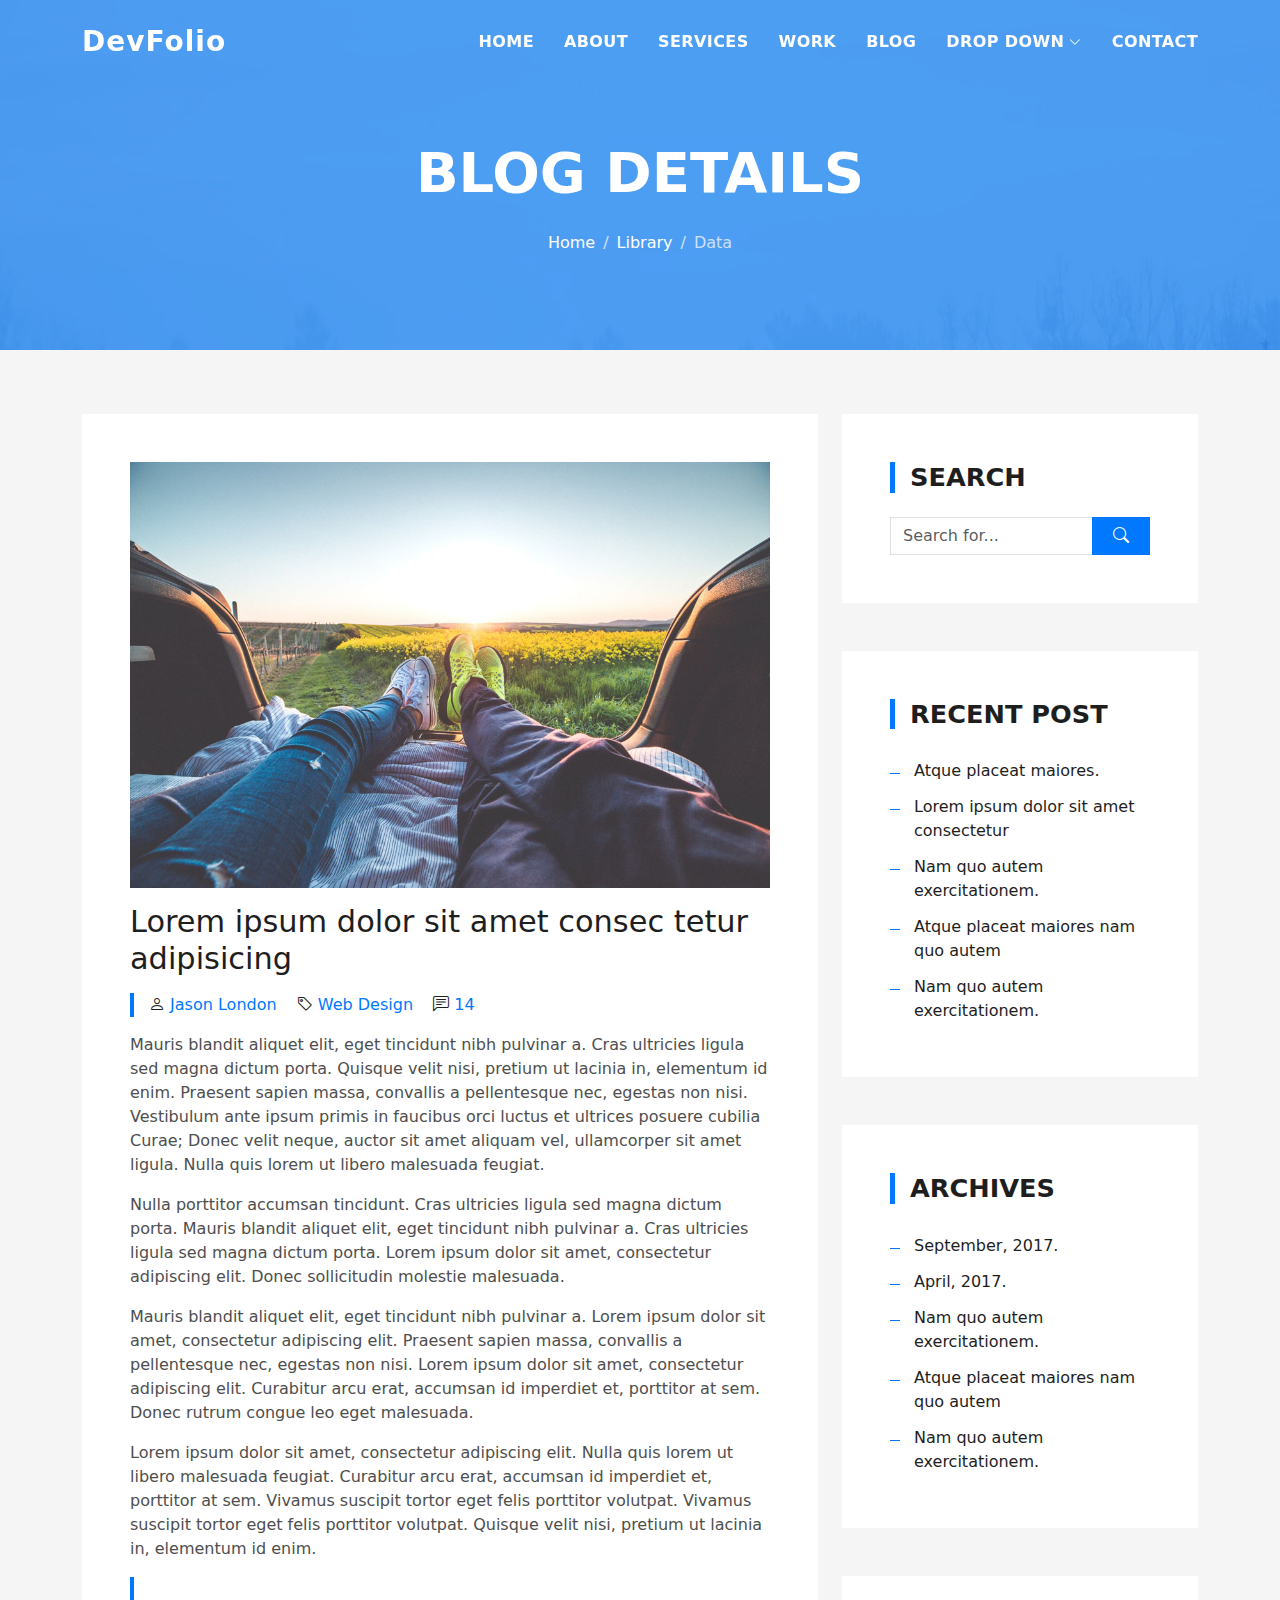
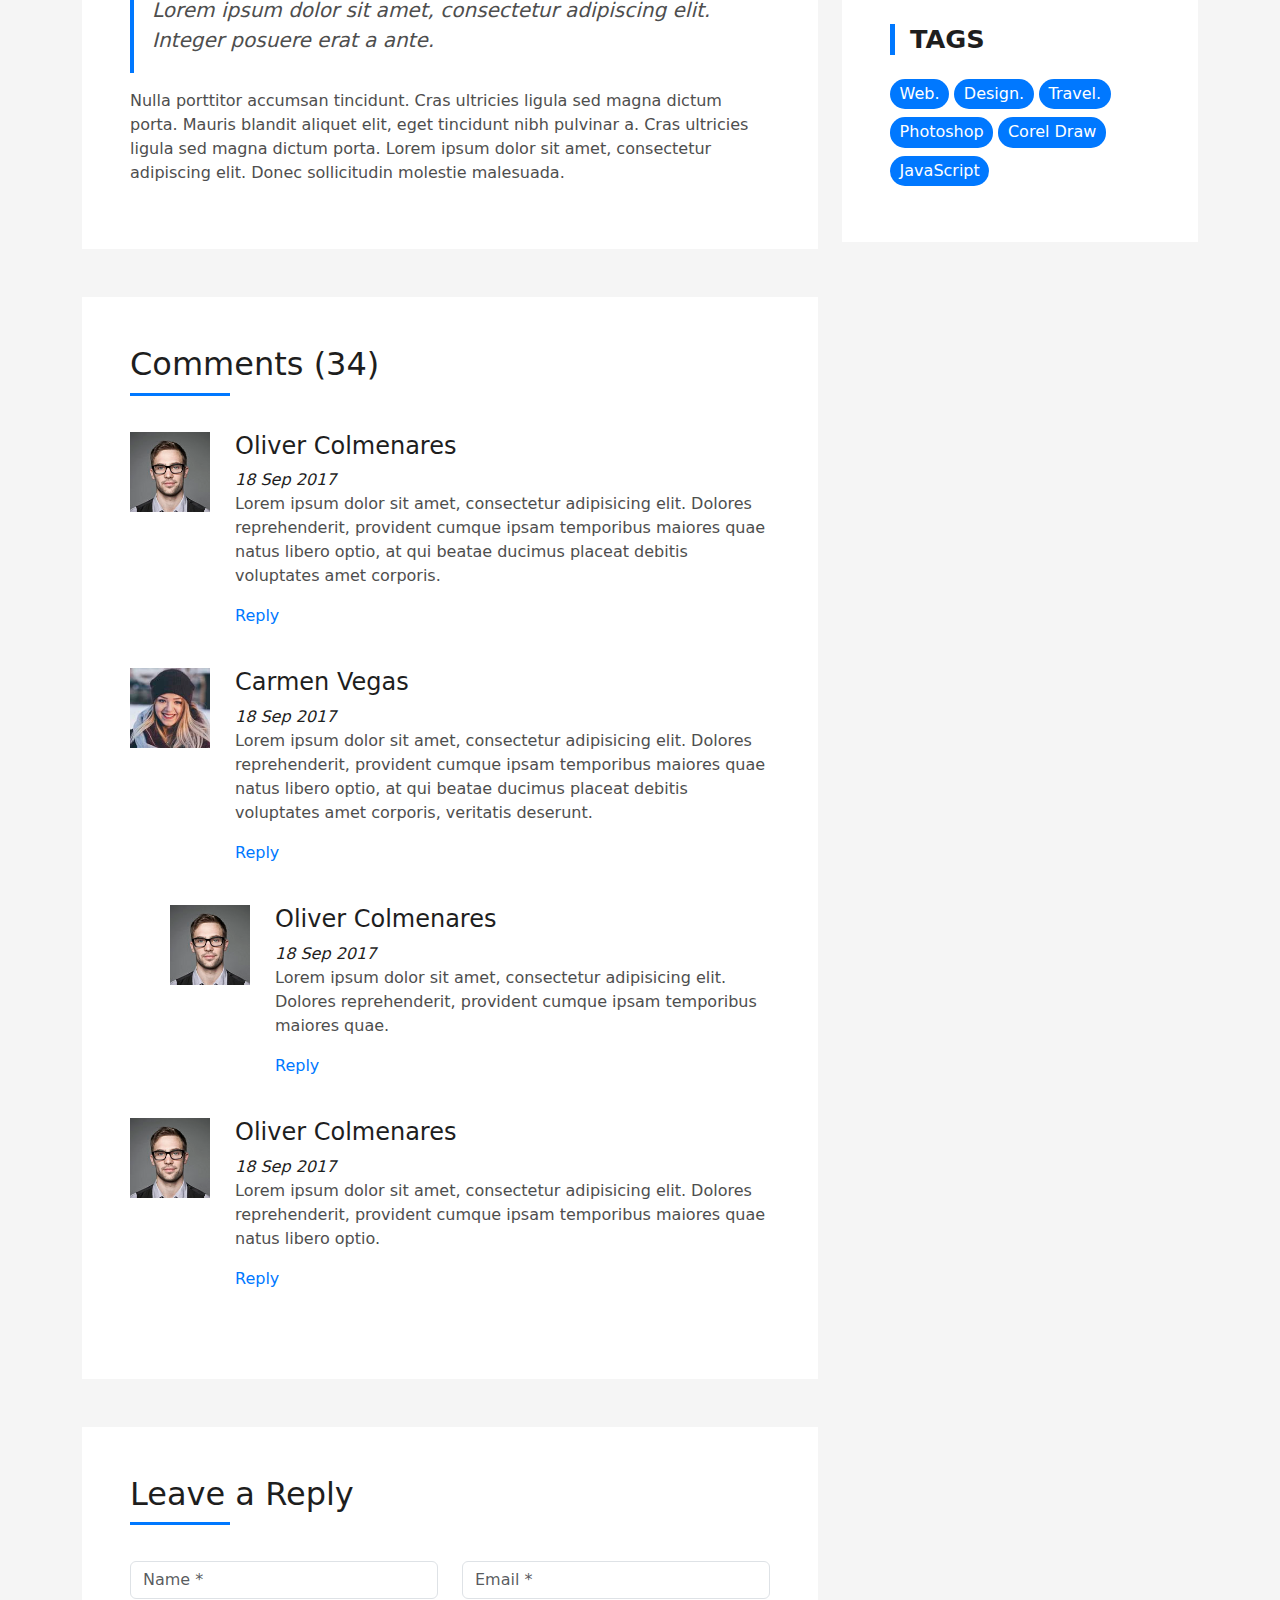
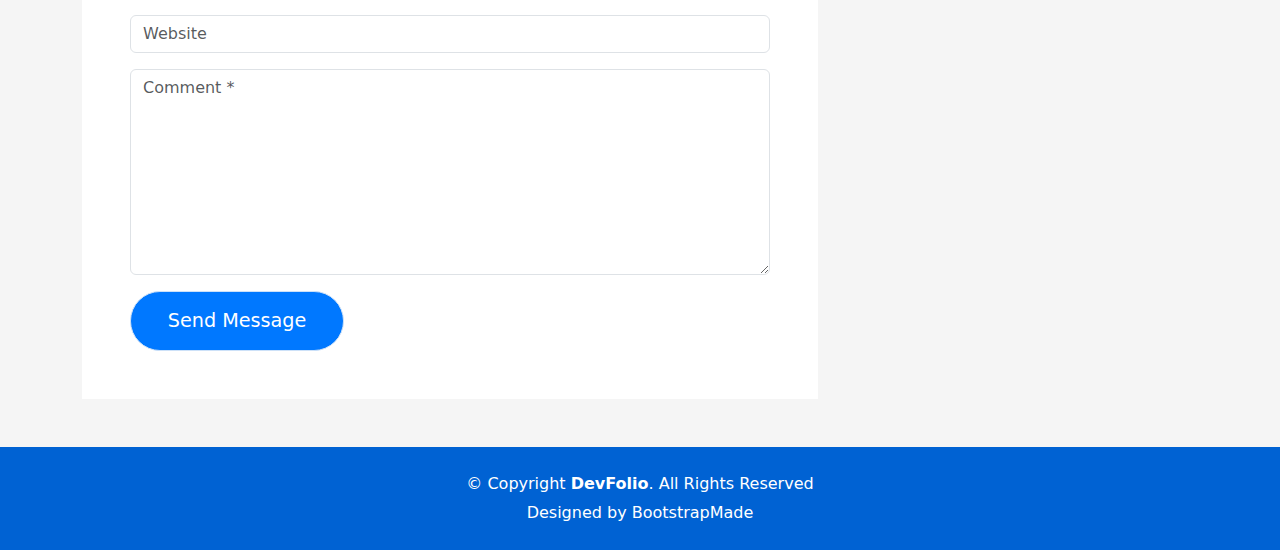
<file: blog-single.html>
<!DOCTYPE html>
<html lang="en">

<head>
  <meta charset="utf-8">
  <meta content="width=device-width, initial-scale=1.0" name="viewport">

  <title>DevFolio Bootstrap Portfolio Template - Blog Single</title>
  <meta content="" name="description">
  <meta content="" name="keywords">

  <!-- Favicons -->
  <link href="assets/img/favicon.png" rel="icon">
  <link href="assets/img/apple-touch-icon.png" rel="apple-touch-icon">

  <!-- Vendor CSS Files -->
  <link href="assets/vendor/bootstrap/css/bootstrap.min.css" rel="stylesheet">
  <link href="assets/vendor/bootstrap-icons/bootstrap-icons.css" rel="stylesheet">
  <link href="assets/vendor/glightbox/css/glightbox.min.css" rel="stylesheet">
  <link href="assets/vendor/swiper/swiper-bundle.min.css" rel="stylesheet">

  <!-- Template Main CSS File -->
  <link href="assets/css/style.css" rel="stylesheet">

  <!-- =======================================================
  * Template Name: DevFolio
  * Updated: May 30 2023 with Bootstrap v5.3.0
  * Template URL: https://bootstrapmade.com/devfolio-bootstrap-portfolio-html-template/
  * Author: BootstrapMade.com
  * License: https://bootstrapmade.com/license/
  ======================================================== -->
</head>

<body>

  <!-- ======= Header ======= -->
  <header id="header" class="fixed-top">
    <div class="container d-flex align-items-center justify-content-between">

      <h1 class="logo"><a href="index.html">DevFolio</a></h1>
      <!-- Uncomment below if you prefer to use an image logo -->
      <!-- <a href="index.html" class="logo"><img src="assets/img/logo.png" alt="" class="img-fluid"></a>-->

      <nav id="navbar" class="navbar">
        <ul>
          <li><a class="nav-link scrollto " href="#hero">Home</a></li>
          <li><a class="nav-link scrollto" href="#about">About</a></li>
          <li><a class="nav-link scrollto" href="#services">Services</a></li>
          <li><a class="nav-link scrollto " href="#work">Work</a></li>
          <li><a class="nav-link scrollto " href="#blog">Blog</a></li>
          <li class="dropdown"><a href="#"><span>Drop Down</span> <i class="bi bi-chevron-down"></i></a>
            <ul>
              <li><a href="#">Drop Down 1</a></li>
              <li class="dropdown"><a href="#"><span>Deep Drop Down</span> <i class="bi bi-chevron-right"></i></a>
                <ul>
                  <li><a href="#">Deep Drop Down 1</a></li>
                  <li><a href="#">Deep Drop Down 2</a></li>
                  <li><a href="#">Deep Drop Down 3</a></li>
                  <li><a href="#">Deep Drop Down 4</a></li>
                  <li><a href="#">Deep Drop Down 5</a></li>
                </ul>
              </li>
              <li><a href="#">Drop Down 2</a></li>
              <li><a href="#">Drop Down 3</a></li>
              <li><a href="#">Drop Down 4</a></li>
            </ul>
          </li>
          <li><a class="nav-link scrollto" href="#contact">Contact</a></li>
        </ul>
        <i class="bi bi-list mobile-nav-toggle"></i>
      </nav><!-- .navbar -->

    </div>
  </header><!-- End Header -->

  <div class="hero hero-single route bg-image" style="background-image: url(assets/img/overlay-bg.jpg)">
    <div class="overlay-mf"></div>
    <div class="hero-content display-table">
      <div class="table-cell">
        <div class="container">
          <h2 class="hero-title mb-4">Blog Details</h2>
          <ol class="breadcrumb d-flex justify-content-center">
            <li class="breadcrumb-item">
              <a href="#">Home</a>
            </li>
            <li class="breadcrumb-item">
              <a href="#">Library</a>
            </li>
            <li class="breadcrumb-item active">Data</li>
          </ol>
        </div>
      </div>
    </div>
  </div>

  <main id="main">

    <!-- ======= Blog Single Section ======= -->
    <section class="blog-wrapper sect-pt4" id="blog">
      <div class="container">
        <div class="row">
          <div class="col-md-8">
            <div class="post-box">
              <div class="post-thumb">
                <img src="assets/img/post-1.jpg" class="img-fluid" alt="">
              </div>
              <div class="post-meta">
                <h1 class="article-title">Lorem ipsum dolor sit amet consec tetur adipisicing</h1>
                <ul>
                  <li>
                    <span class="bi bi-person"></span>
                    <a href="#">Jason London</a>
                  </li>
                  <li>
                    <span class="bi bi-tag"></span>
                    <a href="#">Web Design</a>
                  </li>
                  <li>
                    <span class="bi bi-chat-left-text"></span>
                    <a href="#">14</a>
                  </li>
                </ul>
              </div>
              <div class="article-content">
                <p>
                  Mauris blandit aliquet elit, eget tincidunt nibh pulvinar a. Cras ultricies ligula sed magna dictum
                  porta. Quisque velit
                  nisi, pretium ut lacinia in, elementum id enim. Praesent sapien massa, convallis a pellentesque
                  nec, egestas non nisi. Vestibulum ante ipsum primis in faucibus orci luctus et ultrices posuere
                  cubilia Curae; Donec velit neque, auctor sit amet aliquam vel, ullamcorper sit amet ligula.
                  Nulla quis lorem ut libero malesuada feugiat.
                </p>
                <p>
                  Nulla porttitor accumsan tincidunt. Cras ultricies ligula sed magna dictum porta. Mauris blandit
                  aliquet elit, eget tincidunt
                  nibh pulvinar a. Cras ultricies ligula sed magna dictum porta. Lorem ipsum dolor sit amet,
                  consectetur adipiscing elit. Donec sollicitudin molestie malesuada.
                </p>
                <p>
                  Mauris blandit aliquet elit, eget tincidunt nibh pulvinar a. Lorem ipsum dolor sit amet, consectetur
                  adipiscing elit. Praesent
                  sapien massa, convallis a pellentesque nec, egestas non nisi. Lorem ipsum dolor sit amet,
                  consectetur adipiscing elit. Curabitur arcu erat, accumsan id imperdiet et, porttitor at
                  sem. Donec rutrum congue leo eget malesuada.
                </p>
                <p>
                  Lorem ipsum dolor sit amet, consectetur adipiscing elit. Nulla quis lorem ut libero malesuada feugiat.
                  Curabitur arcu erat,
                  accumsan id imperdiet et, porttitor at sem. Vivamus suscipit tortor eget felis porttitor
                  volutpat. Vivamus suscipit tortor eget felis porttitor volutpat. Quisque velit nisi, pretium
                  ut lacinia in, elementum id enim.
                </p>
                <blockquote class="blockquote">
                  <p class="mb-0">Lorem ipsum dolor sit amet, consectetur adipiscing elit. Integer posuere erat a ante.</p>
                </blockquote>
                <p>
                  Nulla porttitor accumsan tincidunt. Cras ultricies ligula sed magna dictum porta. Mauris blandit
                  aliquet elit, eget tincidunt
                  nibh pulvinar a. Cras ultricies ligula sed magna dictum porta. Lorem ipsum dolor sit amet,
                  consectetur adipiscing elit. Donec sollicitudin molestie malesuada.
                </p>
              </div>
            </div>
            <div class="box-comments">
              <div class="title-box-2">
                <h4 class="title-comments title-left">Comments (34)</h4>
              </div>
              <ul class="list-comments">
                <li>
                  <div class="comment-avatar">
                    <img src="assets/img/testimonial-2.jpg" alt="">
                  </div>
                  <div class="comment-details">
                    <h4 class="comment-author">Oliver Colmenares</h4>
                    <span>18 Sep 2017</span>
                    <p>
                      Lorem ipsum dolor sit amet, consectetur adipisicing elit. Dolores reprehenderit, provident cumque
                      ipsam temporibus maiores
                      quae natus libero optio, at qui beatae ducimus placeat debitis voluptates amet corporis.
                    </p>
                    <a href="3">Reply</a>
                  </div>
                </li>
                <li>
                  <div class="comment-avatar">
                    <img src="assets/img/testimonial-4.jpg" alt="">
                  </div>
                  <div class="comment-details">
                    <h4 class="comment-author">Carmen Vegas</h4>
                    <span>18 Sep 2017</span>
                    <p>
                      Lorem ipsum dolor sit amet, consectetur adipisicing elit. Dolores reprehenderit, provident cumque
                      ipsam temporibus maiores
                      quae natus libero optio, at qui beatae ducimus placeat debitis voluptates amet corporis,
                      veritatis deserunt.
                    </p>
                    <a href="3">Reply</a>
                  </div>
                </li>
                <li class="comment-children">
                  <div class="comment-avatar">
                    <img src="assets/img/testimonial-2.jpg" alt="">
                  </div>
                  <div class="comment-details">
                    <h4 class="comment-author">Oliver Colmenares</h4>
                    <span>18 Sep 2017</span>
                    <p>
                      Lorem ipsum dolor sit amet, consectetur adipisicing elit. Dolores reprehenderit, provident cumque
                      ipsam temporibus maiores
                      quae.
                    </p>
                    <a href="3">Reply</a>
                  </div>
                </li>
                <li>
                  <div class="comment-avatar">
                    <img src="assets/img/testimonial-2.jpg" alt="">
                  </div>
                  <div class="comment-details">
                    <h4 class="comment-author">Oliver Colmenares</h4>
                    <span>18 Sep 2017</span>
                    <p>
                      Lorem ipsum dolor sit amet, consectetur adipisicing elit. Dolores reprehenderit, provident cumque
                      ipsam temporibus maiores
                      quae natus libero optio.
                    </p>
                    <a href="3">Reply</a>
                  </div>
                </li>
              </ul>
            </div>
            <div class="form-comments">
              <div class="title-box-2">
                <h3 class="title-left">
                  Leave a Reply
                </h3>
              </div>
              <form class="form-mf">
                <div class="row">
                  <div class="col-md-6 mb-3">
                    <div class="form-group">
                      <input type="text" class="form-control input-mf" id="inputName" placeholder="Name *" required>
                    </div>
                  </div>
                  <div class="col-md-6 mb-3">
                    <div class="form-group">
                      <input type="email" class="form-control input-mf" id="inputEmail1" placeholder="Email *" required>
                    </div>
                  </div>
                  <div class="col-md-12 mb-3">
                    <div class="form-group">
                      <input type="url" class="form-control input-mf" id="inputUrl" placeholder="Website">
                    </div>
                  </div>
                  <div class="col-md-12 mb-3">
                    <div class="form-group">
                      <textarea id="textMessage" class="form-control input-mf" placeholder="Comment *" name="message" cols="45" rows="8" required></textarea>
                    </div>
                  </div>
                  <div class="col-md-12">
                    <button type="submit" class="button button-a button-big button-rouded">Send Message</button>
                  </div>
                </div>
              </form>
            </div>
          </div>
          <div class="col-md-4">
            <div class="widget-sidebar sidebar-search">
              <h5 class="sidebar-title">Search</h5>
              <div class="sidebar-content">
                <form>
                  <div class="input-group">
                    <input type="text" class="form-control" placeholder="Search for..." aria-label="Search for...">
                    <span class="input-group-btn">
                      <button class="btn btn-secondary btn-search" type="button">
                        <span class="bi bi-search"></span>
                      </button>
                    </span>
                  </div>
                </form>
              </div>
            </div>
            <div class="widget-sidebar">
              <h5 class="sidebar-title">Recent Post</h5>
              <div class="sidebar-content">
                <ul class="list-sidebar">
                  <li>
                    <a href="#">Atque placeat maiores.</a>
                  </li>
                  <li>
                    <a href="#">Lorem ipsum dolor sit amet consectetur</a>
                  </li>
                  <li>
                    <a href="#">Nam quo autem exercitationem.</a>
                  </li>
                  <li>
                    <a href="#">Atque placeat maiores nam quo autem</a>
                  </li>
                  <li>
                    <a href="#">Nam quo autem exercitationem.</a>
                  </li>
                </ul>
              </div>
            </div>
            <div class="widget-sidebar">
              <h5 class="sidebar-title">Archives</h5>
              <div class="sidebar-content">
                <ul class="list-sidebar">
                  <li>
                    <a href="#">September, 2017.</a>
                  </li>
                  <li>
                    <a href="#">April, 2017.</a>
                  </li>
                  <li>
                    <a href="#">Nam quo autem exercitationem.</a>
                  </li>
                  <li>
                    <a href="#">Atque placeat maiores nam quo autem</a>
                  </li>
                  <li>
                    <a href="#">Nam quo autem exercitationem.</a>
                  </li>
                </ul>
              </div>
            </div>
            <div class="widget-sidebar widget-tags">
              <h5 class="sidebar-title">Tags</h5>
              <div class="sidebar-content">
                <ul>
                  <li>
                    <a href="#">Web.</a>
                  </li>
                  <li>
                    <a href="#">Design.</a>
                  </li>
                  <li>
                    <a href="#">Travel.</a>
                  </li>
                  <li>
                    <a href="#">Photoshop</a>
                  </li>
                  <li>
                    <a href="#">Corel Draw</a>
                  </li>
                  <li>
                    <a href="#">JavaScript</a>
                  </li>
                </ul>
              </div>
            </div>
          </div>
        </div>
      </div>
    </section><!-- End Blog Single Section -->

  </main><!-- End #main -->

  <!-- ======= Footer ======= -->
  <footer>
    <div class="container">
      <div class="row">
        <div class="col-sm-12">
          <div class="copyright-box">
            <p class="copyright">&copy; Copyright <strong>DevFolio</strong>. All Rights Reserved</p>
            <div class="credits">
              <!--
              All the links in the footer should remain intact.
              You can delete the links only if you purchased the pro version.
              Licensing information: https://bootstrapmade.com/license/
              Purchase the pro version with working PHP/AJAX contact form: https://bootstrapmade.com/buy/?theme=DevFolio
            -->
              Designed by <a href="https://bootstrapmade.com/">BootstrapMade</a>
            </div>
          </div>
        </div>
      </div>
    </div>
  </footer><!-- End  Footer -->

  <div id="preloader"></div>
  <a href="#" class="back-to-top d-flex align-items-center justify-content-center"><i class="bi bi-arrow-up-short"></i></a>

  <!-- Vendor JS Files -->
  <script src="assets/vendor/purecounter/purecounter_vanilla.js"></script>
  <script src="assets/vendor/bootstrap/js/bootstrap.bundle.min.js"></script>
  <script src="assets/vendor/glightbox/js/glightbox.min.js"></script>
  <script src="assets/vendor/swiper/swiper-bundle.min.js"></script>
  <script src="assets/vendor/typed.js/typed.umd.js"></script>
  <script src="assets/vendor/php-email-form/validate.js"></script>

  <!-- Template Main JS File -->
  <script src="assets/js/main.js"></script>

</body>

</html>
</file>
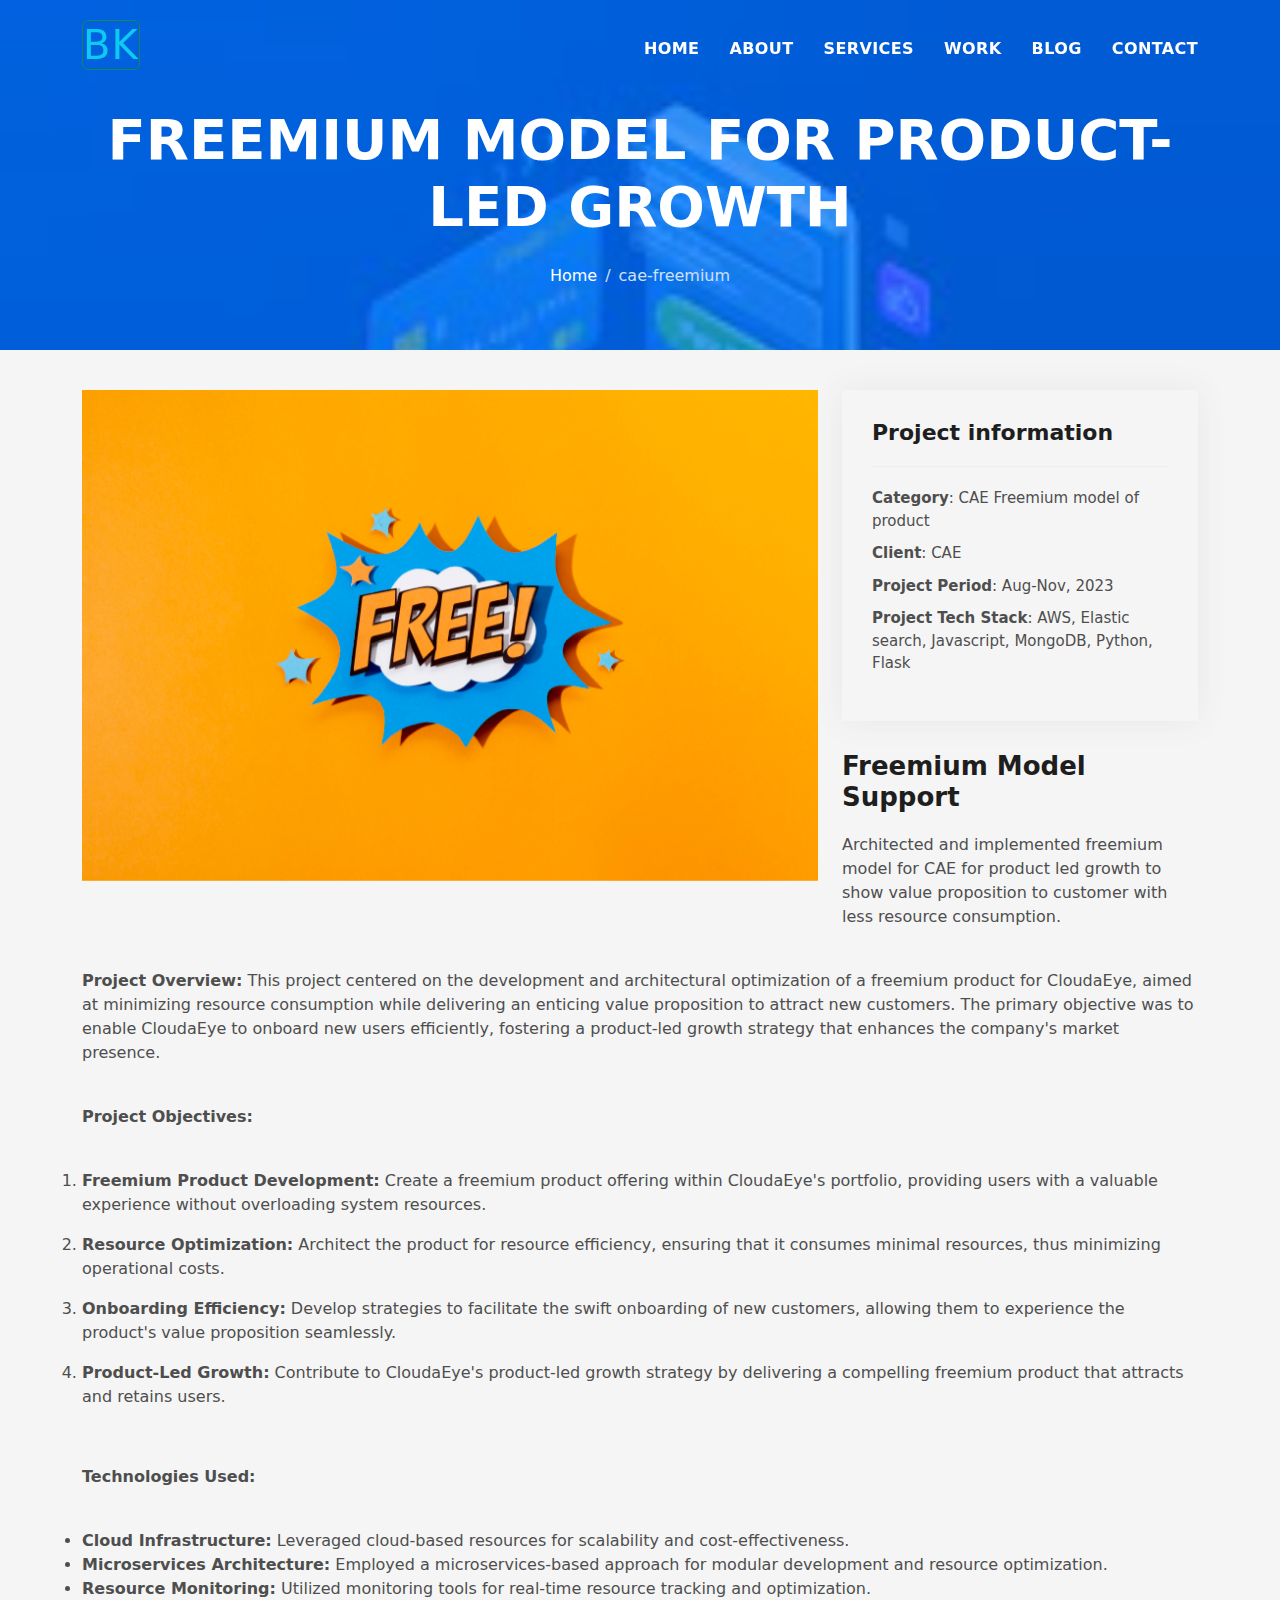
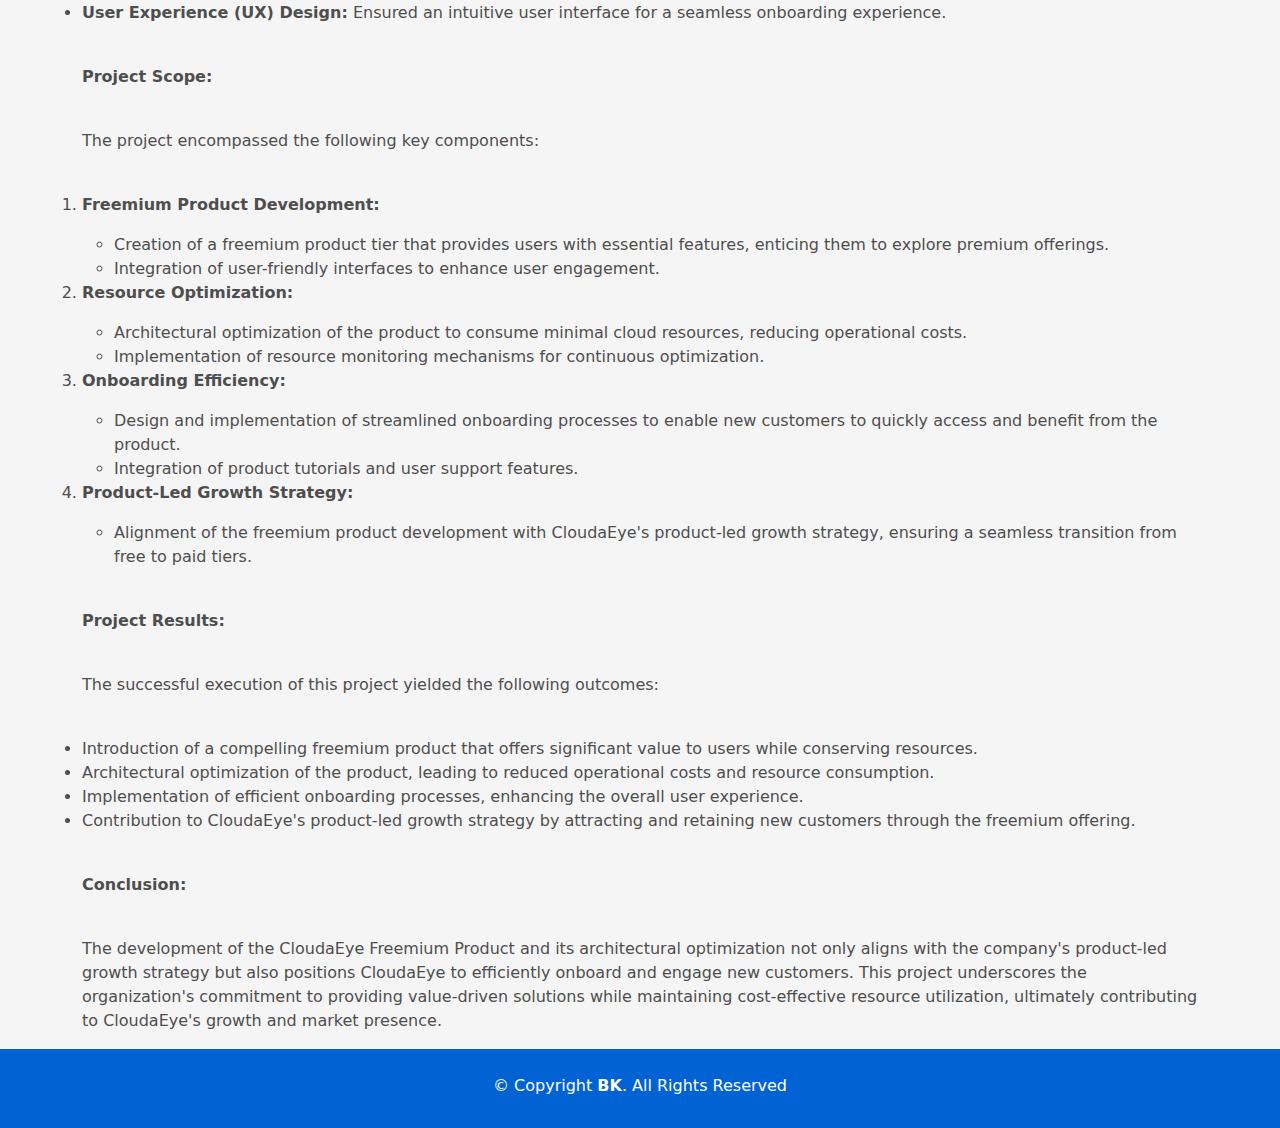
<file: cae-freemium.html>
<!DOCTYPE html>
<html lang="en">

<head>
  <meta charset="utf-8">
  <meta content="width=device-width, initial-scale=1.0" name="viewport">

  <title>BK - CAE Freemium Project</title>
  <meta content="" name="description">
  <meta content="" name="keywords">

  <!-- Favicons -->
  <link href="assets/img/favicon.png" rel="icon">
  <link href="assets/img/apple-touch-icon.png" rel="apple-touch-icon">

  <!-- Vendor CSS Files -->
  <link href="assets/vendor/bootstrap/css/bootstrap.min.css" rel="stylesheet">
  <link href="assets/vendor/bootstrap-icons/bootstrap-icons.css" rel="stylesheet">
  <link href="assets/vendor/glightbox/css/glightbox.min.css" rel="stylesheet">
  <link href="assets/vendor/swiper/swiper-bundle.min.css" rel="stylesheet">

  <!-- Template Main CSS File -->
  <link href="assets/css/style.css" rel="stylesheet">

</head>

<body>

  <!-- ======= Header ======= -->
  <header id="header" class="fixed-top">
    <div class="container d-flex align-items-center justify-content-between">

      <h1 class="logo"><a href="index.html"><h1 class="border border-success rounded text-info">BK</h1> </a></h1>
      <!-- Uncomment below if you prefer to use an image logo -->
      <!-- <a href="index.html" class="logo"><img src="assets/img/logo.png" alt="" class="img-fluid"></a>-->

      <nav id="navbar" class="navbar">
        <ul>
          <li><a class="nav-link scrollto " href="/index.html#hero">Home</a></li>
          <li><a class="nav-link scrollto" href="/index.html#about">About</a></li>
          <li><a class="nav-link scrollto" href="/index.html#services">Services</a></li>
          <li><a class="nav-link scrollto " href="/index.html#work">Work</a></li>
          <li><a class="nav-link scrollto" href="/index.html#blog">Blog</a></li>
          <!-- <li class="dropdown"><a href="#"><span>Drop Down</span> <i class="bi bi-chevron-down"></i></a>
            <ul>
              <li><a href="#">Drop Down 1</a></li>
              <li class="dropdown"><a href="#"><span>Deep Drop Down</span> <i class="bi bi-chevron-right"></i></a>
                <ul>
                  <li><a href="#">Deep Drop Down 1</a></li>
                  <li><a href="#">Deep Drop Down 2</a></li>
                  <li><a href="#">Deep Drop Down 3</a></li>
                  <li><a href="#">Deep Drop Down 4</a></li>
                  <li><a href="#">Deep Drop Down 5</a></li>
                </ul>
              </li>
              <li><a href="#">Drop Down 2</a></li>
              <li><a href="#">Drop Down 3</a></li>
              <li><a href="#">Drop Down 4</a></li>
            </ul>
          </li> -->
          <li><a class="nav-link scrollto" href="/index.html#contact">Contact</a></li>
        </ul>
        <i class="bi bi-list mobile-nav-toggle"></i>
      </nav><!-- .navbar -->

    </div>
  </header><!-- End Header -->

  <div class="hero hero-single route bg-image" style="background-image: url(assets/img/payment-service-overlay-img.jpg)">
    <div class="overlay-mf"></div>
    <div class="hero-content display-table">
      <div class="table-cell">
        <div class="container">
          <h2 class="hero-title mb-4">Freemium Model for Product-led Growth</h2>
          <ol class="breadcrumb d-flex justify-content-center">
            <li class="breadcrumb-item">
              <a href="/">Home</a>
            </li>
            <li class="breadcrumb-item active">cae-freemium</li>
          </ol>
        </div>
      </div>
    </div>
  </div>

  <main id="main">

    <!-- ======= Portfolio Details Section ======= -->
    <section id="portfolio-details" class="portfolio-details">
      <div class="container">

        <div class="row gy-4">

          <div class="col-lg-8">
            <div class="portfolio-details-slider swiper">
              <div class="swiper-wrapper align-items-center">

                <div class="swiper-slide">
                  <img src="assets/img/Freemium.jpg" alt="">
                </div>

                <!-- <div class="swiper-slide">
                  <img src="assets/img/payment-service-overlay-img.jpg" alt="">
                </div>

                <div class="swiper-slide">
                  <img src="assets/img/Braintree.png" alt="">
                </div> -->

              </div>
              <div class="swiper-pagination"></div>
            </div>
          </div>

          <div class="col-lg-4">
            <div class="portfolio-info">
              <h3>Project information</h3>
              <ul>
                <li><strong>Category</strong>: CAE Freemium model of product </li>
                <li><strong>Client</strong>: CAE</li>
                <li><strong>Project Period</strong>: Aug-Nov, 2023</li>
                <li><strong>Project Tech Stack</strong>: AWS, Elastic search, Javascript, MongoDB, Python, Flask</li>
              </ul>
            </div>
            <div class="portfolio-description">
              <h2>Freemium Model Support</h2>
              <p>Architected and implemented freemium model for CAE for product led growth to show value proposition to customer with less resource consumption. 
              </p>
            </div>
          </div>

          <!-- Code for project details start from here -->
          <p><strong>Project Overview:</strong>
            This project centered on the development and architectural optimization of a freemium product for CloudaEye, aimed at minimizing resource consumption while delivering an enticing value proposition to attract new customers. The primary objective was to enable CloudaEye to onboard new users efficiently, fostering a product-led growth strategy that enhances the company&#39;s market presence.</p>
            <p><strong>Project Objectives:</strong></p>
            <ol>
            <li><p><strong>Freemium Product Development:</strong> Create a freemium product offering within CloudaEye&#39;s portfolio, providing users with a valuable experience without overloading system resources.</p>
            </li>
            <li><p><strong>Resource Optimization:</strong> Architect the product for resource efficiency, ensuring that it consumes minimal resources, thus minimizing operational costs.</p>
            </li>
            <li><p><strong>Onboarding Efficiency:</strong> Develop strategies to facilitate the swift onboarding of new customers, allowing them to experience the product&#39;s value proposition seamlessly.</p>
            </li>
            <li><p><strong>Product-Led Growth:</strong> Contribute to CloudaEye&#39;s product-led growth strategy by delivering a compelling freemium product that attracts and retains users.</p>
            </li>
            </ol>
            <p><strong>Technologies Used:</strong></p>
            <ul>
            <li><strong>Cloud Infrastructure:</strong> Leveraged cloud-based resources for scalability and cost-effectiveness.</li>
            <li><strong>Microservices Architecture:</strong> Employed a microservices-based approach for modular development and resource optimization.</li>
            <li><strong>Resource Monitoring:</strong> Utilized monitoring tools for real-time resource tracking and optimization.</li>
            <li><strong>User Experience (UX) Design:</strong> Ensured an intuitive user interface for a seamless onboarding experience.</li>
            </ul>
            <p><strong>Project Scope:</strong></p>
            <p>The project encompassed the following key components:</p>
            <ol>
            <li><p><strong>Freemium Product Development:</strong></p>
            <ul>
            <li>Creation of a freemium product tier that provides users with essential features, enticing them to explore premium offerings.</li>
            <li>Integration of user-friendly interfaces to enhance user engagement.</li>
            </ul>
            </li>
            <li><p><strong>Resource Optimization:</strong></p>
            <ul>
            <li>Architectural optimization of the product to consume minimal cloud resources, reducing operational costs.</li>
            <li>Implementation of resource monitoring mechanisms for continuous optimization.</li>
            </ul>
            </li>
            <li><p><strong>Onboarding Efficiency:</strong></p>
            <ul>
            <li>Design and implementation of streamlined onboarding processes to enable new customers to quickly access and benefit from the product.</li>
            <li>Integration of product tutorials and user support features.</li>
            </ul>
            </li>
            <li><p><strong>Product-Led Growth Strategy:</strong></p>
            <ul>
            <li>Alignment of the freemium product development with CloudaEye&#39;s product-led growth strategy, ensuring a seamless transition from free to paid tiers.</li>
            </ul>
            </li>
            </ol>
            <p><strong>Project Results:</strong></p>
            <p>The successful execution of this project yielded the following outcomes:</p>
            <ul>
            <li>Introduction of a compelling freemium product that offers significant value to users while conserving resources.</li>
            <li>Architectural optimization of the product, leading to reduced operational costs and resource consumption.</li>
            <li>Implementation of efficient onboarding processes, enhancing the overall user experience.</li>
            <li>Contribution to CloudaEye&#39;s product-led growth strategy by attracting and retaining new customers through the freemium offering.</li>
            </ul>
            <p><strong>Conclusion:</strong></p>
            <p>The development of the CloudaEye Freemium Product and its architectural optimization not only aligns with the company&#39;s product-led growth strategy but also positions CloudaEye to efficiently onboard and engage new customers. This project underscores the organization&#39;s commitment to providing value-driven solutions while maintaining cost-effective resource utilization, ultimately contributing to CloudaEye&#39;s growth and market presence.</p>
              
        <!-- Code for project details end from here-->
         
        

      </div>
    </section><!-- End Portfolio Details Section -->

  </main><!-- End #main -->

  <!-- ======= Footer ======= -->
  <footer class="margin">
    <div class="container">
      <div class="row">
        <div class="col-sm-12">
          <div class="copyright-box">
            <p class="copyright">&copy; Copyright <strong>BK</strong>. All Rights Reserved</p>
            <div class="credits">
            </div>
          </div>
        </div>
      </div>
    </div>
  </footer><!-- End  Footer -->

  <div id="preloader"></div>
  <a href="#" class="back-to-top d-flex align-items-center justify-content-center"><i class="bi bi-arrow-up-short"></i></a>

  <!-- Vendor JS Files -->
  <script src="assets/vendor/purecounter/purecounter_vanilla.js"></script>
  <script src="assets/vendor/bootstrap/js/bootstrap.bundle.min.js"></script>
  <script src="assets/vendor/glightbox/js/glightbox.min.js"></script>
  <script src="assets/vendor/swiper/swiper-bundle.min.js"></script>
  <script src="assets/vendor/typed.js/typed.umd.js"></script>
  <script src="assets/vendor/php-email-form/validate.js"></script>

  <!-- Template Main JS File -->
  <script src="assets/js/main.js"></script>

</body>

</html>
</file>
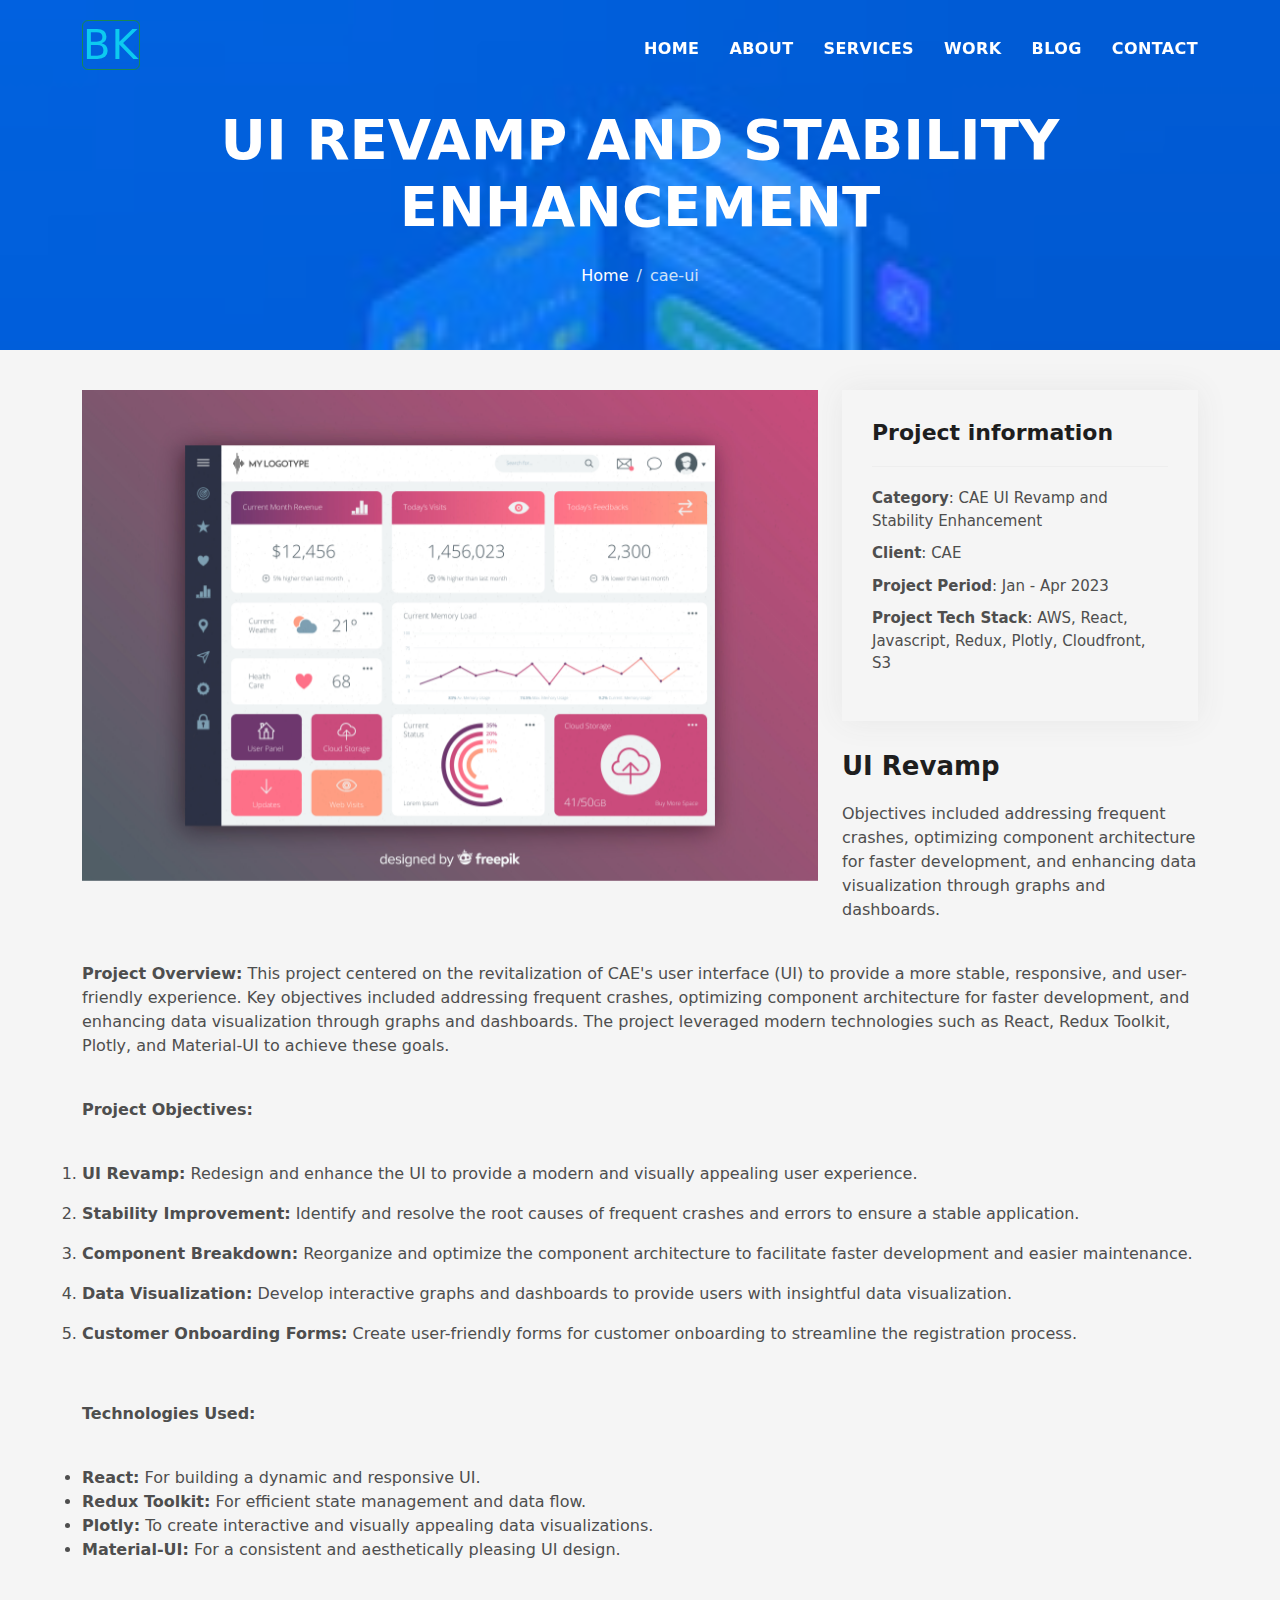
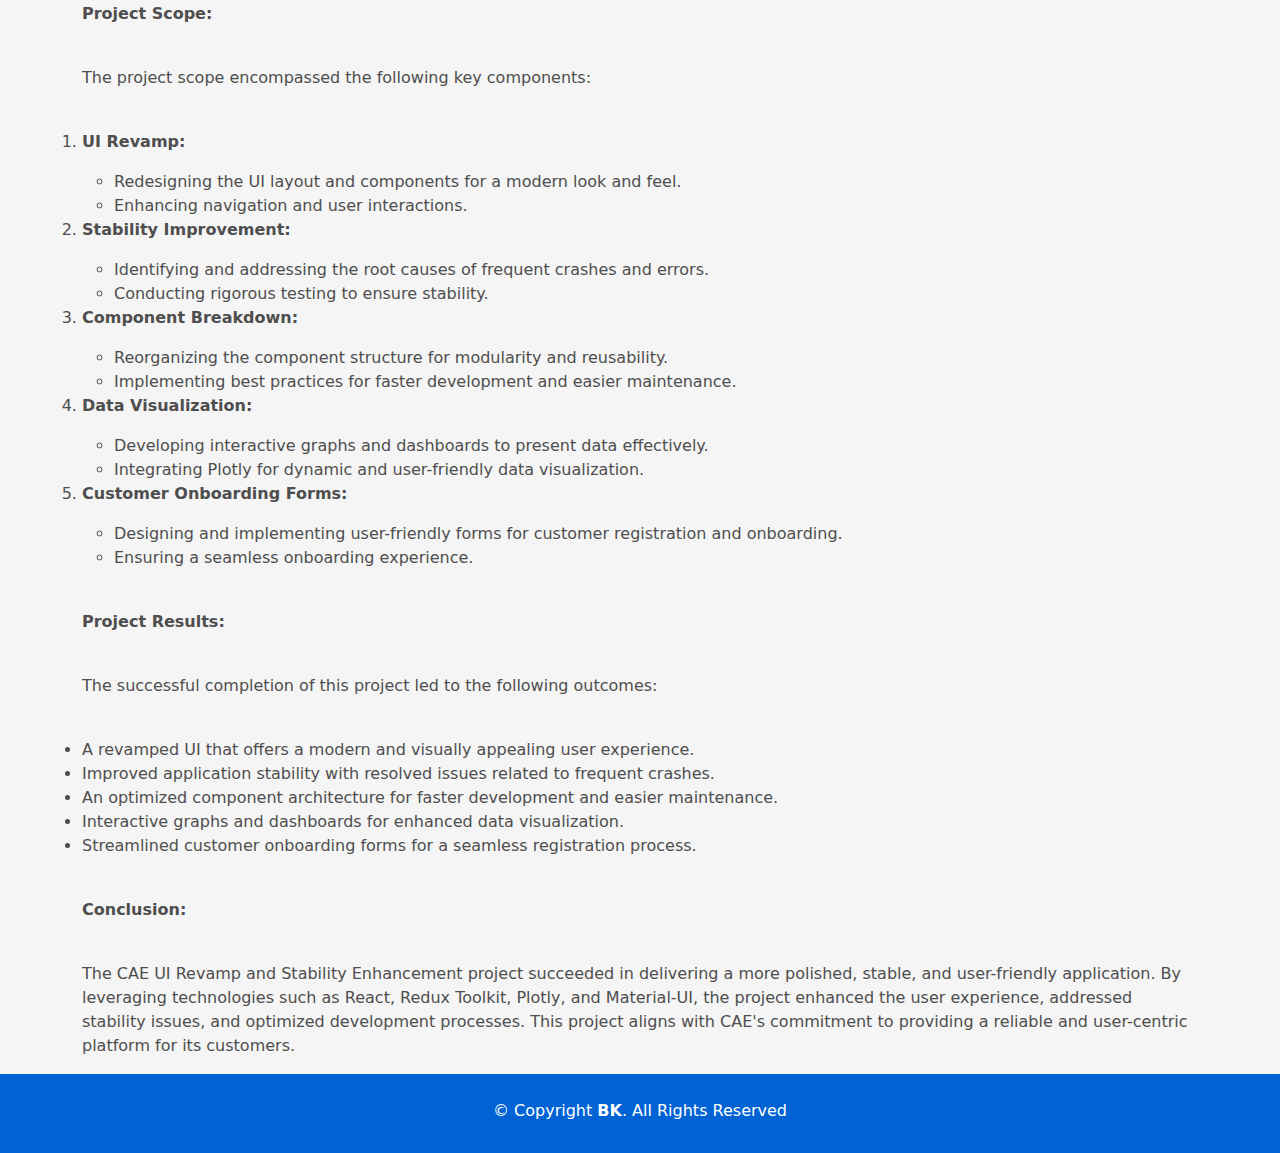
<file: cae-ui.html>
<!DOCTYPE html>
<html lang="en">

<head>
  <meta charset="utf-8">
  <meta content="width=device-width, initial-scale=1.0" name="viewport">

  <title>BK - CAE UI Revamp</title>
  <meta content="" name="description">
  <meta content="" name="keywords">

  <!-- Favicons -->
  <link href="assets/img/favicon.png" rel="icon">
  <link href="assets/img/apple-touch-icon.png" rel="apple-touch-icon">

  <!-- Vendor CSS Files -->
  <link href="assets/vendor/bootstrap/css/bootstrap.min.css" rel="stylesheet">
  <link href="assets/vendor/bootstrap-icons/bootstrap-icons.css" rel="stylesheet">
  <link href="assets/vendor/glightbox/css/glightbox.min.css" rel="stylesheet">
  <link href="assets/vendor/swiper/swiper-bundle.min.css" rel="stylesheet">

  <!-- Template Main CSS File -->
  <link href="assets/css/style.css" rel="stylesheet">

</head>

<body>

  <!-- ======= Header ======= -->
  <header id="header" class="fixed-top">
    <div class="container d-flex align-items-center justify-content-between">

      <h1 class="logo"><a href="index.html"><h1 class="border border-success rounded text-info">BK</h1> </a></h1>
      <!-- Uncomment below if you prefer to use an image logo -->
      <!-- <a href="index.html" class="logo"><img src="assets/img/logo.png" alt="" class="img-fluid"></a>-->

      <nav id="navbar" class="navbar">
        <ul>
          <li><a class="nav-link scrollto " href="/index.html#hero">Home</a></li>
          <li><a class="nav-link scrollto" href="/index.html#about">About</a></li>
          <li><a class="nav-link scrollto" href="/index.html#services">Services</a></li>
          <li><a class="nav-link scrollto " href="/index.html#work">Work</a></li>
          <li><a class="nav-link scrollto" href="/index.html#blog">Blog</a></li>
          <!-- <li class="dropdown"><a href="#"><span>Drop Down</span> <i class="bi bi-chevron-down"></i></a>
            <ul>
              <li><a href="#">Drop Down 1</a></li>
              <li class="dropdown"><a href="#"><span>Deep Drop Down</span> <i class="bi bi-chevron-right"></i></a>
                <ul>
                  <li><a href="#">Deep Drop Down 1</a></li>
                  <li><a href="#">Deep Drop Down 2</a></li>
                  <li><a href="#">Deep Drop Down 3</a></li>
                  <li><a href="#">Deep Drop Down 4</a></li>
                  <li><a href="#">Deep Drop Down 5</a></li>
                </ul>
              </li>
              <li><a href="#">Drop Down 2</a></li>
              <li><a href="#">Drop Down 3</a></li>
              <li><a href="#">Drop Down 4</a></li>
            </ul>
          </li> -->
          <li><a class="nav-link scrollto" href="/index.html#contact">Contact</a></li>
        </ul>
        <i class="bi bi-list mobile-nav-toggle"></i>
      </nav><!-- .navbar -->

    </div>
  </header><!-- End Header -->

  <div class="hero hero-single route bg-image" style="background-image: url(assets/img/payment-service-overlay-img.jpg)">
    <div class="overlay-mf"></div>
    <div class="hero-content display-table">
      <div class="table-cell">
        <div class="container">
          <h2 class="hero-title mb-4"> UI Revamp and Stability Enhancement</h2>
          <ol class="breadcrumb d-flex justify-content-center">
            <li class="breadcrumb-item">
              <a href="/">Home</a>
            </li>
            <li class="breadcrumb-item active">cae-ui</li>
          </ol>
        </div>
      </div>
    </div>
  </div>

  <main id="main">

    <!-- ======= Portfolio Details Section ======= -->
    <section id="portfolio-details" class="portfolio-details">
      <div class="container">

        <div class="row gy-4">

          <div class="col-lg-8">
            <div class="portfolio-details-slider swiper">
              <div class="swiper-wrapper align-items-center">

                <div class="swiper-slide">
                  <img src="assets/img/dashboardUI.jpg" alt="">
                </div>
                <!-- 
                <div class="swiper-slide">
                  <img src="assets/img/payment-service-overlay-img.jpg" alt="">
                </div>

                <div class="swiper-slide">
                  <img src="assets/img/Braintree.png" alt="">
                </div> -->

              </div>
              <div class="swiper-pagination"></div>
            </div>
          </div>

          <div class="col-lg-4">
            <div class="portfolio-info">
              <h3>Project information</h3>
              <ul>
                <li><strong>Category</strong>: CAE UI Revamp and Stability Enhancement </li>
                <li><strong>Client</strong>: CAE</li>
                <li><strong>Project Period</strong>: Jan - Apr 2023</li>
                <li><strong>Project Tech Stack</strong>: AWS, React, Javascript, Redux, Plotly, Cloudfront, S3</li>
              </ul>
            </div>
            <div class="portfolio-description">
              <h2>UI Revamp</h2>
              <p>Objectives included addressing frequent crashes, optimizing component architecture for faster development, and enhancing data visualization through graphs and dashboards. 
              </p>
            </div>
          </div>

          <!-- Code for project details start from here -->
          <p><strong>Project Overview:</strong>
            This project centered on the revitalization of CAE&#39;s user interface (UI) to provide a more stable, responsive, and user-friendly experience. Key objectives included addressing frequent crashes, optimizing component architecture for faster development, and enhancing data visualization through graphs and dashboards. The project leveraged modern technologies such as React, Redux Toolkit, Plotly, and Material-UI to achieve these goals.</p>
            <p><strong>Project Objectives:</strong></p>
            <ol>
            <li><p><strong>UI Revamp:</strong> Redesign and enhance the UI to provide a modern and visually appealing user experience.</p>
            </li>
            <li><p><strong>Stability Improvement:</strong> Identify and resolve the root causes of frequent crashes and errors to ensure a stable application.</p>
            </li>
            <li><p><strong>Component Breakdown:</strong> Reorganize and optimize the component architecture to facilitate faster development and easier maintenance.</p>
            </li>
            <li><p><strong>Data Visualization:</strong> Develop interactive graphs and dashboards to provide users with insightful data visualization.</p>
            </li>
            <li><p><strong>Customer Onboarding Forms:</strong> Create user-friendly forms for customer onboarding to streamline the registration process.</p>
            </li>
            </ol>
            <p><strong>Technologies Used:</strong></p>
            <ul>
            <li><strong>React:</strong> For building a dynamic and responsive UI.</li>
            <li><strong>Redux Toolkit:</strong> For efficient state management and data flow.</li>
            <li><strong>Plotly:</strong> To create interactive and visually appealing data visualizations.</li>
            <li><strong>Material-UI:</strong> For a consistent and aesthetically pleasing UI design.</li>
            </ul>
            <p><strong>Project Scope:</strong></p>
            <p>The project scope encompassed the following key components:</p>
            <ol>
            <li><p><strong>UI Revamp:</strong></p>
            <ul>
            <li>Redesigning the UI layout and components for a modern look and feel.</li>
            <li>Enhancing navigation and user interactions.</li>
            </ul>
            </li>
            <li><p><strong>Stability Improvement:</strong></p>
            <ul>
            <li>Identifying and addressing the root causes of frequent crashes and errors.</li>
            <li>Conducting rigorous testing to ensure stability.</li>
            </ul>
            </li>
            <li><p><strong>Component Breakdown:</strong></p>
            <ul>
            <li>Reorganizing the component structure for modularity and reusability.</li>
            <li>Implementing best practices for faster development and easier maintenance.</li>
            </ul>
            </li>
            <li><p><strong>Data Visualization:</strong></p>
            <ul>
            <li>Developing interactive graphs and dashboards to present data effectively.</li>
            <li>Integrating Plotly for dynamic and user-friendly data visualization.</li>
            </ul>
            </li>
            <li><p><strong>Customer Onboarding Forms:</strong></p>
            <ul>
            <li>Designing and implementing user-friendly forms for customer registration and onboarding.</li>
            <li>Ensuring a seamless onboarding experience.</li>
            </ul>
            </li>
            </ol>
            <p><strong>Project Results:</strong></p>
            <p>The successful completion of this project led to the following outcomes:</p>
            <ul>
            <li>A revamped UI that offers a modern and visually appealing user experience.</li>
            <li>Improved application stability with resolved issues related to frequent crashes.</li>
            <li>An optimized component architecture for faster development and easier maintenance.</li>
            <li>Interactive graphs and dashboards for enhanced data visualization.</li>
            <li>Streamlined customer onboarding forms for a seamless registration process.</li>
            </ul>
            <p><strong>Conclusion:</strong></p>
            <p>The CAE UI Revamp and Stability Enhancement project succeeded in delivering a more polished, stable, and user-friendly application. By leveraging technologies such as React, Redux Toolkit, Plotly, and Material-UI, the project enhanced the user experience, addressed stability issues, and optimized development processes. This project aligns with CAE&#39;s commitment to providing a reliable and user-centric platform for its customers.</p>
            
        <!-- Code for project details end from here-->
         
        

      </div>
    </section><!-- End Portfolio Details Section -->

  </main><!-- End #main -->

  <!-- ======= Footer ======= -->
  <footer class="margin">
    <div class="container">
      <div class="row">
        <div class="col-sm-12">
          <div class="copyright-box">
            <p class="copyright">&copy; Copyright <strong>BK</strong>. All Rights Reserved</p>
            <div class="credits">
            </div>
          </div>
        </div>
      </div>
    </div>
  </footer><!-- End  Footer -->

  <div id="preloader"></div>
  <a href="#" class="back-to-top d-flex align-items-center justify-content-center"><i class="bi bi-arrow-up-short"></i></a>

  <!-- Vendor JS Files -->
  <script src="assets/vendor/purecounter/purecounter_vanilla.js"></script>
  <script src="assets/vendor/bootstrap/js/bootstrap.bundle.min.js"></script>
  <script src="assets/vendor/glightbox/js/glightbox.min.js"></script>
  <script src="assets/vendor/swiper/swiper-bundle.min.js"></script>
  <script src="assets/vendor/typed.js/typed.umd.js"></script>
  <script src="assets/vendor/php-email-form/validate.js"></script>

  <!-- Template Main JS File -->
  <script src="assets/js/main.js"></script>

</body>

</html>
</file>
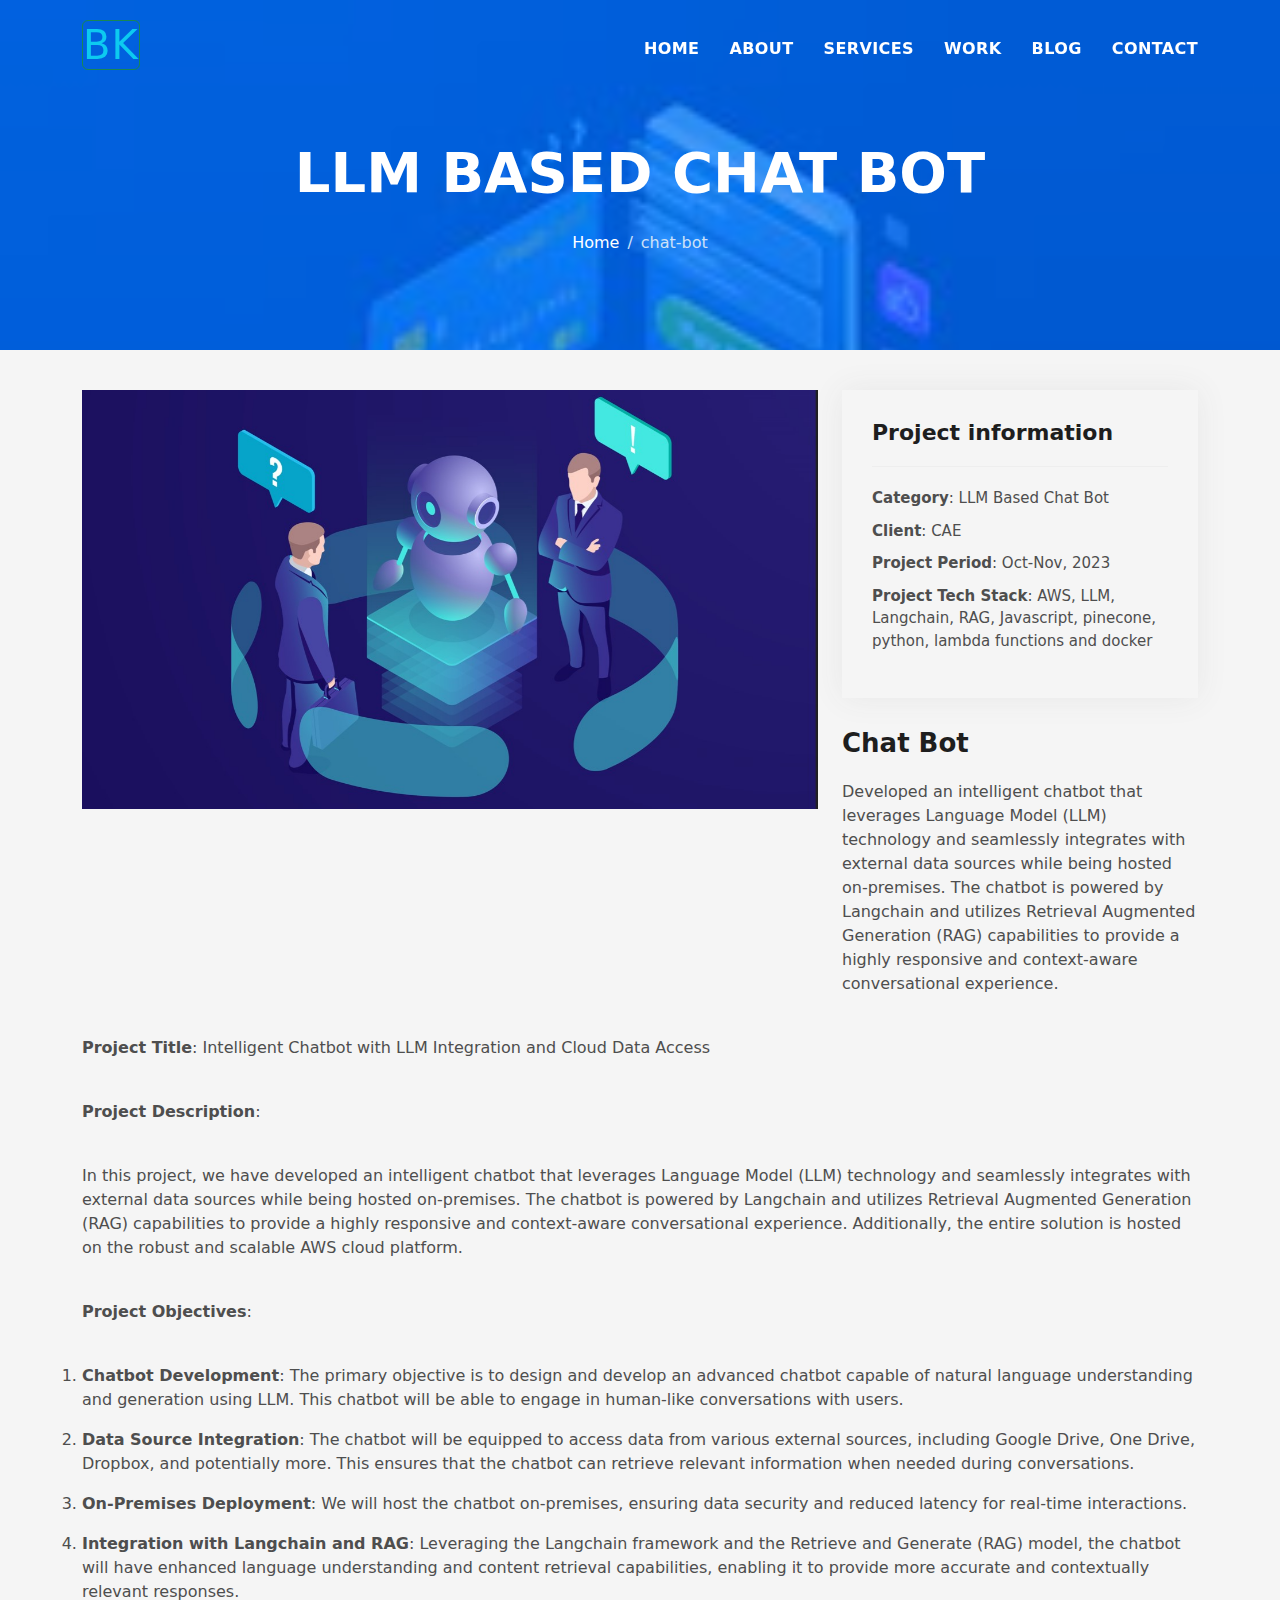
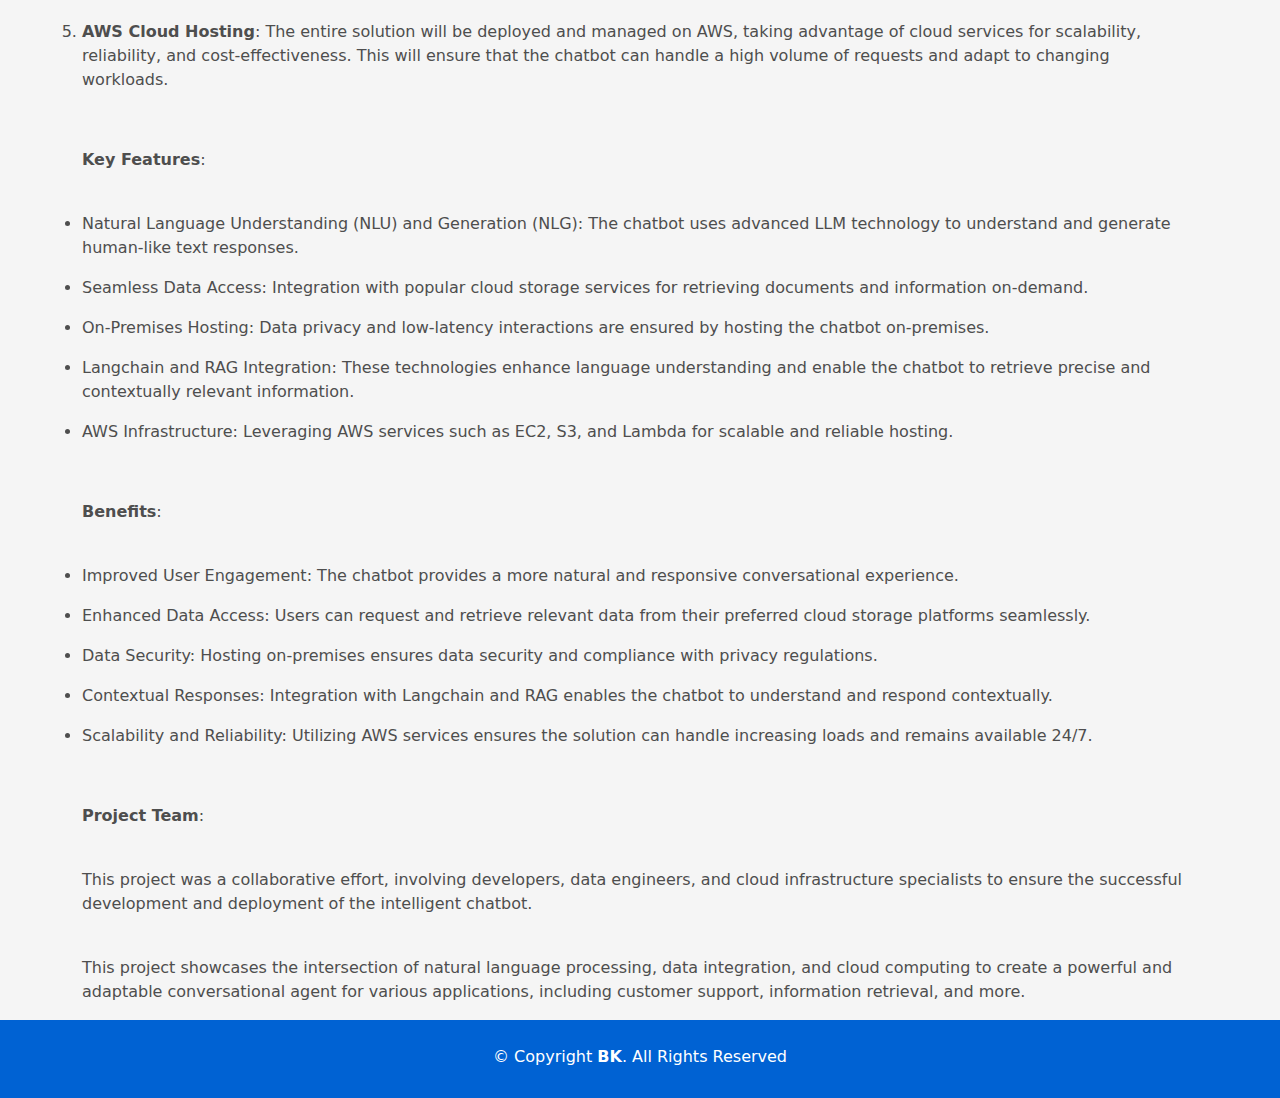
<file: chat-bot.html>
<!DOCTYPE html>
<html lang="en">

<head>
  <meta charset="utf-8">
  <meta content="width=device-width, initial-scale=1.0" name="viewport">

  <title>BK - Payment Service Project</title>
  <meta content="" name="description">
  <meta content="" name="keywords">

  <!-- Favicons -->
  <link href="assets/img/favicon.png" rel="icon">
  <link href="assets/img/apple-touch-icon.png" rel="apple-touch-icon">

  <!-- Vendor CSS Files -->
  <link href="assets/vendor/bootstrap/css/bootstrap.min.css" rel="stylesheet">
  <link href="assets/vendor/bootstrap-icons/bootstrap-icons.css" rel="stylesheet">
  <link href="assets/vendor/glightbox/css/glightbox.min.css" rel="stylesheet">
  <link href="assets/vendor/swiper/swiper-bundle.min.css" rel="stylesheet">

  <!-- Template Main CSS File -->
  <link href="assets/css/style.css" rel="stylesheet">

</head>

<body>

  <!-- ======= Header ======= -->
  <header id="header" class="fixed-top">
    <div class="container d-flex align-items-center justify-content-between">

      <h1 class="logo"><a href="index.html"><h1 class="border border-success rounded text-info">BK</h1> </a></h1>
      <!-- Uncomment below if you prefer to use an image logo -->
      <!-- <a href="index.html" class="logo"><img src="assets/img/logo.png" alt="" class="img-fluid"></a>-->

      <nav id="navbar" class="navbar">
        <ul>
          <li><a class="nav-link scrollto " href="/index.html#hero">Home</a></li>
          <li><a class="nav-link scrollto" href="/index.html#about">About</a></li>
          <li><a class="nav-link scrollto" href="/index.html#services">Services</a></li>
          <li><a class="nav-link scrollto " href="/index.html#work">Work</a></li>
          <li><a class="nav-link scrollto" href="/index.html#blog">Blog</a></li>
          <!-- <li class="dropdown"><a href="#"><span>Drop Down</span> <i class="bi bi-chevron-down"></i></a>
            <ul>
              <li><a href="#">Drop Down 1</a></li>
              <li class="dropdown"><a href="#"><span>Deep Drop Down</span> <i class="bi bi-chevron-right"></i></a>
                <ul>
                  <li><a href="#">Deep Drop Down 1</a></li>
                  <li><a href="#">Deep Drop Down 2</a></li>
                  <li><a href="#">Deep Drop Down 3</a></li>
                  <li><a href="#">Deep Drop Down 4</a></li>
                  <li><a href="#">Deep Drop Down 5</a></li>
                </ul>
              </li>
              <li><a href="#">Drop Down 2</a></li>
              <li><a href="#">Drop Down 3</a></li>
              <li><a href="#">Drop Down 4</a></li>
            </ul>
          </li> -->
          <li><a class="nav-link scrollto" href="/index.html#contact">Contact</a></li>
        </ul>
        <i class="bi bi-list mobile-nav-toggle"></i>
      </nav><!-- .navbar -->

    </div>
  </header><!-- End Header -->

  <div class="hero hero-single route bg-image" style="background-image: url(assets/img/payment-service-overlay-img.jpg)">
    <div class="overlay-mf"></div>
    <div class="hero-content display-table">
      <div class="table-cell">
        <div class="container">
          <h2 class="hero-title mb-4">LLM Based Chat bot</h2>
          <ol class="breadcrumb d-flex justify-content-center">
            <li class="breadcrumb-item">
              <a href="/">Home</a>
            </li>
            <li class="breadcrumb-item active">chat-bot</li>
          </ol>
        </div>
      </div>
    </div>
  </div>

  <main id="main">

    <!-- ======= Portfolio Details Section ======= -->
    <section id="portfolio-details" class="portfolio-details">
      <div class="container">

        <div class="row gy-4">

          <div class="col-lg-8">
            <div class="portfolio-details-slider swiper">
              <div class="swiper-wrapper align-items-center">

                <div class="swiper-slide">
                  <img src="assets/img/Chatbot-image.jpg" alt="">
                </div>

                <!-- <div class="swiper-slide">
                  <img src="assets/img/payment-service-overlay-img.jpg" alt="">
                </div>

                <div class="swiper-slide">
                  <img src="assets/img/Braintree.png" alt="">
                </div> -->

              </div>
              <div class="swiper-pagination"></div>
            </div>
          </div>

          <div class="col-lg-4">
            <div class="portfolio-info">
              <h3>Project information</h3>
              <ul>
                <li><strong>Category</strong>: LLM Based Chat Bot</li>
                <li><strong>Client</strong>: CAE</li>
                <li><strong>Project Period</strong>: Oct-Nov, 2023</li>
                <li><strong>Project Tech Stack</strong>: AWS, LLM, Langchain, RAG, Javascript, pinecone, python, lambda functions and docker</li>
              </ul>
            </div>
            <div class="portfolio-description">
              <h2>Chat Bot</h2>
              <p>Developed an intelligent chatbot that leverages Language Model (LLM) technology and seamlessly integrates with external data sources while being hosted on-premises. The chatbot is powered by Langchain and utilizes Retrieval Augmented Generation (RAG) capabilities to provide a highly responsive and context-aware conversational experience.
              </p>
            </div>
          </div>

          <!-- Code for project details start from here -->
            <p><strong>Project Title</strong>: Intelligent Chatbot with LLM Integration and Cloud Data Access</p>
            <p><strong>Project Description</strong>:</p>
            <p>In this project, we have developed an intelligent chatbot that leverages Language Model (LLM) technology and seamlessly integrates with external data sources while being hosted on-premises. The chatbot is powered by Langchain and utilizes Retrieval Augmented Generation (RAG) capabilities to provide a highly responsive and context-aware conversational experience. Additionally, the entire solution is hosted on the robust and scalable AWS cloud platform.</p>
            <p><strong>Project Objectives</strong>:</p>
            <ol>
            <li><p><strong>Chatbot Development</strong>: The primary objective is to design and develop an advanced chatbot capable of natural language understanding and generation using LLM. This chatbot will be able to engage in human-like conversations with users.</p>
            </li>
            <li><p><strong>Data Source Integration</strong>: The chatbot will be equipped to access data from various external sources, including Google Drive, One Drive, Dropbox, and potentially more. This ensures that the chatbot can retrieve relevant information when needed during conversations.</p>
            </li>
            <li><p><strong>On-Premises Deployment</strong>: We will host the chatbot on-premises, ensuring data security and reduced latency for real-time interactions.</p>
            </li>
            <li><p><strong>Integration with Langchain and RAG</strong>: Leveraging the Langchain framework and the Retrieve and Generate (RAG) model, the chatbot will have enhanced language understanding and content retrieval capabilities, enabling it to provide more accurate and contextually relevant responses.</p>
            </li>
            <li><p><strong>AWS Cloud Hosting</strong>: The entire solution will be deployed and managed on AWS, taking advantage of cloud services for scalability, reliability, and cost-effectiveness. This will ensure that the chatbot can handle a high volume of requests and adapt to changing workloads.</p>
            </li>
            </ol>
            <p><strong>Key Features</strong>:</p>
            <ul>
            <li><p>Natural Language Understanding (NLU) and Generation (NLG): The chatbot uses advanced LLM technology to understand and generate human-like text responses.</p>
            </li>
            <li><p>Seamless Data Access: Integration with popular cloud storage services for retrieving documents and information on-demand.</p>
            </li>
            <li><p>On-Premises Hosting: Data privacy and low-latency interactions are ensured by hosting the chatbot on-premises.</p>
            </li>
            <li><p>Langchain and RAG Integration: These technologies enhance language understanding and enable the chatbot to retrieve precise and contextually relevant information.</p>
            </li>
            <li><p>AWS Infrastructure: Leveraging AWS services such as EC2, S3, and Lambda for scalable and reliable hosting.</p>
            </li>
            </ul>
            <p><strong>Benefits</strong>:</p>
            <ul>
            <li><p>Improved User Engagement: The chatbot provides a more natural and responsive conversational experience.</p>
            </li>
            <li><p>Enhanced Data Access: Users can request and retrieve relevant data from their preferred cloud storage platforms seamlessly.</p>
            </li>
            <li><p>Data Security: Hosting on-premises ensures data security and compliance with privacy regulations.</p>
            </li>
            <li><p>Contextual Responses: Integration with Langchain and RAG enables the chatbot to understand and respond contextually.</p>
            </li>
            <li><p>Scalability and Reliability: Utilizing AWS services ensures the solution can handle increasing loads and remains available 24/7.</p>
            </li>
            </ul>
            <p><strong>Project Team</strong>:</p>
            <p>This project was a collaborative effort, involving developers, data engineers, and cloud infrastructure specialists to ensure the successful development and deployment of the intelligent chatbot.</p>
            <p>This project showcases the intersection of natural language processing, data integration, and cloud computing to create a powerful and adaptable conversational agent for various applications, including customer support, information retrieval, and more.</p>

        <!-- Code for project details end from here-->
         
        

      </div>
    </section><!-- End Portfolio Details Section -->

  </main><!-- End #main -->

  <!-- ======= Footer ======= -->
  <footer class="margin">
    <div class="container">
      <div class="row">
        <div class="col-sm-12">
          <div class="copyright-box">
            <p class="copyright">&copy; Copyright <strong>BK</strong>. All Rights Reserved</p>
            <div class="credits">
            </div>
          </div>
        </div>
      </div>
    </div>
  </footer><!-- End  Footer -->

  <div id="preloader"></div>
  <a href="#" class="back-to-top d-flex align-items-center justify-content-center"><i class="bi bi-arrow-up-short"></i></a>

  <!-- Vendor JS Files -->
  <script src="assets/vendor/purecounter/purecounter_vanilla.js"></script>
  <script src="assets/vendor/bootstrap/js/bootstrap.bundle.min.js"></script>
  <script src="assets/vendor/glightbox/js/glightbox.min.js"></script>
  <script src="assets/vendor/swiper/swiper-bundle.min.js"></script>
  <script src="assets/vendor/typed.js/typed.umd.js"></script>
  <script src="assets/vendor/php-email-form/validate.js"></script>

  <!-- Template Main JS File -->
  <script src="assets/js/main.js"></script>

</body>

</html>
</file>
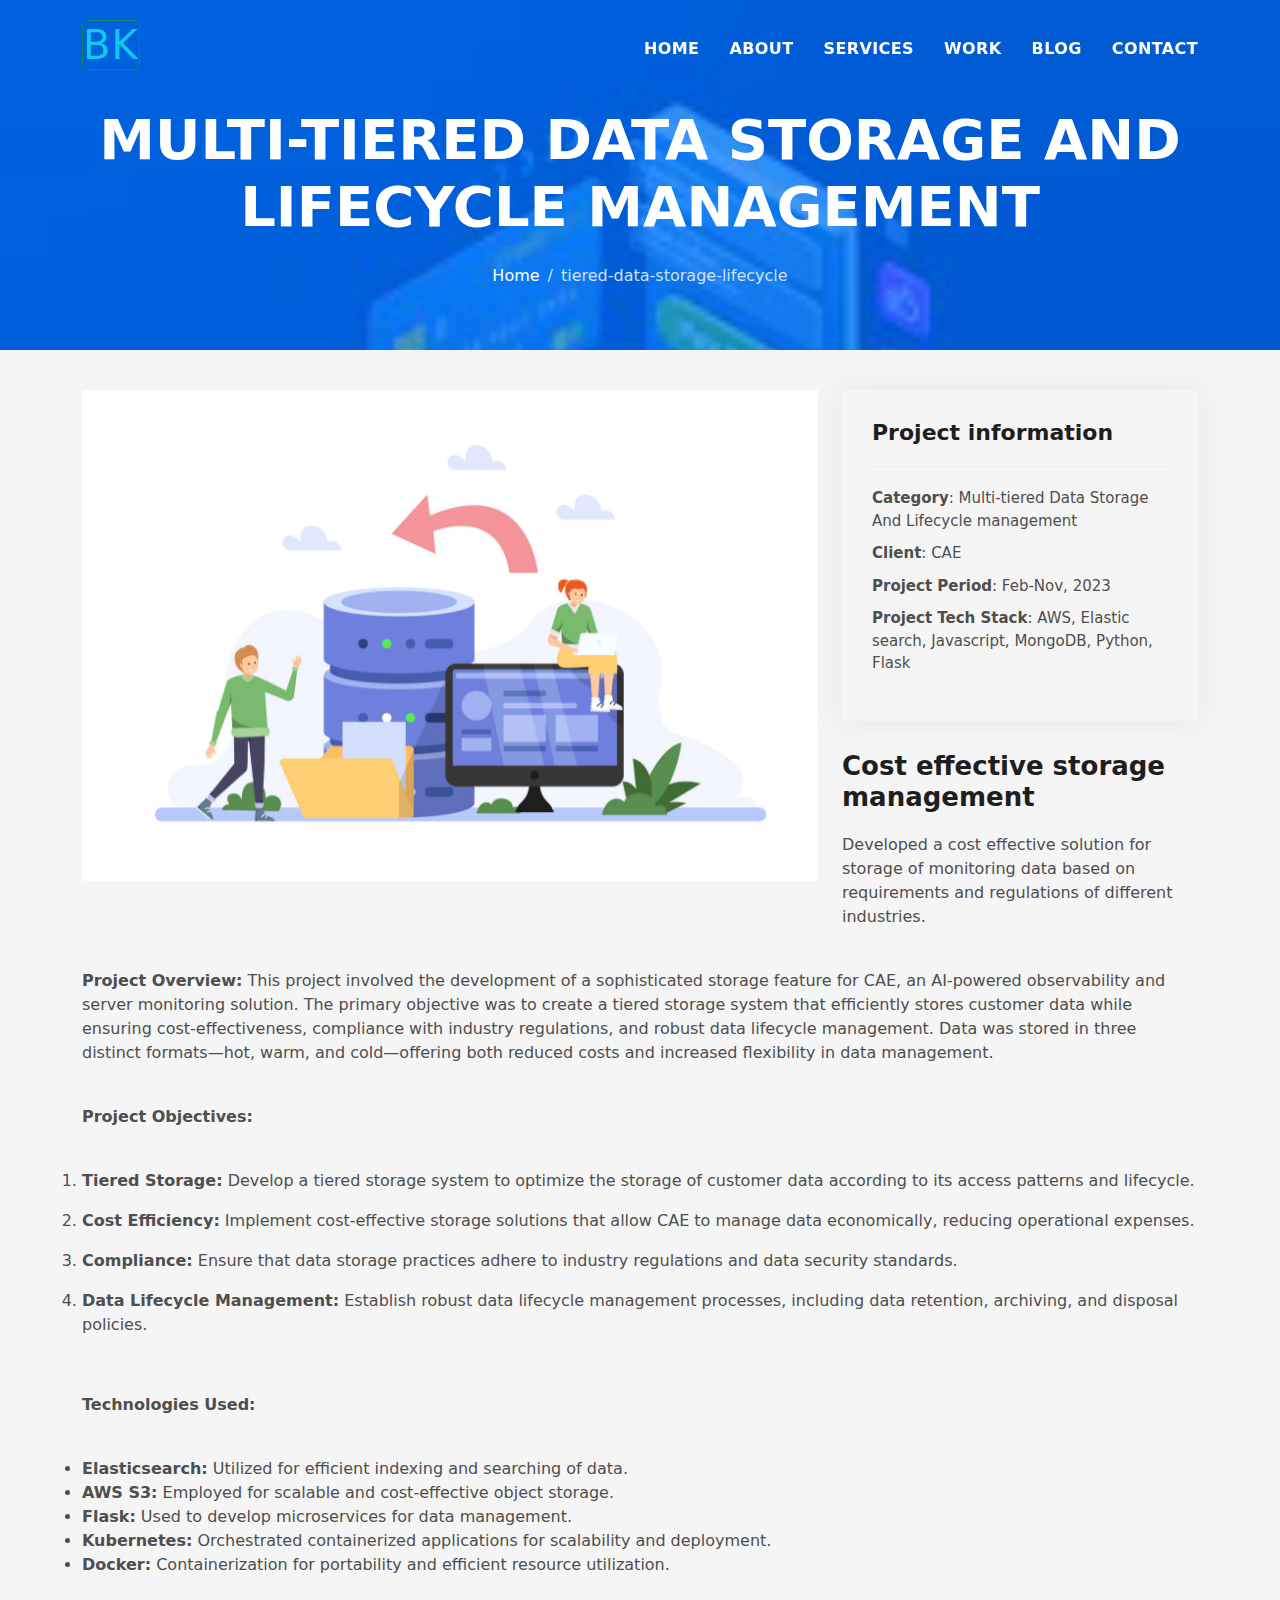
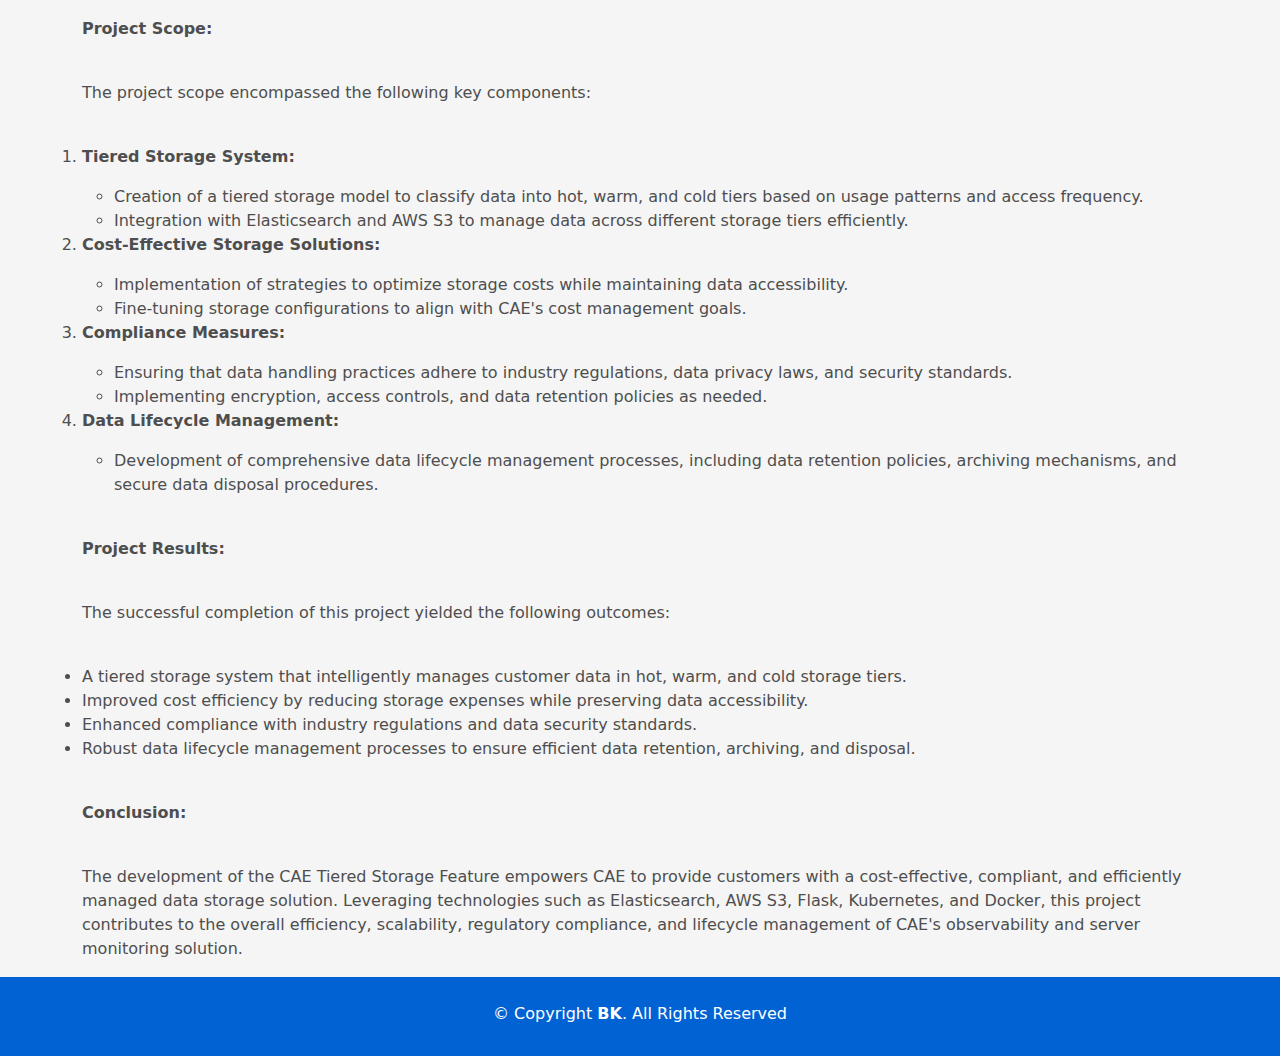
<file: data-storage-lifecycle-mgmt.html>
<!DOCTYPE html>
<html lang="en">

<head>
  <meta charset="utf-8">
  <meta content="width=device-width, initial-scale=1.0" name="viewport">

  <title>BK - Payment Service Project</title>
  <meta content="" name="description">
  <meta content="" name="keywords">

  <!-- Favicons -->
  <link href="assets/img/favicon.png" rel="icon">
  <link href="assets/img/apple-touch-icon.png" rel="apple-touch-icon">

  <!-- Vendor CSS Files -->
  <link href="assets/vendor/bootstrap/css/bootstrap.min.css" rel="stylesheet">
  <link href="assets/vendor/bootstrap-icons/bootstrap-icons.css" rel="stylesheet">
  <link href="assets/vendor/glightbox/css/glightbox.min.css" rel="stylesheet">
  <link href="assets/vendor/swiper/swiper-bundle.min.css" rel="stylesheet">

  <!-- Template Main CSS File -->
  <link href="assets/css/style.css" rel="stylesheet">

</head>

<body>

  <!-- ======= Header ======= -->
  <header id="header" class="fixed-top">
    <div class="container d-flex align-items-center justify-content-between">

      <h1 class="logo"><a href="index.html"><h1 class="border border-success rounded text-info">BK</h1> </a></h1>
      <!-- Uncomment below if you prefer to use an image logo -->
      <!-- <a href="index.html" class="logo"><img src="assets/img/logo.png" alt="" class="img-fluid"></a>-->

      <nav id="navbar" class="navbar">
        <ul>
          <li><a class="nav-link scrollto " href="/index.html#hero">Home</a></li>
          <li><a class="nav-link scrollto" href="/index.html#about">About</a></li>
          <li><a class="nav-link scrollto" href="/index.html#services">Services</a></li>
          <li><a class="nav-link scrollto " href="/index.html#work">Work</a></li>
          <li><a class="nav-link scrollto" href="/index.html#blog">Blog</a></li>
          <!-- <li class="dropdown"><a href="#"><span>Drop Down</span> <i class="bi bi-chevron-down"></i></a>
            <ul>
              <li><a href="#">Drop Down 1</a></li>
              <li class="dropdown"><a href="#"><span>Deep Drop Down</span> <i class="bi bi-chevron-right"></i></a>
                <ul>
                  <li><a href="#">Deep Drop Down 1</a></li>
                  <li><a href="#">Deep Drop Down 2</a></li>
                  <li><a href="#">Deep Drop Down 3</a></li>
                  <li><a href="#">Deep Drop Down 4</a></li>
                  <li><a href="#">Deep Drop Down 5</a></li>
                </ul>
              </li>
              <li><a href="#">Drop Down 2</a></li>
              <li><a href="#">Drop Down 3</a></li>
              <li><a href="#">Drop Down 4</a></li>
            </ul>
          </li> -->
          <li><a class="nav-link scrollto" href="/index.html#contact">Contact</a></li>
        </ul>
        <i class="bi bi-list mobile-nav-toggle"></i>
      </nav><!-- .navbar -->

    </div>
  </header><!-- End Header -->

  <div class="hero hero-single route bg-image" style="background-image: url(assets/img/payment-service-overlay-img.jpg)">
    <div class="overlay-mf"></div>
    <div class="hero-content display-table">
      <div class="table-cell">
        <div class="container">
          <h2 class="hero-title mb-4">Multi-tiered Data Storage And Lifecycle management</h2>
          <ol class="breadcrumb d-flex justify-content-center">
            <li class="breadcrumb-item">
              <a href="/">Home</a>
            </li>
            <li class="breadcrumb-item active">tiered-data-storage-lifecycle</li>
          </ol>
        </div>
      </div>
    </div>
  </div>

  <main id="main">

    <!-- ======= Portfolio Details Section ======= -->
    <section id="portfolio-details" class="portfolio-details">
      <div class="container">

        <div class="row gy-4">

          <div class="col-lg-8">
            <div class="portfolio-details-slider swiper">
              <div class="swiper-wrapper align-items-center">

                <div class="swiper-slide">
                  <img src="assets/img/Multi-tieredStorage.jpg" alt="">
                </div>

                <!-- <div class="swiper-slide">
                  <img src="assets/img/payment-service-overlay-img.jpg" alt="">
                </div>

                <div class="swiper-slide">
                  <img src="assets/img/Braintree.png" alt="">
                </div> -->

              </div>
              <div class="swiper-pagination"></div>
            </div>
          </div>

          <div class="col-lg-4">
            <div class="portfolio-info">
              <h3>Project information</h3>
              <ul>
                <li><strong>Category</strong>: Multi-tiered Data Storage And Lifecycle management </li>
                <li><strong>Client</strong>: CAE</li>
                <li><strong>Project Period</strong>: Feb-Nov, 2023</li>
                <li><strong>Project Tech Stack</strong>: AWS, Elastic search, Javascript, MongoDB, Python, Flask</li>
              </ul>
            </div>
            <div class="portfolio-description">
              <h2>Cost effective storage management</h2>
              <p>Developed a cost effective solution for storage of monitoring data based on requirements and regulations of different industries.
              </p>
            </div>
          </div>

          <!-- Code for project details start from here -->
          <p><strong>Project Overview:</strong>
            This project involved the development of a sophisticated storage feature for CAE, an AI-powered observability and server monitoring solution. The primary objective was to create a tiered storage system that efficiently stores customer data while ensuring cost-effectiveness, compliance with industry regulations, and robust data lifecycle management. Data was stored in three distinct formats—hot, warm, and cold—offering both reduced costs and increased flexibility in data management.</p>
            <p><strong>Project Objectives:</strong></p>
            <ol>
            <li><p><strong>Tiered Storage:</strong> Develop a tiered storage system to optimize the storage of customer data according to its access patterns and lifecycle.</p>
            </li>
            <li><p><strong>Cost Efficiency:</strong> Implement cost-effective storage solutions that allow CAE to manage data economically, reducing operational expenses.</p>
            </li>
            <li><p><strong>Compliance:</strong> Ensure that data storage practices adhere to industry regulations and data security standards.</p>
            </li>
            <li><p><strong>Data Lifecycle Management:</strong> Establish robust data lifecycle management processes, including data retention, archiving, and disposal policies.</p>
            </li>
            </ol>
            <p><strong>Technologies Used:</strong></p>
            <ul>
            <li><strong>Elasticsearch:</strong> Utilized for efficient indexing and searching of data.</li>
            <li><strong>AWS S3:</strong> Employed for scalable and cost-effective object storage.</li>
            <li><strong>Flask:</strong> Used to develop microservices for data management.</li>
            <li><strong>Kubernetes:</strong> Orchestrated containerized applications for scalability and deployment.</li>
            <li><strong>Docker:</strong> Containerization for portability and efficient resource utilization.</li>
            </ul>
            <p><strong>Project Scope:</strong></p>
            <p>The project scope encompassed the following key components:</p>
            <ol>
            <li><p><strong>Tiered Storage System:</strong></p>
            <ul>
            <li>Creation of a tiered storage model to classify data into hot, warm, and cold tiers based on usage patterns and access frequency.</li>
            <li>Integration with Elasticsearch and AWS S3 to manage data across different storage tiers efficiently.</li>
            </ul>
            </li>
            <li><p><strong>Cost-Effective Storage Solutions:</strong></p>
            <ul>
            <li>Implementation of strategies to optimize storage costs while maintaining data accessibility.</li>
            <li>Fine-tuning storage configurations to align with CAE&#39;s cost management goals.</li>
            </ul>
            </li>
            <li><p><strong>Compliance Measures:</strong></p>
            <ul>
            <li>Ensuring that data handling practices adhere to industry regulations, data privacy laws, and security standards.</li>
            <li>Implementing encryption, access controls, and data retention policies as needed.</li>
            </ul>
            </li>
            <li><p><strong>Data Lifecycle Management:</strong></p>
            <ul>
            <li>Development of comprehensive data lifecycle management processes, including data retention policies, archiving mechanisms, and secure data disposal procedures.</li>
            </ul>
            </li>
            </ol>
            <p><strong>Project Results:</strong></p>
            <p>The successful completion of this project yielded the following outcomes:</p>
            <ul>
            <li>A tiered storage system that intelligently manages customer data in hot, warm, and cold storage tiers.</li>
            <li>Improved cost efficiency by reducing storage expenses while preserving data accessibility.</li>
            <li>Enhanced compliance with industry regulations and data security standards.</li>
            <li>Robust data lifecycle management processes to ensure efficient data retention, archiving, and disposal.</li>
            </ul>
            <p><strong>Conclusion:</strong></p>
            <p>The development of the CAE Tiered Storage Feature empowers CAE to provide customers with a cost-effective, compliant, and efficiently managed data storage solution. Leveraging technologies such as Elasticsearch, AWS S3, Flask, Kubernetes, and Docker, this project contributes to the overall efficiency, scalability, regulatory compliance, and lifecycle management of CAE&#39;s observability and server monitoring solution.</p>
            
        <!-- Code for project details end from here-->
         
        

      </div>
    </section><!-- End Portfolio Details Section -->

  </main><!-- End #main -->

  <!-- ======= Footer ======= -->
  <footer class="margin">
    <div class="container">
      <div class="row">
        <div class="col-sm-12">
          <div class="copyright-box">
            <p class="copyright">&copy; Copyright <strong>BK</strong>. All Rights Reserved</p>
            <div class="credits">
            </div>
          </div>
        </div>
      </div>
    </div>
  </footer><!-- End  Footer -->

  <div id="preloader"></div>
  <a href="#" class="back-to-top d-flex align-items-center justify-content-center"><i class="bi bi-arrow-up-short"></i></a>

  <!-- Vendor JS Files -->
  <script src="assets/vendor/purecounter/purecounter_vanilla.js"></script>
  <script src="assets/vendor/bootstrap/js/bootstrap.bundle.min.js"></script>
  <script src="assets/vendor/glightbox/js/glightbox.min.js"></script>
  <script src="assets/vendor/swiper/swiper-bundle.min.js"></script>
  <script src="assets/vendor/typed.js/typed.umd.js"></script>
  <script src="assets/vendor/php-email-form/validate.js"></script>

  <!-- Template Main JS File -->
  <script src="assets/js/main.js"></script>

</body>

</html>
</file>
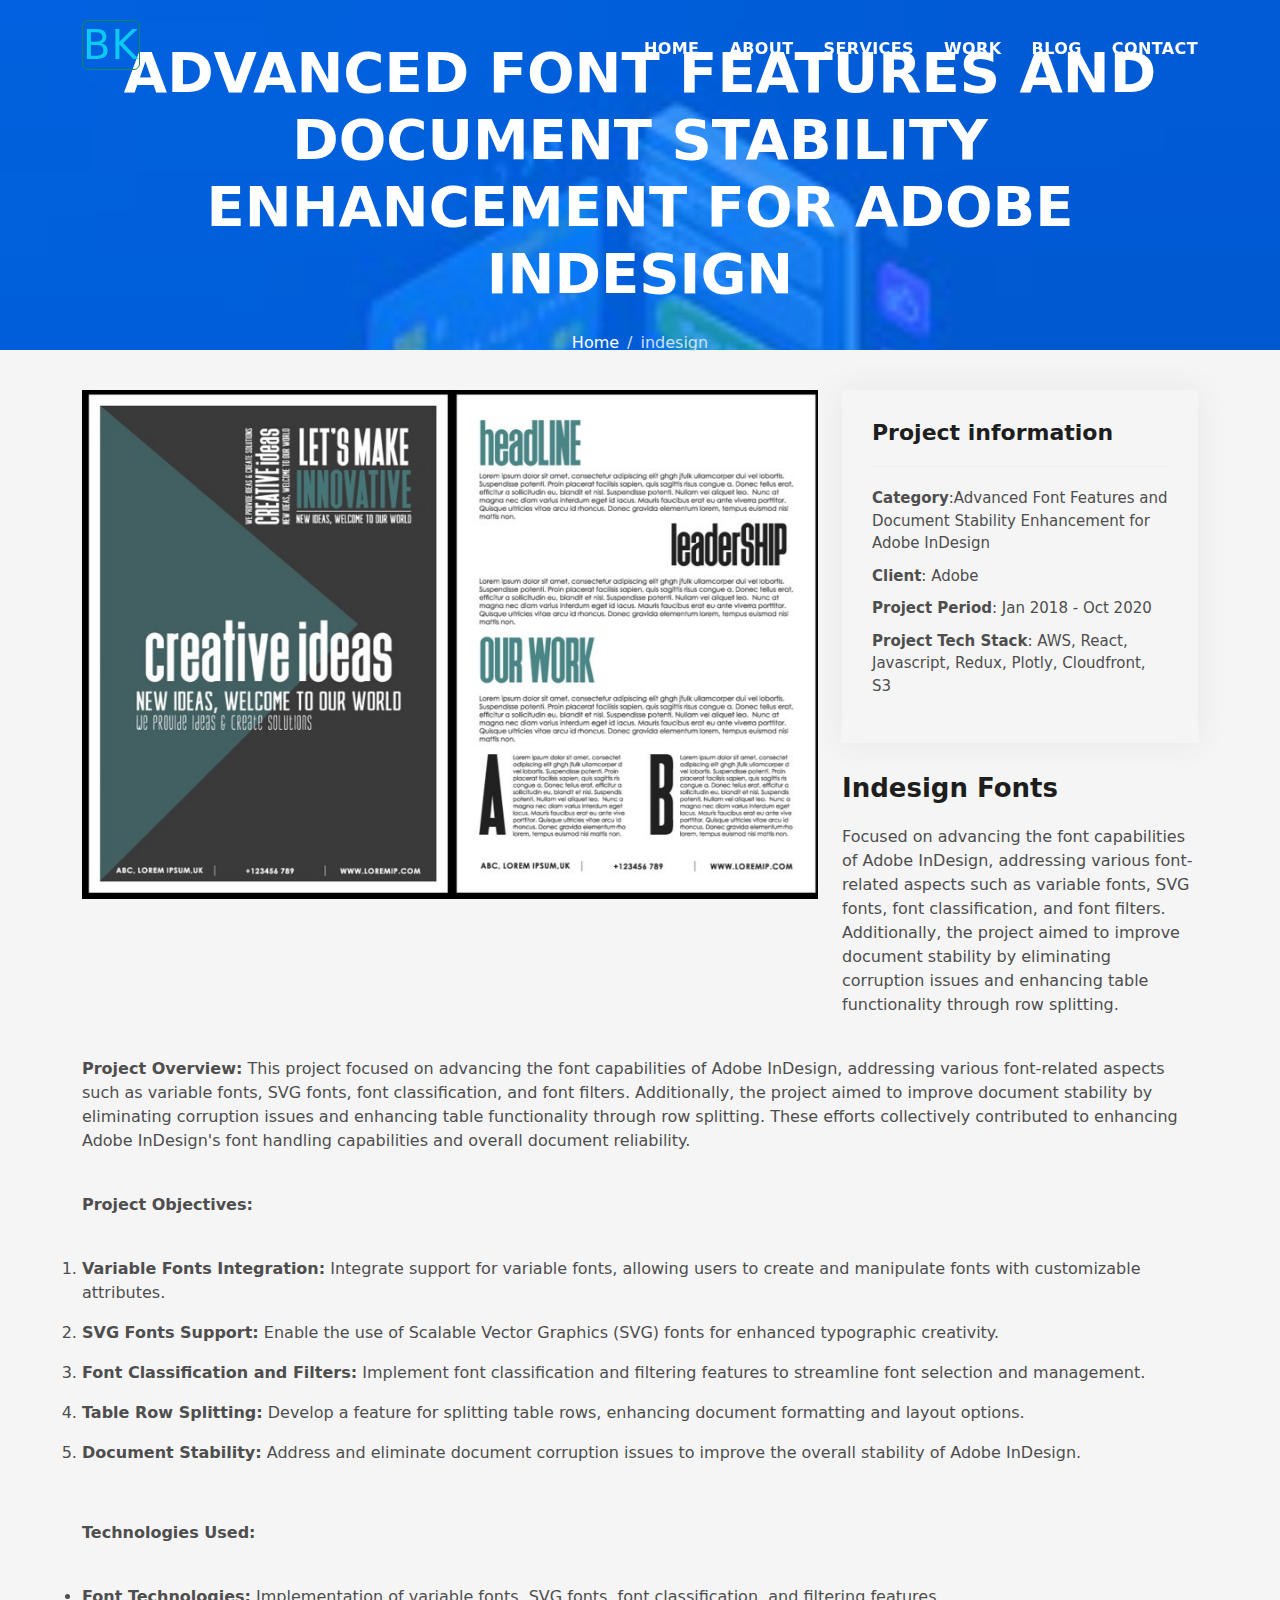
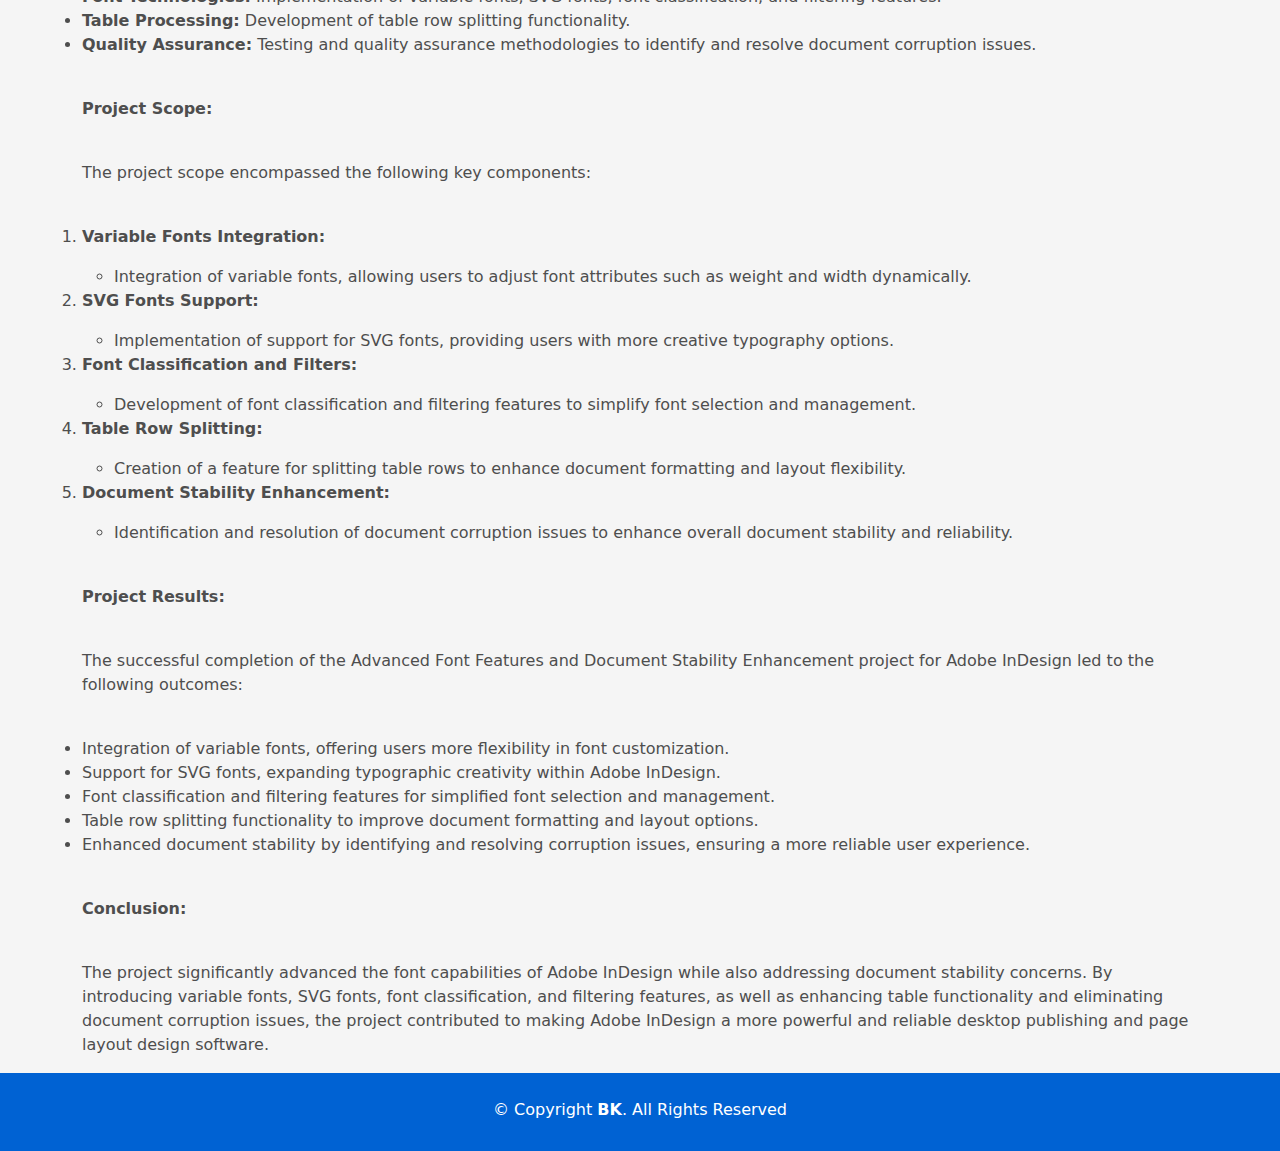
<file: indesign.html>
<!DOCTYPE html>
<html lang="en">

<head>
  <meta charset="utf-8">
  <meta content="width=device-width, initial-scale=1.0" name="viewport">

  <title>BK - InDesign</title>
  <meta content="" name="description">
  <meta content="" name="keywords">

  <!-- Favicons -->
  <link href="assets/img/favicon.png" rel="icon">
  <link href="assets/img/apple-touch-icon.png" rel="apple-touch-icon">

  <!-- Vendor CSS Files -->
  <link href="assets/vendor/bootstrap/css/bootstrap.min.css" rel="stylesheet">
  <link href="assets/vendor/bootstrap-icons/bootstrap-icons.css" rel="stylesheet">
  <link href="assets/vendor/glightbox/css/glightbox.min.css" rel="stylesheet">
  <link href="assets/vendor/swiper/swiper-bundle.min.css" rel="stylesheet">

  <!-- Template Main CSS File -->
  <link href="assets/css/style.css" rel="stylesheet">

</head>

<body>

  <!-- ======= Header ======= -->
  <header id="header" class="fixed-top">
    <div class="container d-flex align-items-center justify-content-between">

      <h1 class="logo"><a href="index.html"><h1 class="border border-success rounded text-info">BK</h1> </a></h1>
      <!-- Uncomment below if you prefer to use an image logo -->
      <!-- <a href="index.html" class="logo"><img src="assets/img/logo.png" alt="" class="img-fluid"></a>-->

      <nav id="navbar" class="navbar">
        <ul>
          <li><a class="nav-link scrollto " href="/index.html#hero">Home</a></li>
          <li><a class="nav-link scrollto" href="/index.html#about">About</a></li>
          <li><a class="nav-link scrollto" href="/index.html#services">Services</a></li>
          <li><a class="nav-link scrollto " href="/index.html#work">Work</a></li>
          <li><a class="nav-link scrollto" href="/index.html#blog">Blog</a></li>
          <!-- <li class="dropdown"><a href="#"><span>Drop Down</span> <i class="bi bi-chevron-down"></i></a>
            <ul>
              <li><a href="#">Drop Down 1</a></li>
              <li class="dropdown"><a href="#"><span>Deep Drop Down</span> <i class="bi bi-chevron-right"></i></a>
                <ul>
                  <li><a href="#">Deep Drop Down 1</a></li>
                  <li><a href="#">Deep Drop Down 2</a></li>
                  <li><a href="#">Deep Drop Down 3</a></li>
                  <li><a href="#">Deep Drop Down 4</a></li>
                  <li><a href="#">Deep Drop Down 5</a></li>
                </ul>
              </li>
              <li><a href="#">Drop Down 2</a></li>
              <li><a href="#">Drop Down 3</a></li>
              <li><a href="#">Drop Down 4</a></li>
            </ul>
          </li> -->
          <li><a class="nav-link scrollto" href="/index.html#contact">Contact</a></li>
        </ul>
        <i class="bi bi-list mobile-nav-toggle"></i>
      </nav><!-- .navbar -->

    </div>
  </header><!-- End Header -->

  <div class="hero hero-single route bg-image" style="background-image: url(assets/img/payment-service-overlay-img.jpg)">
    <div class="overlay-mf"></div>
    <div class="hero-content display-table">
      <div class="table-cell">
        <div class="container">
          <h2 class="hero-title mb-4"> Advanced Font Features and Document Stability Enhancement for Adobe InDesign</h2>
          <ol class="breadcrumb d-flex justify-content-center">
            <li class="breadcrumb-item">
              <a href="/">Home</a>
            </li>
            <li class="breadcrumb-item active">indesign</li>
          </ol>
        </div>
      </div>
    </div>
  </div>

  <main id="main">

    <!-- ======= Portfolio Details Section ======= -->
    <section id="portfolio-details" class="portfolio-details">
      <div class="container">

        <div class="row gy-4">

          <div class="col-lg-8">
            <div class="portfolio-details-slider swiper">
              <div class="swiper-wrapper align-items-center">

                <div class="swiper-slide">
                  <img src="assets/img/InDesignFonts.jpg" alt="">
                </div>

                <!-- <div class="swiper-slide">
                  <img src="assets/img/payment-service-overlay-img.jpg" alt="">
                </div>

                <div class="swiper-slide">
                  <img src="assets/img/Braintree.png" alt="">
                </div> -->

              </div>
              <div class="swiper-pagination"></div>
            </div>
          </div>

          <div class="col-lg-4">
            <div class="portfolio-info">
              <h3>Project information</h3>
              <ul>
                <li><strong>Category</strong>:Advanced Font Features and Document Stability Enhancement for Adobe InDesign </li>
                <li><strong>Client</strong>: Adobe</li>
                <li><strong>Project Period</strong>: Jan 2018 - Oct 2020</li>
                <li><strong>Project Tech Stack</strong>: AWS, React, Javascript, Redux, Plotly, Cloudfront, S3</li>
              </ul>
            </div>
            <div class="portfolio-description">
              <h2>Indesign Fonts</h2>
              <p>Focused on advancing the font capabilities of Adobe InDesign, addressing various font-related aspects such as variable fonts, SVG fonts, font classification, and font filters. Additionally, the project aimed to improve document stability by eliminating corruption issues and enhancing table functionality through row splitting. 
              </p>
            </div>
          </div>

          <!-- Code for project details start from here -->
          <p><strong>Project Overview:</strong>
            This project focused on advancing the font capabilities of Adobe InDesign, addressing various font-related aspects such as variable fonts, SVG fonts, font classification, and font filters. Additionally, the project aimed to improve document stability by eliminating corruption issues and enhancing table functionality through row splitting. These efforts collectively contributed to enhancing Adobe InDesign&#39;s font handling capabilities and overall document reliability.</p>
            <p><strong>Project Objectives:</strong></p>
            <ol>
            <li><p><strong>Variable Fonts Integration:</strong> Integrate support for variable fonts, allowing users to create and manipulate fonts with customizable attributes.</p>
            </li>
            <li><p><strong>SVG Fonts Support:</strong> Enable the use of Scalable Vector Graphics (SVG) fonts for enhanced typographic creativity.</p>
            </li>
            <li><p><strong>Font Classification and Filters:</strong> Implement font classification and filtering features to streamline font selection and management.</p>
            </li>
            <li><p><strong>Table Row Splitting:</strong> Develop a feature for splitting table rows, enhancing document formatting and layout options.</p>
            </li>
            <li><p><strong>Document Stability:</strong> Address and eliminate document corruption issues to improve the overall stability of Adobe InDesign.</p>
            </li>
            </ol>
            <p><strong>Technologies Used:</strong></p>
            <ul>
            <li><strong>Font Technologies:</strong> Implementation of variable fonts, SVG fonts, font classification, and filtering features.</li>
            <li><strong>Table Processing:</strong> Development of table row splitting functionality.</li>
            <li><strong>Quality Assurance:</strong> Testing and quality assurance methodologies to identify and resolve document corruption issues.</li>
            </ul>
            <p><strong>Project Scope:</strong></p>
            <p>The project scope encompassed the following key components:</p>
            <ol>
            <li><p><strong>Variable Fonts Integration:</strong></p>
            <ul>
            <li>Integration of variable fonts, allowing users to adjust font attributes such as weight and width dynamically.</li>
            </ul>
            </li>
            <li><p><strong>SVG Fonts Support:</strong></p>
            <ul>
            <li>Implementation of support for SVG fonts, providing users with more creative typography options.</li>
            </ul>
            </li>
            <li><p><strong>Font Classification and Filters:</strong></p>
            <ul>
            <li>Development of font classification and filtering features to simplify font selection and management.</li>
            </ul>
            </li>
            <li><p><strong>Table Row Splitting:</strong></p>
            <ul>
            <li>Creation of a feature for splitting table rows to enhance document formatting and layout flexibility.</li>
            </ul>
            </li>
            <li><p><strong>Document Stability Enhancement:</strong></p>
            <ul>
            <li>Identification and resolution of document corruption issues to enhance overall document stability and reliability.</li>
            </ul>
            </li>
            </ol>
            <p><strong>Project Results:</strong></p>
            <p>The successful completion of the Advanced Font Features and Document Stability Enhancement project for Adobe InDesign led to the following outcomes:</p>
            <ul>
            <li>Integration of variable fonts, offering users more flexibility in font customization.</li>
            <li>Support for SVG fonts, expanding typographic creativity within Adobe InDesign.</li>
            <li>Font classification and filtering features for simplified font selection and management.</li>
            <li>Table row splitting functionality to improve document formatting and layout options.</li>
            <li>Enhanced document stability by identifying and resolving corruption issues, ensuring a more reliable user experience.</li>
            </ul>
            <p><strong>Conclusion:</strong></p>
            <p>The project significantly advanced the font capabilities of Adobe InDesign while also addressing document stability concerns. By introducing variable fonts, SVG fonts, font classification, and filtering features, as well as enhancing table functionality and eliminating document corruption issues, the project contributed to making Adobe InDesign a more powerful and reliable desktop publishing and page layout design software.</p>
            
        <!-- Code for project details end from here-->
         
        

      </div>
    </section><!-- End Portfolio Details Section -->

  </main><!-- End #main -->

  <!-- ======= Footer ======= -->
  <footer class="margin">
    <div class="container">
      <div class="row">
        <div class="col-sm-12">
          <div class="copyright-box">
            <p class="copyright">&copy; Copyright <strong>BK</strong>. All Rights Reserved</p>
            <div class="credits">
            </div>
          </div>
        </div>
      </div>
    </div>
  </footer><!-- End  Footer -->

  <div id="preloader"></div>
  <a href="#" class="back-to-top d-flex align-items-center justify-content-center"><i class="bi bi-arrow-up-short"></i></a>

  <!-- Vendor JS Files -->
  <script src="assets/vendor/purecounter/purecounter_vanilla.js"></script>
  <script src="assets/vendor/bootstrap/js/bootstrap.bundle.min.js"></script>
  <script src="assets/vendor/glightbox/js/glightbox.min.js"></script>
  <script src="assets/vendor/swiper/swiper-bundle.min.js"></script>
  <script src="assets/vendor/typed.js/typed.umd.js"></script>
  <script src="assets/vendor/php-email-form/validate.js"></script>

  <!-- Template Main JS File -->
  <script src="assets/js/main.js"></script>

</body>

</html>
</file>
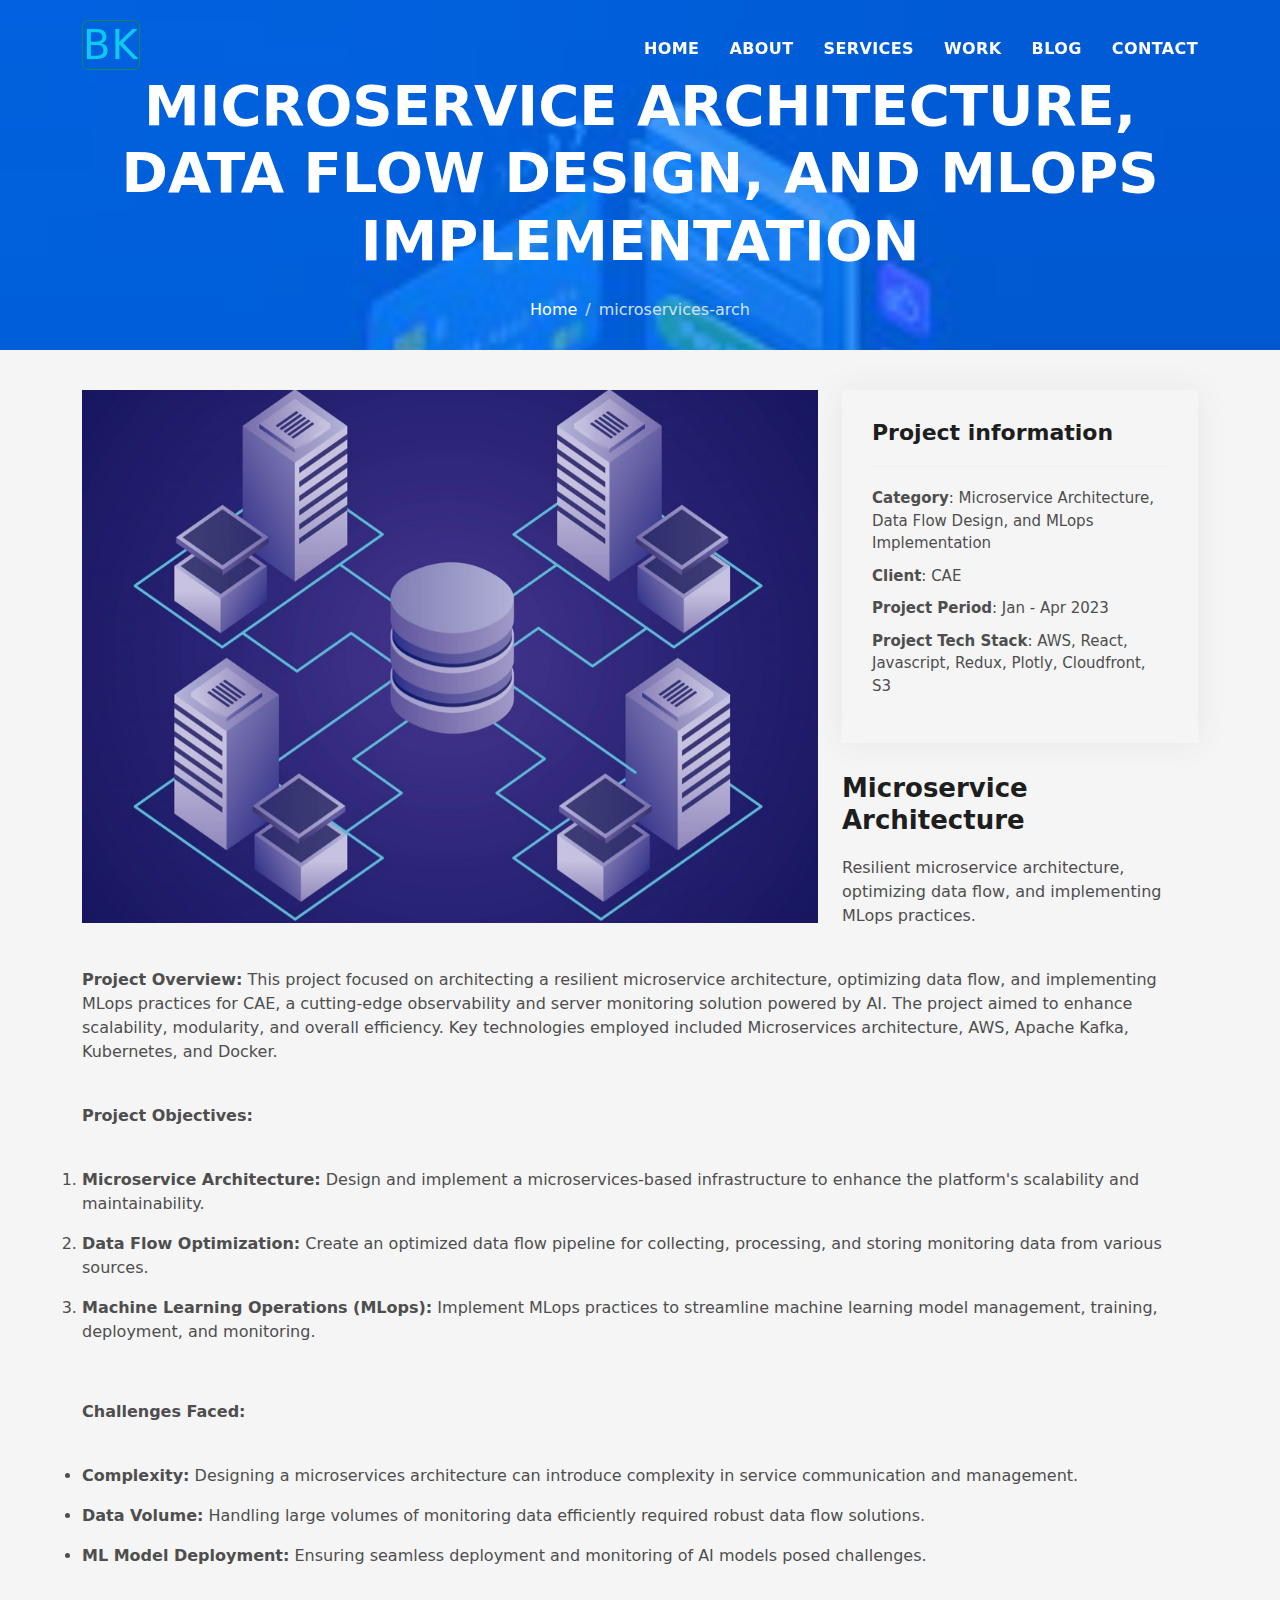
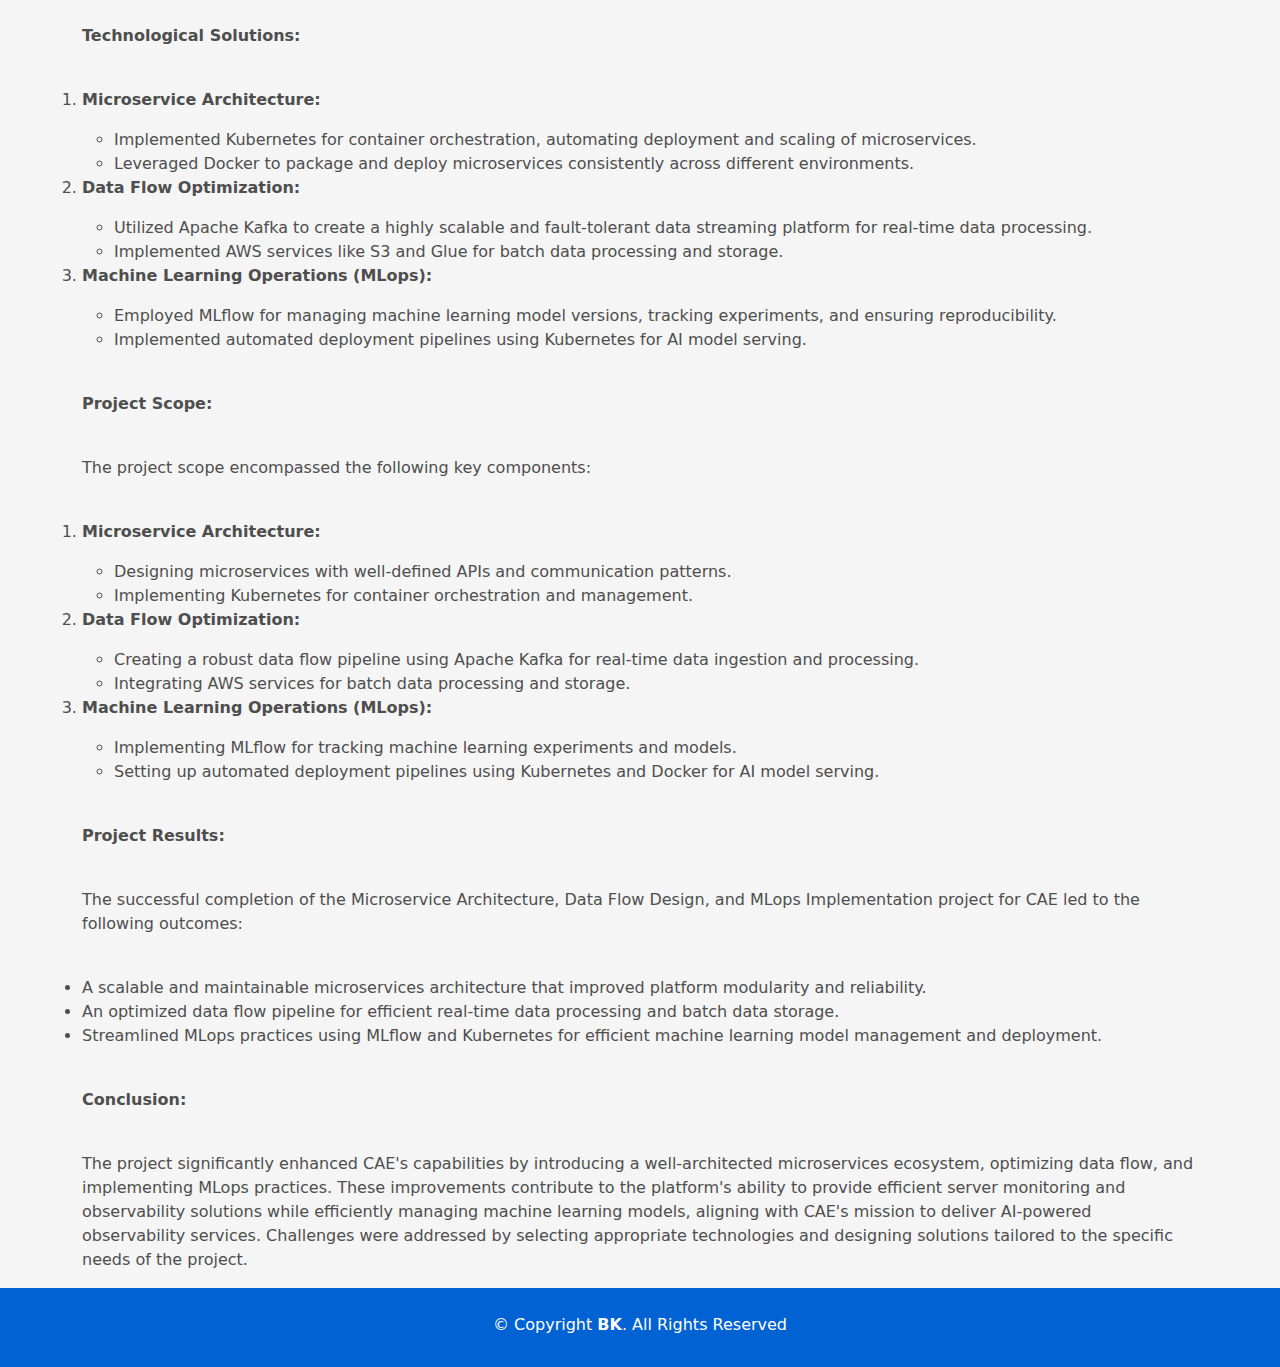
<file: microservices-arch.html>
<!DOCTYPE html>
<html lang="en">

<head>
  <meta charset="utf-8">
  <meta content="width=device-width, initial-scale=1.0" name="viewport">

  <title>BK - Microservices Architecture</title>
  <meta content="" name="description">
  <meta content="" name="keywords">

  <!-- Favicons -->
  <link href="assets/img/favicon.png" rel="icon">
  <link href="assets/img/apple-touch-icon.png" rel="apple-touch-icon">

  <!-- Vendor CSS Files -->
  <link href="assets/vendor/bootstrap/css/bootstrap.min.css" rel="stylesheet">
  <link href="assets/vendor/bootstrap-icons/bootstrap-icons.css" rel="stylesheet">
  <link href="assets/vendor/glightbox/css/glightbox.min.css" rel="stylesheet">
  <link href="assets/vendor/swiper/swiper-bundle.min.css" rel="stylesheet">

  <!-- Template Main CSS File -->
  <link href="assets/css/style.css" rel="stylesheet">

</head>

<body>

  <!-- ======= Header ======= -->
  <header id="header" class="fixed-top">
    <div class="container d-flex align-items-center justify-content-between">

      <h1 class="logo"><a href="index.html"><h1 class="border border-success rounded text-info">BK</h1> </a></h1>
      <!-- Uncomment below if you prefer to use an image logo -->
      <!-- <a href="index.html" class="logo"><img src="assets/img/logo.png" alt="" class="img-fluid"></a>-->

      <nav id="navbar" class="navbar">
        <ul>
          <li><a class="nav-link scrollto " href="/index.html#hero">Home</a></li>
          <li><a class="nav-link scrollto" href="/index.html#about">About</a></li>
          <li><a class="nav-link scrollto" href="/index.html#services">Services</a></li>
          <li><a class="nav-link scrollto " href="/index.html#work">Work</a></li>
          <li><a class="nav-link scrollto" href="/index.html#blog">Blog</a></li>
          <!-- <li class="dropdown"><a href="#"><span>Drop Down</span> <i class="bi bi-chevron-down"></i></a>
            <ul>
              <li><a href="#">Drop Down 1</a></li>
              <li class="dropdown"><a href="#"><span>Deep Drop Down</span> <i class="bi bi-chevron-right"></i></a>
                <ul>
                  <li><a href="#">Deep Drop Down 1</a></li>
                  <li><a href="#">Deep Drop Down 2</a></li>
                  <li><a href="#">Deep Drop Down 3</a></li>
                  <li><a href="#">Deep Drop Down 4</a></li>
                  <li><a href="#">Deep Drop Down 5</a></li>
                </ul>
              </li>
              <li><a href="#">Drop Down 2</a></li>
              <li><a href="#">Drop Down 3</a></li>
              <li><a href="#">Drop Down 4</a></li>
            </ul>
          </li> -->
          <li><a class="nav-link scrollto" href="/index.html#contact">Contact</a></li>
        </ul>
        <i class="bi bi-list mobile-nav-toggle"></i>
      </nav><!-- .navbar -->

    </div>
  </header><!-- End Header -->

  <div class="hero hero-single route bg-image" style="background-image: url(assets/img/payment-service-overlay-img.jpg)">
    <div class="overlay-mf"></div>
    <div class="hero-content display-table">
      <div class="table-cell">
        <div class="container">
          <h2 class="hero-title mb-4">  Microservice Architecture, Data Flow Design, and MLops Implementation </h2>
          <ol class="breadcrumb d-flex justify-content-center">
            <li class="breadcrumb-item">
              <a href="/">Home</a>
            </li>
            <li class="breadcrumb-item active">microservices-arch</li>
          </ol>
        </div>
      </div>
    </div>
  </div>

  <main id="main">

    <!-- ======= Portfolio Details Section ======= -->
    <section id="portfolio-details" class="portfolio-details">
      <div class="container">

        <div class="row gy-4">

          <div class="col-lg-8">
            <div class="portfolio-details-slider swiper">
              <div class="swiper-wrapper align-items-center">

                <div class="swiper-slide">
                  <img src="assets/img/microservices.jpg" alt="">
                </div>

                <!-- <div class="swiper-slide">
                  <img src="assets/img/payment-service-overlay-img.jpg" alt="">
                </div>

                <div class="swiper-slide">
                  <img src="assets/img/Braintree.png" alt="">
                </div> -->

              </div>
              <div class="swiper-pagination"></div>
            </div>
          </div>

          <div class="col-lg-4">
            <div class="portfolio-info">
              <h3>Project information</h3>
              <ul>
                <li><strong>Category</strong>:  Microservice Architecture, Data Flow Design, and MLops Implementation </li>
                <li><strong>Client</strong>: CAE</li>
                <li><strong>Project Period</strong>: Jan - Apr 2023</li>
                <li><strong>Project Tech Stack</strong>: AWS, React, Javascript, Redux, Plotly, Cloudfront, S3</li>
              </ul>
            </div>
            <div class="portfolio-description">
              <h2>Microservice Architecture</h2>
              <p>Resilient microservice architecture, optimizing data flow, and implementing MLops practices. 
              </p>
            </div>
          </div>

          <!-- Code for project details start from here -->
          <p><strong>Project Overview:</strong>
            This project focused on architecting a resilient microservice architecture, optimizing data flow, and implementing MLops practices for CAE, a cutting-edge observability and server monitoring solution powered by AI. The project aimed to enhance scalability, modularity, and overall efficiency. Key technologies employed included Microservices architecture, AWS, Apache Kafka, Kubernetes, and Docker.</p>
            <p><strong>Project Objectives:</strong></p>
            <ol>
            <li><p><strong>Microservice Architecture:</strong> Design and implement a microservices-based infrastructure to enhance the platform&#39;s scalability and maintainability.</p>
            </li>
            <li><p><strong>Data Flow Optimization:</strong> Create an optimized data flow pipeline for collecting, processing, and storing monitoring data from various sources.</p>
            </li>
            <li><p><strong>Machine Learning Operations (MLops):</strong> Implement MLops practices to streamline machine learning model management, training, deployment, and monitoring.</p>
            </li>
            </ol>
            <p><strong>Challenges Faced:</strong></p>
            <ul>
            <li><p><strong>Complexity:</strong> Designing a microservices architecture can introduce complexity in service communication and management.</p>
            </li>
            <li><p><strong>Data Volume:</strong> Handling large volumes of monitoring data efficiently required robust data flow solutions.</p>
            </li>
            <li><p><strong>ML Model Deployment:</strong> Ensuring seamless deployment and monitoring of AI models posed challenges.</p>
            </li>
            </ul>
            <p><strong>Technological Solutions:</strong></p>
            <ol>
            <li><p><strong>Microservice Architecture:</strong></p>
            <ul>
            <li>Implemented Kubernetes for container orchestration, automating deployment and scaling of microservices.</li>
            <li>Leveraged Docker to package and deploy microservices consistently across different environments.</li>
            </ul>
            </li>
            <li><p><strong>Data Flow Optimization:</strong></p>
            <ul>
            <li>Utilized Apache Kafka to create a highly scalable and fault-tolerant data streaming platform for real-time data processing.</li>
            <li>Implemented AWS services like S3 and Glue for batch data processing and storage.</li>
            </ul>
            </li>
            <li><p><strong>Machine Learning Operations (MLops):</strong></p>
            <ul>
            <li>Employed MLflow for managing machine learning model versions, tracking experiments, and ensuring reproducibility.</li>
            <li>Implemented automated deployment pipelines using Kubernetes for AI model serving.</li>
            </ul>
            </li>
            </ol>
            <p><strong>Project Scope:</strong></p>
            <p>The project scope encompassed the following key components:</p>
            <ol>
            <li><p><strong>Microservice Architecture:</strong></p>
            <ul>
            <li>Designing microservices with well-defined APIs and communication patterns.</li>
            <li>Implementing Kubernetes for container orchestration and management.</li>
            </ul>
            </li>
            <li><p><strong>Data Flow Optimization:</strong></p>
            <ul>
            <li>Creating a robust data flow pipeline using Apache Kafka for real-time data ingestion and processing.</li>
            <li>Integrating AWS services for batch data processing and storage.</li>
            </ul>
            </li>
            <li><p><strong>Machine Learning Operations (MLops):</strong></p>
            <ul>
            <li>Implementing MLflow for tracking machine learning experiments and models.</li>
            <li>Setting up automated deployment pipelines using Kubernetes and Docker for AI model serving.</li>
            </ul>
            </li>
            </ol>
            <p><strong>Project Results:</strong></p>
            <p>The successful completion of the Microservice Architecture, Data Flow Design, and MLops Implementation project for CAE led to the following outcomes:</p>
            <ul>
            <li>A scalable and maintainable microservices architecture that improved platform modularity and reliability.</li>
            <li>An optimized data flow pipeline for efficient real-time data processing and batch data storage.</li>
            <li>Streamlined MLops practices using MLflow and Kubernetes for efficient machine learning model management and deployment.</li>
            </ul>
            <p><strong>Conclusion:</strong></p>
            <p>The project significantly enhanced CAE&#39;s capabilities by introducing a well-architected microservices ecosystem, optimizing data flow, and implementing MLops practices. These improvements contribute to the platform&#39;s ability to provide efficient server monitoring and observability solutions while efficiently managing machine learning models, aligning with CAE&#39;s mission to deliver AI-powered observability services. Challenges were addressed by selecting appropriate technologies and designing solutions tailored to the specific needs of the project.</p>
            
        <!-- Code for project details end from here-->
         
        

      </div>
    </section><!-- End Portfolio Details Section -->

  </main><!-- End #main -->

  <!-- ======= Footer ======= -->
  <footer class="margin">
    <div class="container">
      <div class="row">
        <div class="col-sm-12">
          <div class="copyright-box">
            <p class="copyright">&copy; Copyright <strong>BK</strong>. All Rights Reserved</p>
            <div class="credits">
            </div>
          </div>
        </div>
      </div>
    </div>
  </footer><!-- End  Footer -->

  <div id="preloader"></div>
  <a href="#" class="back-to-top d-flex align-items-center justify-content-center"><i class="bi bi-arrow-up-short"></i></a>

  <!-- Vendor JS Files -->
  <script src="assets/vendor/purecounter/purecounter_vanilla.js"></script>
  <script src="assets/vendor/bootstrap/js/bootstrap.bundle.min.js"></script>
  <script src="assets/vendor/glightbox/js/glightbox.min.js"></script>
  <script src="assets/vendor/swiper/swiper-bundle.min.js"></script>
  <script src="assets/vendor/typed.js/typed.umd.js"></script>
  <script src="assets/vendor/php-email-form/validate.js"></script>

  <!-- Template Main JS File -->
  <script src="assets/js/main.js"></script>

</body>

</html>
</file>
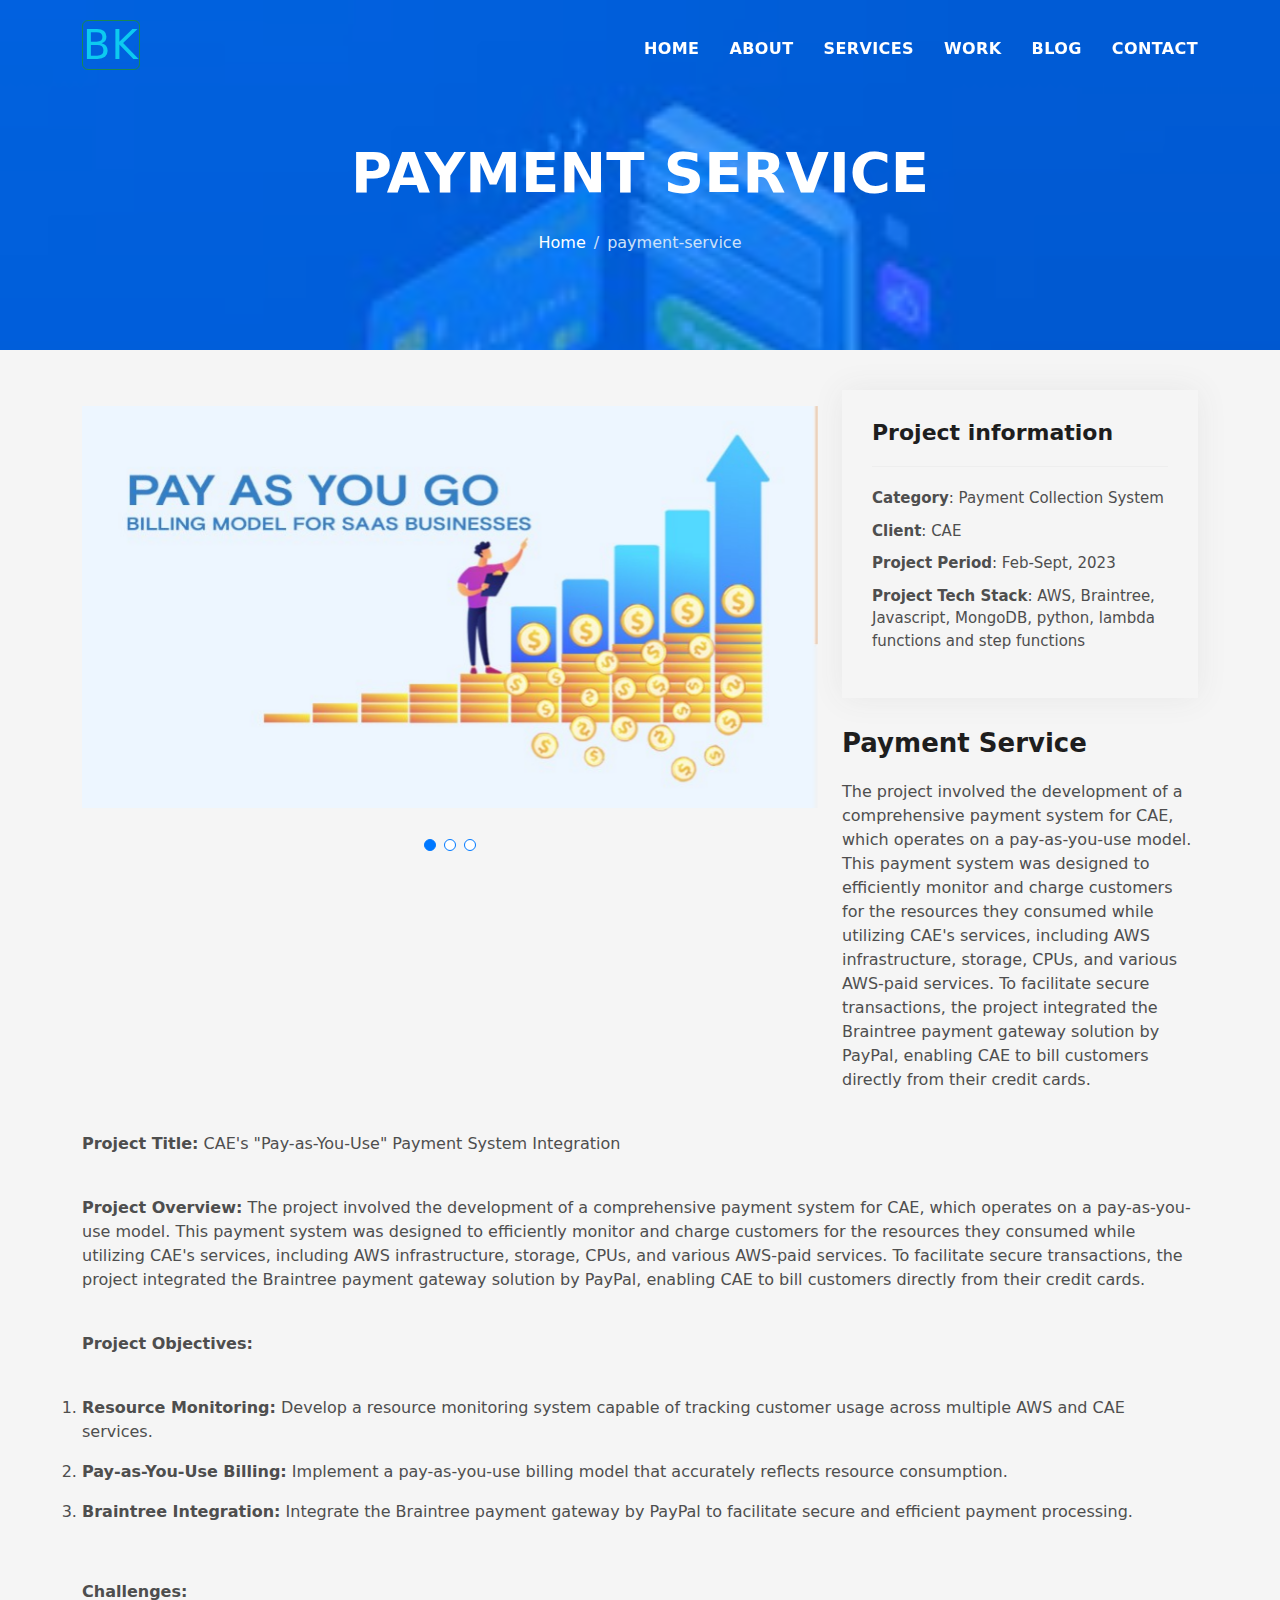
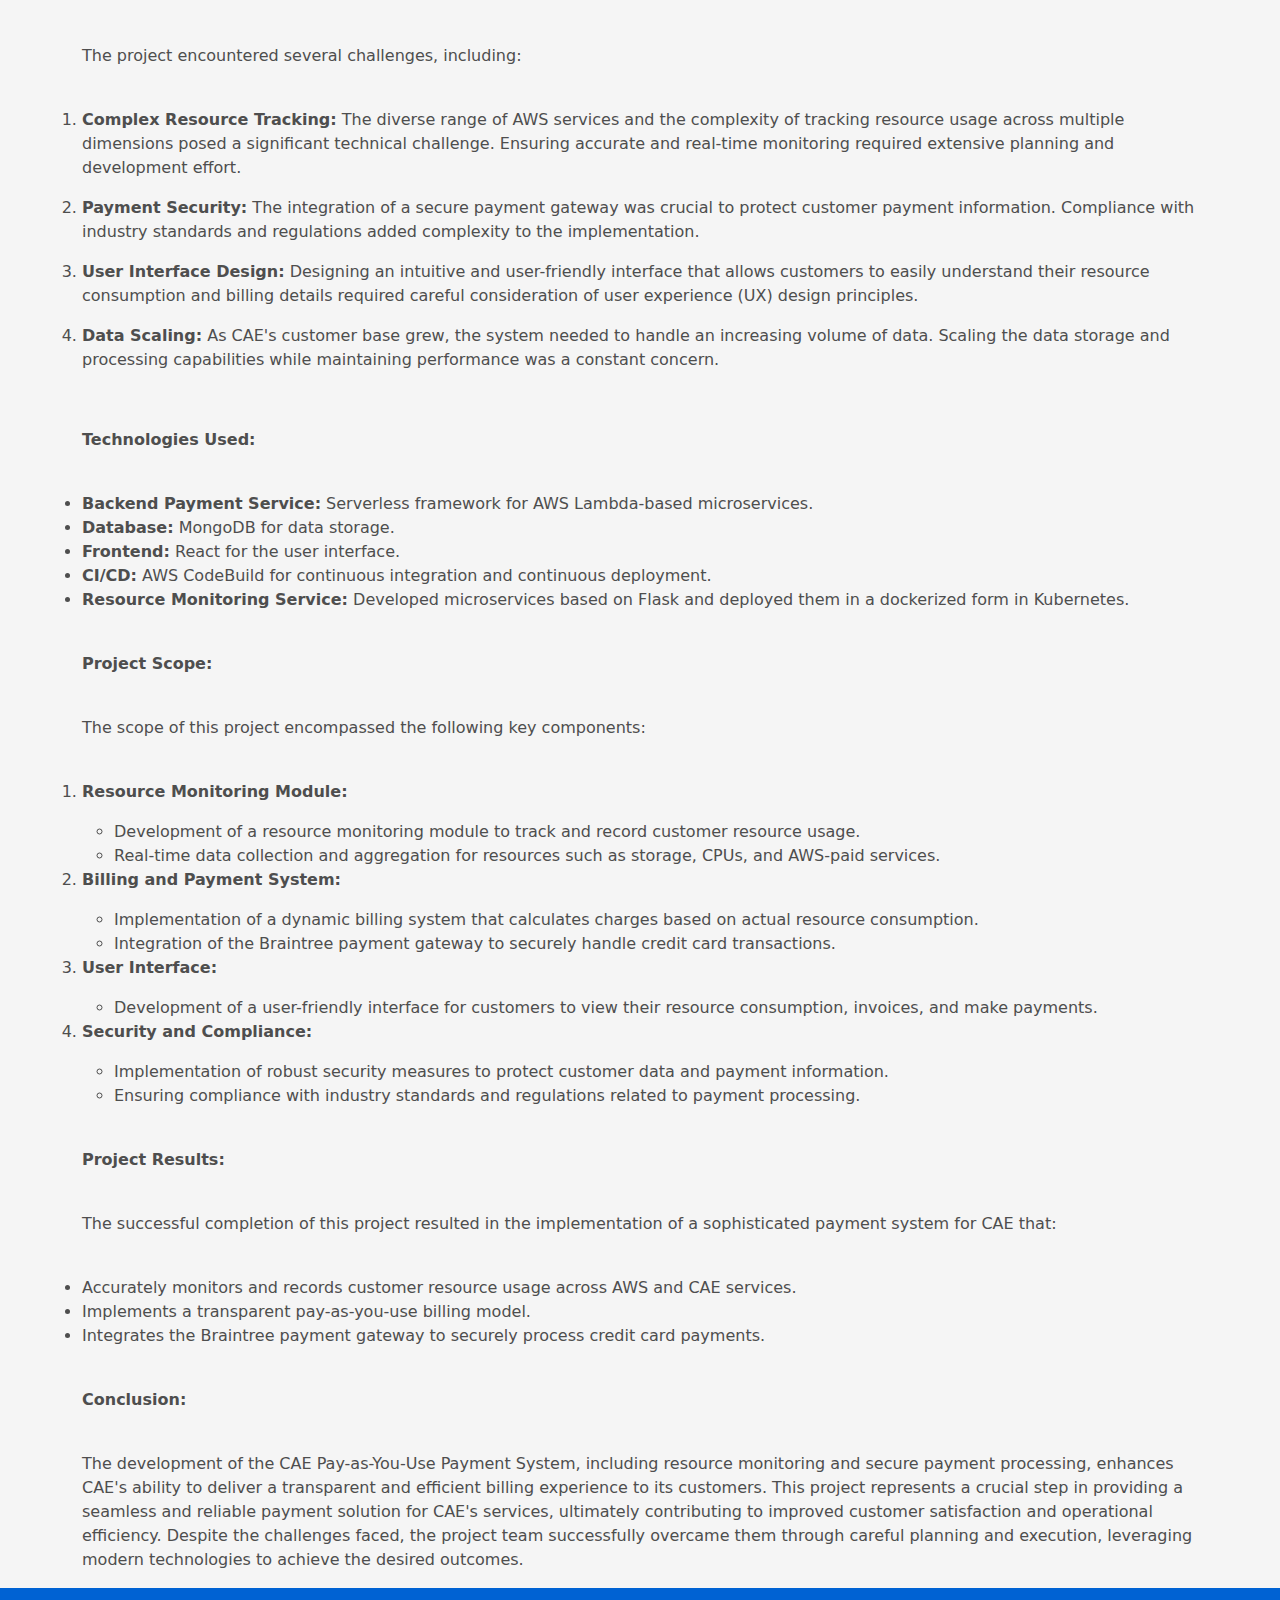
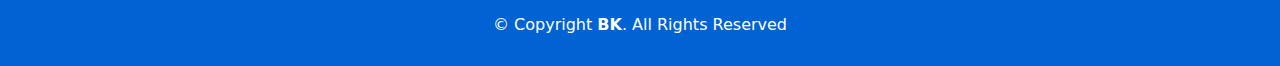
<file: payment-service.html>
<!DOCTYPE html>
<html lang="en">

<head>
  <meta charset="utf-8">
  <meta content="width=device-width, initial-scale=1.0" name="viewport">

  <title>BK - Payment Service Project</title>
  <meta content="" name="description">
  <meta content="" name="keywords">

  <!-- Favicons -->
  <link href="assets/img/favicon.png" rel="icon">
  <link href="assets/img/apple-touch-icon.png" rel="apple-touch-icon">

  <!-- Vendor CSS Files -->
  <link href="assets/vendor/bootstrap/css/bootstrap.min.css" rel="stylesheet">
  <link href="assets/vendor/bootstrap-icons/bootstrap-icons.css" rel="stylesheet">
  <link href="assets/vendor/glightbox/css/glightbox.min.css" rel="stylesheet">
  <link href="assets/vendor/swiper/swiper-bundle.min.css" rel="stylesheet">

  <!-- Template Main CSS File -->
  <link href="assets/css/style.css" rel="stylesheet">

</head>

<body>

  <!-- ======= Header ======= -->
  <header id="header" class="fixed-top">
    <div class="container d-flex align-items-center justify-content-between">

      <h1 class="logo"><a href="index.html"><h1 class="border border-success rounded text-info">BK</h1> </a></h1>
      <!-- Uncomment below if you prefer to use an image logo -->
      <!-- <a href="index.html" class="logo"><img src="assets/img/logo.png" alt="" class="img-fluid"></a>-->

      <nav id="navbar" class="navbar">
        <ul>
          <li><a class="nav-link scrollto " href="/index.html#hero">Home</a></li>
          <li><a class="nav-link scrollto" href="/index.html#about">About</a></li>
          <li><a class="nav-link scrollto" href="/index.html#services">Services</a></li>
          <li><a class="nav-link scrollto " href="/index.html#work">Work</a></li>
          <li><a class="nav-link scrollto" href="/index.html#blog">Blog</a></li>
          <!-- <li class="dropdown"><a href="#"><span>Drop Down</span> <i class="bi bi-chevron-down"></i></a>
            <ul>
              <li><a href="#">Drop Down 1</a></li>
              <li class="dropdown"><a href="#"><span>Deep Drop Down</span> <i class="bi bi-chevron-right"></i></a>
                <ul>
                  <li><a href="#">Deep Drop Down 1</a></li>
                  <li><a href="#">Deep Drop Down 2</a></li>
                  <li><a href="#">Deep Drop Down 3</a></li>
                  <li><a href="#">Deep Drop Down 4</a></li>
                  <li><a href="#">Deep Drop Down 5</a></li>
                </ul>
              </li>
              <li><a href="#">Drop Down 2</a></li>
              <li><a href="#">Drop Down 3</a></li>
              <li><a href="#">Drop Down 4</a></li>
            </ul>
          </li> -->
          <li><a class="nav-link scrollto" href="/index.html#contact">Contact</a></li>
        </ul>
        <i class="bi bi-list mobile-nav-toggle"></i>
      </nav><!-- .navbar -->

    </div>
  </header><!-- End Header -->

  <div class="hero hero-single route bg-image" style="background-image: url(assets/img/payment-service-overlay-img.jpg)">
    <div class="overlay-mf"></div>
    <div class="hero-content display-table">
      <div class="table-cell">
        <div class="container">
          <h2 class="hero-title mb-4">Payment Service</h2>
          <ol class="breadcrumb d-flex justify-content-center">
            <li class="breadcrumb-item">
              <a href="/">Home</a>
            </li>
            <li class="breadcrumb-item active">payment-service</li>
          </ol>
        </div>
      </div>
    </div>
  </div>

  <main id="main">

    <!-- ======= Portfolio Details Section ======= -->
    <section id="portfolio-details" class="portfolio-details">
      <div class="container">

        <div class="row gy-4">

          <div class="col-lg-8">
            <div class="portfolio-details-slider swiper">
              <div class="swiper-wrapper align-items-center">

                <div class="swiper-slide">
                  <img src="assets/img/PayAsYouUse.jpg" alt="">
                </div>

                <div class="swiper-slide">
                  <img src="assets/img/payment-service-overlay-img.jpg" alt="">
                </div>

                <div class="swiper-slide">
                  <img src="assets/img/Braintree.png" alt="">
                </div>

              </div>
              <div class="swiper-pagination"></div>
            </div>
          </div>

          <div class="col-lg-4">
            <div class="portfolio-info">
              <h3>Project information</h3>
              <ul>
                <li><strong>Category</strong>: Payment Collection System</li>
                <li><strong>Client</strong>: CAE</li>
                <li><strong>Project Period</strong>: Feb-Sept, 2023</li>
                <li><strong>Project Tech Stack</strong>: AWS, Braintree, Javascript, MongoDB, python, lambda functions and step functions</li>
              </ul>
            </div>
            <div class="portfolio-description">
              <h2>Payment Service</h2>
              <p>The project involved the development of a comprehensive payment system for CAE, which operates on a pay-as-you-use model. This payment system was designed to efficiently monitor and charge customers for the resources they consumed while utilizing CAE's services, including AWS infrastructure, storage, CPUs, and various AWS-paid services. To facilitate secure transactions, the project integrated the Braintree payment gateway solution by PayPal, enabling CAE to bill customers directly from their credit cards.
              </p>
            </div>
          </div>

          <!-- Code for project details start from here -->
          <p><strong>Project Title:</strong> CAE's "Pay-as-You-Use" Payment System Integration</p>
          <p><strong>Project Overview:</strong>
          The project involved the development of a comprehensive payment system for CAE, which operates on a pay-as-you-use model. This payment system was designed to efficiently monitor and charge customers for the resources they consumed while utilizing CAE&#39;s services, including AWS infrastructure, storage, CPUs, and various AWS-paid services. To facilitate secure transactions, the project integrated the Braintree payment gateway solution by PayPal, enabling CAE to bill customers directly from their credit cards.</p>
          <p><strong>Project Objectives:</strong></p>
          <ol>
          <li><p><strong>Resource Monitoring:</strong> Develop a resource monitoring system capable of tracking customer usage across multiple AWS and CAE services.</p>
          </li>
          <li><p><strong>Pay-as-You-Use Billing:</strong> Implement a pay-as-you-use billing model that accurately reflects resource consumption.</p>
          </li>
          <li><p><strong>Braintree Integration:</strong> Integrate the Braintree payment gateway by PayPal to facilitate secure and efficient payment processing.</p>
          </li>
          </ol>
          <p><strong>Challenges:</strong></p>
          <p>The project encountered several challenges, including:</p>
          <ol>
          <li><p><strong>Complex Resource Tracking:</strong> The diverse range of AWS services and the complexity of tracking resource usage across multiple dimensions posed a significant technical challenge. Ensuring accurate and real-time monitoring required extensive planning and development effort.</p>
          </li>
          <li><p><strong>Payment Security:</strong> The integration of a secure payment gateway was crucial to protect customer payment information. Compliance with industry standards and regulations added complexity to the implementation.</p>
          </li>
          <li><p><strong>User Interface Design:</strong> Designing an intuitive and user-friendly interface that allows customers to easily understand their resource consumption and billing details required careful consideration of user experience (UX) design principles.</p>
          </li>
          <li><p><strong>Data Scaling:</strong> As CAE&#39;s customer base grew, the system needed to handle an increasing volume of data. Scaling the data storage and processing capabilities while maintaining performance was a constant concern.</p>
          </li>
          </ol>
          <p><strong>Technologies Used:</strong></p>
          <ul>
          <li><strong>Backend Payment Service:</strong> Serverless framework for AWS Lambda-based microservices.</li>
          <li><strong>Database:</strong> MongoDB for data storage.</li>
          <li><strong>Frontend:</strong> React for the user interface.</li>
          <li><strong>CI/CD:</strong> AWS CodeBuild for continuous integration and continuous deployment.</li>
          <li><strong>Resource Monitoring Service:</strong> Developed microservices based on Flask and deployed them in a dockerized form in Kubernetes.</li>
          </ul>
          <p><strong>Project Scope:</strong></p>
          <p>The scope of this project encompassed the following key components:</p>
          <ol>
          <li><p><strong>Resource Monitoring Module:</strong></p>
          <ul>
          <li>Development of a resource monitoring module to track and record customer resource usage.</li>
          <li>Real-time data collection and aggregation for resources such as storage, CPUs, and AWS-paid services.</li>
          </ul>
          </li>
          <li><p><strong>Billing and Payment System:</strong></p>
          <ul>
          <li>Implementation of a dynamic billing system that calculates charges based on actual resource consumption.</li>
          <li>Integration of the Braintree payment gateway to securely handle credit card transactions.</li>
          </ul>
          </li>
          <li><p><strong>User Interface:</strong></p>
          <ul>
          <li>Development of a user-friendly interface for customers to view their resource consumption, invoices, and make payments.</li>
          </ul>
          </li>
          <li><p><strong>Security and Compliance:</strong></p>
          <ul>
          <li>Implementation of robust security measures to protect customer data and payment information.</li>
          <li>Ensuring compliance with industry standards and regulations related to payment processing.</li>
          </ul>
          </li>
          </ol>
          <p><strong>Project Results:</strong></p>
          <p>The successful completion of this project resulted in the implementation of a sophisticated payment system for CAE that:</p>
          <ul>
          <li>Accurately monitors and records customer resource usage across AWS and CAE services.</li>
          <li>Implements a transparent pay-as-you-use billing model.</li>
          <li>Integrates the Braintree payment gateway to securely process credit card payments.</li>
          </ul>
          <p><strong>Conclusion:</strong></p>
          <p>The development of the CAE Pay-as-You-Use Payment System, including resource monitoring and secure payment processing, enhances CAE&#39;s ability to deliver a transparent and efficient billing experience to its customers. This project represents a crucial step in providing a seamless and reliable payment solution for CAE&#39;s services, ultimately contributing to improved customer satisfaction and operational efficiency. Despite the challenges faced, the project team successfully overcame them through careful planning and execution, leveraging modern technologies to achieve the desired outcomes.</p>
          
        </div>
        <!-- Code for project details end from here-->
         
        

      </div>
    </section><!-- End Portfolio Details Section -->

  </main><!-- End #main -->

  <!-- ======= Footer ======= -->
  <footer class="margin">
    <div class="container">
      <div class="row">
        <div class="col-sm-12">
          <div class="copyright-box">
            <p class="copyright">&copy; Copyright <strong>BK</strong>. All Rights Reserved</p>
            <div class="credits">
            </div>
          </div>
        </div>
      </div>
    </div>
  </footer><!-- End  Footer -->

  <div id="preloader"></div>
  <a href="#" class="back-to-top d-flex align-items-center justify-content-center"><i class="bi bi-arrow-up-short"></i></a>

  <!-- Vendor JS Files -->
  <script src="assets/vendor/purecounter/purecounter_vanilla.js"></script>
  <script src="assets/vendor/bootstrap/js/bootstrap.bundle.min.js"></script>
  <script src="assets/vendor/glightbox/js/glightbox.min.js"></script>
  <script src="assets/vendor/swiper/swiper-bundle.min.js"></script>
  <script src="assets/vendor/typed.js/typed.umd.js"></script>
  <script src="assets/vendor/php-email-form/validate.js"></script>

  <!-- Template Main JS File -->
  <script src="assets/js/main.js"></script>

</body>

</html>
</file>
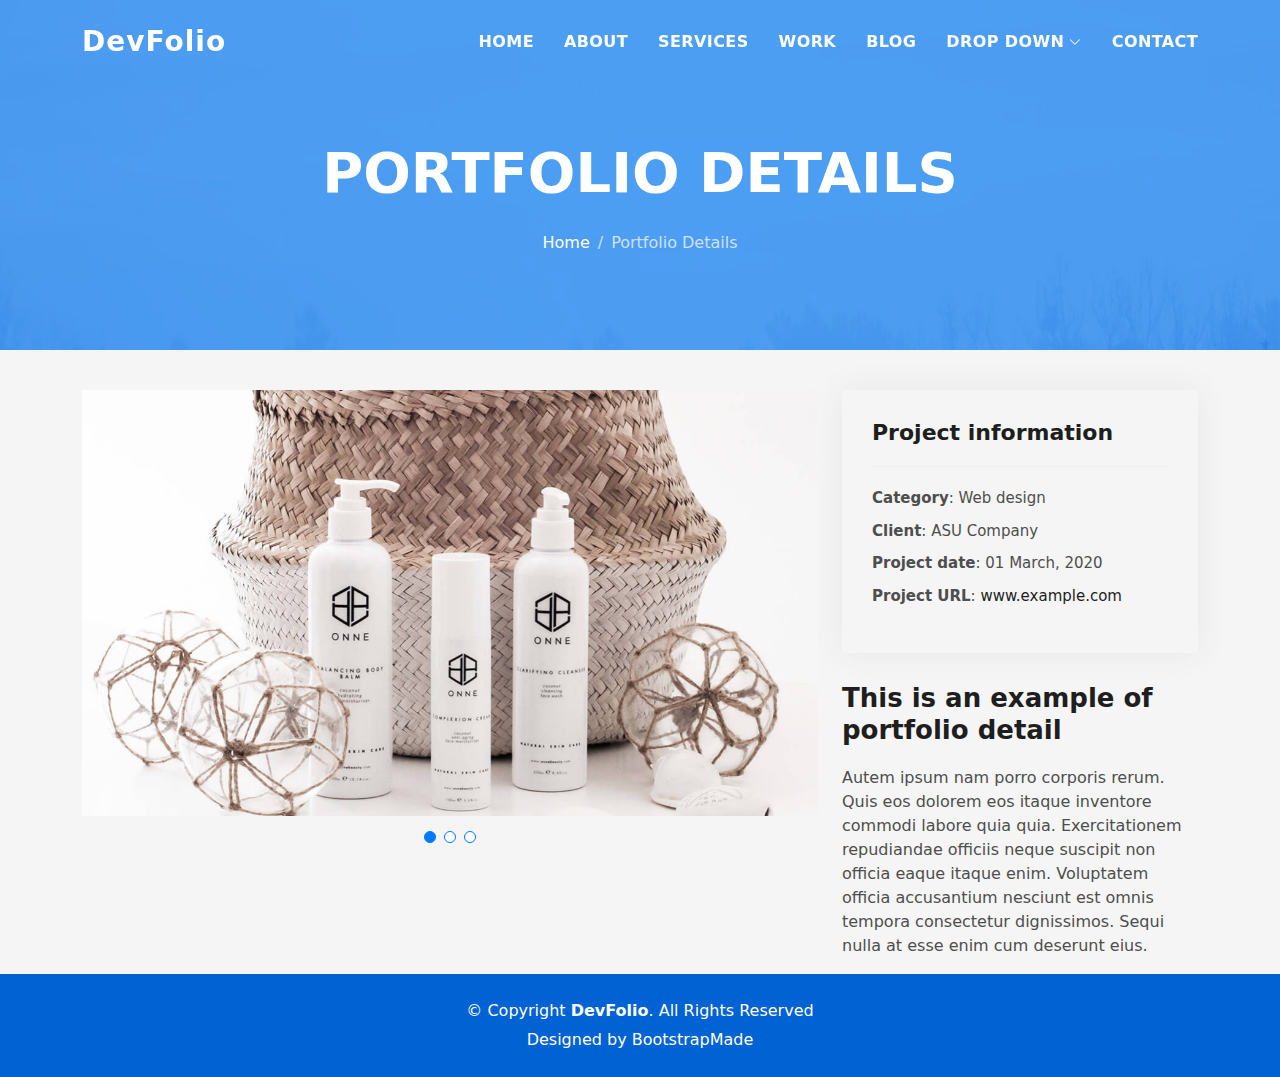
<file: portfolio-details.html>
<!DOCTYPE html>
<html lang="en">

<head>
  <meta charset="utf-8">
  <meta content="width=device-width, initial-scale=1.0" name="viewport">

  <title>DevFolio Bootstrap Portfolio Template - Portfolio Details</title>
  <meta content="" name="description">
  <meta content="" name="keywords">

  <!-- Favicons -->
  <link href="assets/img/favicon.png" rel="icon">
  <link href="assets/img/apple-touch-icon.png" rel="apple-touch-icon">

  <!-- Vendor CSS Files -->
  <link href="assets/vendor/bootstrap/css/bootstrap.min.css" rel="stylesheet">
  <link href="assets/vendor/bootstrap-icons/bootstrap-icons.css" rel="stylesheet">
  <link href="assets/vendor/glightbox/css/glightbox.min.css" rel="stylesheet">
  <link href="assets/vendor/swiper/swiper-bundle.min.css" rel="stylesheet">

  <!-- Template Main CSS File -->
  <link href="assets/css/style.css" rel="stylesheet">

  <!-- =======================================================
  * Template Name: DevFolio
  * Updated: May 30 2023 with Bootstrap v5.3.0
  * Template URL: https://bootstrapmade.com/devfolio-bootstrap-portfolio-html-template/
  * Author: BootstrapMade.com
  * License: https://bootstrapmade.com/license/
  ======================================================== -->
</head>

<body>

  <!-- ======= Header ======= -->
  <header id="header" class="fixed-top">
    <div class="container d-flex align-items-center justify-content-between">

      <h1 class="logo"><a href="index.html">DevFolio</a></h1>
      <!-- Uncomment below if you prefer to use an image logo -->
      <!-- <a href="index.html" class="logo"><img src="assets/img/logo.png" alt="" class="img-fluid"></a>-->

      <nav id="navbar" class="navbar">
        <ul>
          <li><a class="nav-link scrollto " href="#hero">Home</a></li>
          <li><a class="nav-link scrollto" href="#about">About</a></li>
          <li><a class="nav-link scrollto" href="#services">Services</a></li>
          <li><a class="nav-link scrollto " href="#work">Work</a></li>
          <li><a class="nav-link scrollto " href="#blog">Blog</a></li>
          <li class="dropdown"><a href="#"><span>Drop Down</span> <i class="bi bi-chevron-down"></i></a>
            <ul>
              <li><a href="#">Drop Down 1</a></li>
              <li class="dropdown"><a href="#"><span>Deep Drop Down</span> <i class="bi bi-chevron-right"></i></a>
                <ul>
                  <li><a href="#">Deep Drop Down 1</a></li>
                  <li><a href="#">Deep Drop Down 2</a></li>
                  <li><a href="#">Deep Drop Down 3</a></li>
                  <li><a href="#">Deep Drop Down 4</a></li>
                  <li><a href="#">Deep Drop Down 5</a></li>
                </ul>
              </li>
              <li><a href="#">Drop Down 2</a></li>
              <li><a href="#">Drop Down 3</a></li>
              <li><a href="#">Drop Down 4</a></li>
            </ul>
          </li>
          <li><a class="nav-link scrollto" href="#contact">Contact</a></li>
        </ul>
        <i class="bi bi-list mobile-nav-toggle"></i>
      </nav><!-- .navbar -->

    </div>
  </header><!-- End Header -->

  <div class="hero hero-single route bg-image" style="background-image: url(assets/img/overlay-bg.jpg)">
    <div class="overlay-mf"></div>
    <div class="hero-content display-table">
      <div class="table-cell">
        <div class="container">
          <h2 class="hero-title mb-4">Portfolio Details</h2>
          <ol class="breadcrumb d-flex justify-content-center">
            <li class="breadcrumb-item">
              <a href="#">Home</a>
            </li>
            <li class="breadcrumb-item active">Portfolio Details</li>
          </ol>
        </div>
      </div>
    </div>
  </div>

  <main id="main">

    <!-- ======= Portfolio Details Section ======= -->
    <section id="portfolio-details" class="portfolio-details">
      <div class="container">

        <div class="row gy-4">

          <div class="col-lg-8">
            <div class="portfolio-details-slider swiper">
              <div class="swiper-wrapper align-items-center">

                <div class="swiper-slide">
                  <img src="assets/img/portfolio-details-1.jpg" alt="">
                </div>

                <div class="swiper-slide">
                  <img src="assets/img/portfolio-details-2.jpg" alt="">
                </div>

                <div class="swiper-slide">
                  <img src="assets/img/portfolio-details-3.jpg" alt="">
                </div>

              </div>
              <div class="swiper-pagination"></div>
            </div>
          </div>

          <div class="col-lg-4">
            <div class="portfolio-info">
              <h3>Project information</h3>
              <ul>
                <li><strong>Category</strong>: Web design</li>
                <li><strong>Client</strong>: ASU Company</li>
                <li><strong>Project date</strong>: 01 March, 2020</li>
                <li><strong>Project URL</strong>: <a href="#">www.example.com</a></li>
              </ul>
            </div>
            <div class="portfolio-description">
              <h2>This is an example of portfolio detail</h2>
              <p>
                Autem ipsum nam porro corporis rerum. Quis eos dolorem eos itaque inventore commodi labore quia quia. Exercitationem repudiandae officiis neque suscipit non officia eaque itaque enim. Voluptatem officia accusantium nesciunt est omnis tempora consectetur dignissimos. Sequi nulla at esse enim cum deserunt eius.
              </p>
            </div>
          </div>

        </div>

      </div>
    </section><!-- End Portfolio Details Section -->

  </main><!-- End #main -->

  <!-- ======= Footer ======= -->
  <footer>
    <div class="container">
      <div class="row">
        <div class="col-sm-12">
          <div class="copyright-box">
            <p class="copyright">&copy; Copyright <strong>DevFolio</strong>. All Rights Reserved</p>
            <div class="credits">
              <!--
              All the links in the footer should remain intact.
              You can delete the links only if you purchased the pro version.
              Licensing information: https://bootstrapmade.com/license/
              Purchase the pro version with working PHP/AJAX contact form: https://bootstrapmade.com/buy/?theme=DevFolio
            -->
              Designed by <a href="https://bootstrapmade.com/">BootstrapMade</a>
            </div>
          </div>
        </div>
      </div>
    </div>
  </footer><!-- End  Footer -->

  <div id="preloader"></div>
  <a href="#" class="back-to-top d-flex align-items-center justify-content-center"><i class="bi bi-arrow-up-short"></i></a>

  <!-- Vendor JS Files -->
  <script src="assets/vendor/purecounter/purecounter_vanilla.js"></script>
  <script src="assets/vendor/bootstrap/js/bootstrap.bundle.min.js"></script>
  <script src="assets/vendor/glightbox/js/glightbox.min.js"></script>
  <script src="assets/vendor/swiper/swiper-bundle.min.js"></script>
  <script src="assets/vendor/typed.js/typed.umd.js"></script>
  <script src="assets/vendor/php-email-form/validate.js"></script>

  <!-- Template Main JS File -->
  <script src="assets/js/main.js"></script>

</body>

</html>
</file>
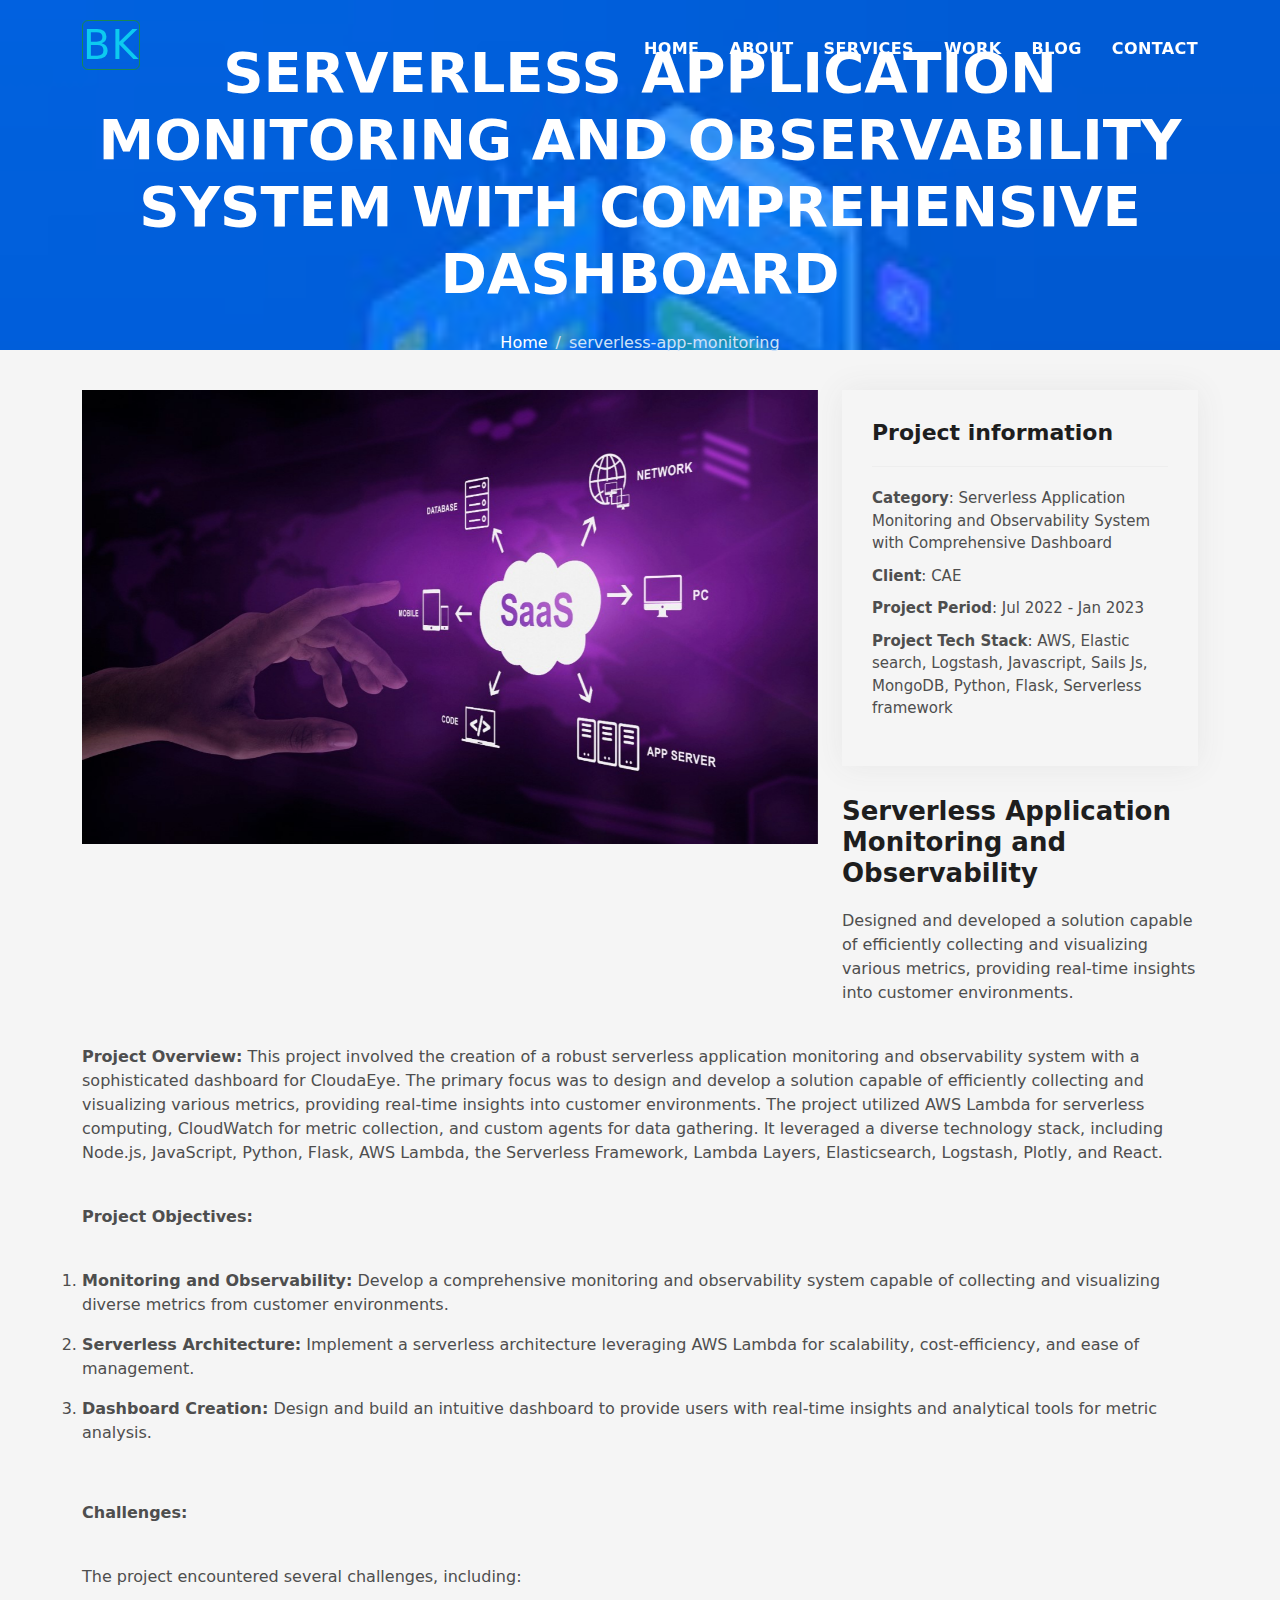
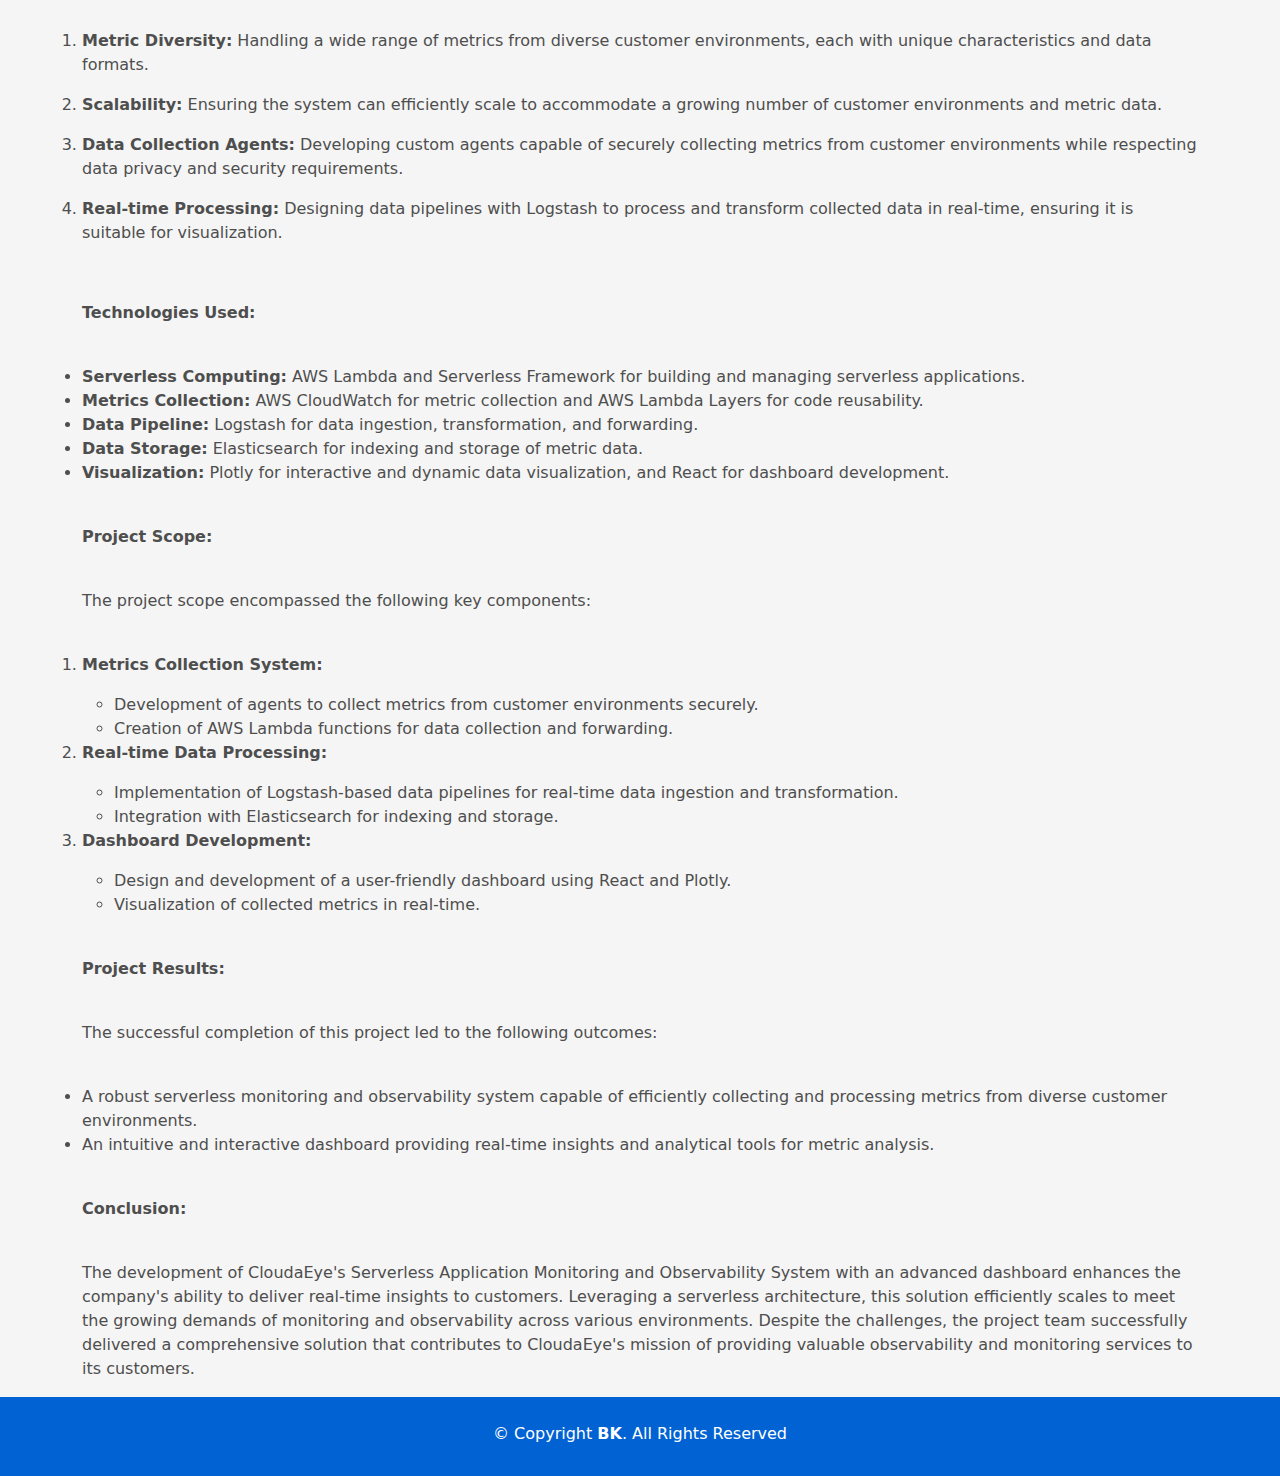
<file: serverless-app-monitoring.html>
<!DOCTYPE html>
<html lang="en">

<head>
  <meta charset="utf-8">
  <meta content="width=device-width, initial-scale=1.0" name="viewport">

  <title>BK - CAE Freemium Project</title>
  <meta content="" name="description">
  <meta content="" name="keywords">

  <!-- Favicons -->
  <link href="assets/img/favicon.png" rel="icon">
  <link href="assets/img/apple-touch-icon.png" rel="apple-touch-icon">

  <!-- Vendor CSS Files -->
  <link href="assets/vendor/bootstrap/css/bootstrap.min.css" rel="stylesheet">
  <link href="assets/vendor/bootstrap-icons/bootstrap-icons.css" rel="stylesheet">
  <link href="assets/vendor/glightbox/css/glightbox.min.css" rel="stylesheet">
  <link href="assets/vendor/swiper/swiper-bundle.min.css" rel="stylesheet">

  <!-- Template Main CSS File -->
  <link href="assets/css/style.css" rel="stylesheet">

</head>

<body>

  <!-- ======= Header ======= -->
  <header id="header" class="fixed-top">
    <div class="container d-flex align-items-center justify-content-between">

      <h1 class="logo"><a href="index.html"><h1 class="border border-success rounded text-info">BK</h1> </a></h1>
      <!-- Uncomment below if you prefer to use an image logo -->
      <!-- <a href="index.html" class="logo"><img src="assets/img/logo.png" alt="" class="img-fluid"></a>-->

      <nav id="navbar" class="navbar">
        <ul>
          <li><a class="nav-link scrollto " href="/index.html#hero">Home</a></li>
          <li><a class="nav-link scrollto" href="/index.html#about">About</a></li>
          <li><a class="nav-link scrollto" href="/index.html#services">Services</a></li>
          <li><a class="nav-link scrollto " href="/index.html#work">Work</a></li>
          <li><a class="nav-link scrollto" href="/index.html#blog">Blog</a></li>
          <!-- <li class="dropdown"><a href="#"><span>Drop Down</span> <i class="bi bi-chevron-down"></i></a>
            <ul>
              <li><a href="#">Drop Down 1</a></li>
              <li class="dropdown"><a href="#"><span>Deep Drop Down</span> <i class="bi bi-chevron-right"></i></a>
                <ul>
                  <li><a href="#">Deep Drop Down 1</a></li>
                  <li><a href="#">Deep Drop Down 2</a></li>
                  <li><a href="#">Deep Drop Down 3</a></li>
                  <li><a href="#">Deep Drop Down 4</a></li>
                  <li><a href="#">Deep Drop Down 5</a></li>
                </ul>
              </li>
              <li><a href="#">Drop Down 2</a></li>
              <li><a href="#">Drop Down 3</a></li>
              <li><a href="#">Drop Down 4</a></li>
            </ul>
          </li> -->
          <li><a class="nav-link scrollto" href="/index.html#contact">Contact</a></li>
        </ul>
        <i class="bi bi-list mobile-nav-toggle"></i>
      </nav><!-- .navbar -->

    </div>
  </header><!-- End Header -->

  <div class="hero hero-single route bg-image" style="background-image: url(assets/img/payment-service-overlay-img.jpg)">
    <div class="overlay-mf"></div>
    <div class="hero-content display-table">
      <div class="table-cell">
        <div class="container">
          <h2 class="hero-title mb-4">Serverless Application Monitoring and Observability System with Comprehensive Dashboard</h2>
          <ol class="breadcrumb d-flex justify-content-center">
            <li class="breadcrumb-item">
              <a href="/">Home</a>
            </li>
            <li class="breadcrumb-item active">serverless-app-monitoring</li>
          </ol>
        </div>
      </div>
    </div>
  </div>

  <main id="main">

    <!-- ======= Portfolio Details Section ======= -->
    <section id="portfolio-details" class="portfolio-details">
      <div class="container">

        <div class="row gy-4">

          <div class="col-lg-8">
            <div class="portfolio-details-slider swiper">
              <div class="swiper-wrapper align-items-center">

                <div class="swiper-slide">
                  <img src="assets/img/Serverless.jpg" alt="">
                </div>

                <!-- <div class="swiper-slide">
                  <img src="assets/img/payment-service-overlay-img.jpg" alt="">
                </div>

                <div class="swiper-slide">
                  <img src="assets/img/Braintree.png" alt="">
                </div> -->

              </div>
              <div class="swiper-pagination"></div>
            </div>
          </div>

          <div class="col-lg-4">
            <div class="portfolio-info">
              <h3>Project information</h3>
              <ul>
                <li><strong>Category</strong>: Serverless Application Monitoring and Observability System with Comprehensive Dashboard </li>
                <li><strong>Client</strong>: CAE</li>
                <li><strong>Project Period</strong>: Jul 2022 - Jan 2023</li>
                <li><strong>Project Tech Stack</strong>: AWS, Elastic search, Logstash, Javascript, Sails Js, MongoDB, Python, Flask, Serverless framework </li>
              </ul>
            </div>
            <div class="portfolio-description">
              <h2>Serverless Application Monitoring and Observability</h2>
              <p>Designed and developed a solution capable of efficiently collecting and visualizing various metrics, providing real-time insights into customer environments. 
              </p>
            </div>
          </div>

          <!-- Code for project details start from here -->
          <p><strong>Project Overview:</strong>
            This project involved the creation of a robust serverless application monitoring and observability system with a sophisticated dashboard for CloudaEye. The primary focus was to design and develop a solution capable of efficiently collecting and visualizing various metrics, providing real-time insights into customer environments. The project utilized AWS Lambda for serverless computing, CloudWatch for metric collection, and custom agents for data gathering. It leveraged a diverse technology stack, including Node.js, JavaScript, Python, Flask, AWS Lambda, the Serverless Framework, Lambda Layers, Elasticsearch, Logstash, Plotly, and React.</p>
            <p><strong>Project Objectives:</strong></p>
            <ol>
            <li><p><strong>Monitoring and Observability:</strong> Develop a comprehensive monitoring and observability system capable of collecting and visualizing diverse metrics from customer environments.</p>
            </li>
            <li><p><strong>Serverless Architecture:</strong> Implement a serverless architecture leveraging AWS Lambda for scalability, cost-efficiency, and ease of management.</p>
            </li>
            <li><p><strong>Dashboard Creation:</strong> Design and build an intuitive dashboard to provide users with real-time insights and analytical tools for metric analysis.</p>
            </li>
            </ol>
            <p><strong>Challenges:</strong></p>
            <p>The project encountered several challenges, including:</p>
            <ol>
            <li><p><strong>Metric Diversity:</strong> Handling a wide range of metrics from diverse customer environments, each with unique characteristics and data formats.</p>
            </li>
            <li><p><strong>Scalability:</strong> Ensuring the system can efficiently scale to accommodate a growing number of customer environments and metric data.</p>
            </li>
            <li><p><strong>Data Collection Agents:</strong> Developing custom agents capable of securely collecting metrics from customer environments while respecting data privacy and security requirements.</p>
            </li>
            <li><p><strong>Real-time Processing:</strong> Designing data pipelines with Logstash to process and transform collected data in real-time, ensuring it is suitable for visualization.</p>
            </li>
            </ol>
            <p><strong>Technologies Used:</strong></p>
            <ul>
            <li><strong>Serverless Computing:</strong> AWS Lambda and Serverless Framework for building and managing serverless applications.</li>
            <li><strong>Metrics Collection:</strong> AWS CloudWatch for metric collection and AWS Lambda Layers for code reusability.</li>
            <li><strong>Data Pipeline:</strong> Logstash for data ingestion, transformation, and forwarding.</li>
            <li><strong>Data Storage:</strong> Elasticsearch for indexing and storage of metric data.</li>
            <li><strong>Visualization:</strong> Plotly for interactive and dynamic data visualization, and React for dashboard development.</li>
            </ul>
            <p><strong>Project Scope:</strong></p>
            <p>The project scope encompassed the following key components:</p>
            <ol>
            <li><p><strong>Metrics Collection System:</strong></p>
            <ul>
            <li>Development of agents to collect metrics from customer environments securely.</li>
            <li>Creation of AWS Lambda functions for data collection and forwarding.</li>
            </ul>
            </li>
            <li><p><strong>Real-time Data Processing:</strong></p>
            <ul>
            <li>Implementation of Logstash-based data pipelines for real-time data ingestion and transformation.</li>
            <li>Integration with Elasticsearch for indexing and storage.</li>
            </ul>
            </li>
            <li><p><strong>Dashboard Development:</strong></p>
            <ul>
            <li>Design and development of a user-friendly dashboard using React and Plotly.</li>
            <li>Visualization of collected metrics in real-time.</li>
            </ul>
            </li>
            </ol>
            <p><strong>Project Results:</strong></p>
            <p>The successful completion of this project led to the following outcomes:</p>
            <ul>
            <li>A robust serverless monitoring and observability system capable of efficiently collecting and processing metrics from diverse customer environments.</li>
            <li>An intuitive and interactive dashboard providing real-time insights and analytical tools for metric analysis.</li>
            </ul>
            <p><strong>Conclusion:</strong></p>
            <p>The development of CloudaEye&#39;s Serverless Application Monitoring and Observability System with an advanced dashboard enhances the company&#39;s ability to deliver real-time insights to customers. Leveraging a serverless architecture, this solution efficiently scales to meet the growing demands of monitoring and observability across various environments. Despite the challenges, the project team successfully delivered a comprehensive solution that contributes to CloudaEye&#39;s mission of providing valuable observability and monitoring services to its customers.</p>
          <!-- Code for project details end from here-->
         
      </div>
    </section><!-- End Portfolio Details Section -->

  </main><!-- End #main -->

  <!-- ======= Footer ======= -->
  <footer class="margin">
    <div class="container">
      <div class="row">
        <div class="col-sm-12">
          <div class="copyright-box">
            <p class="copyright">&copy; Copyright <strong>BK</strong>. All Rights Reserved</p>
            <div class="credits">
            </div>
          </div>
        </div>
      </div>
    </div>
  </footer><!-- End  Footer -->

  <div id="preloader"></div>
  <a href="#" class="back-to-top d-flex align-items-center justify-content-center"><i class="bi bi-arrow-up-short"></i></a>

  <!-- Vendor JS Files -->
  <script src="assets/vendor/purecounter/purecounter_vanilla.js"></script>
  <script src="assets/vendor/bootstrap/js/bootstrap.bundle.min.js"></script>
  <script src="assets/vendor/glightbox/js/glightbox.min.js"></script>
  <script src="assets/vendor/swiper/swiper-bundle.min.js"></script>
  <script src="assets/vendor/typed.js/typed.umd.js"></script>
  <script src="assets/vendor/php-email-form/validate.js"></script>

  <!-- Template Main JS File -->
  <script src="assets/js/main.js"></script>

</body>

</html>
</file>
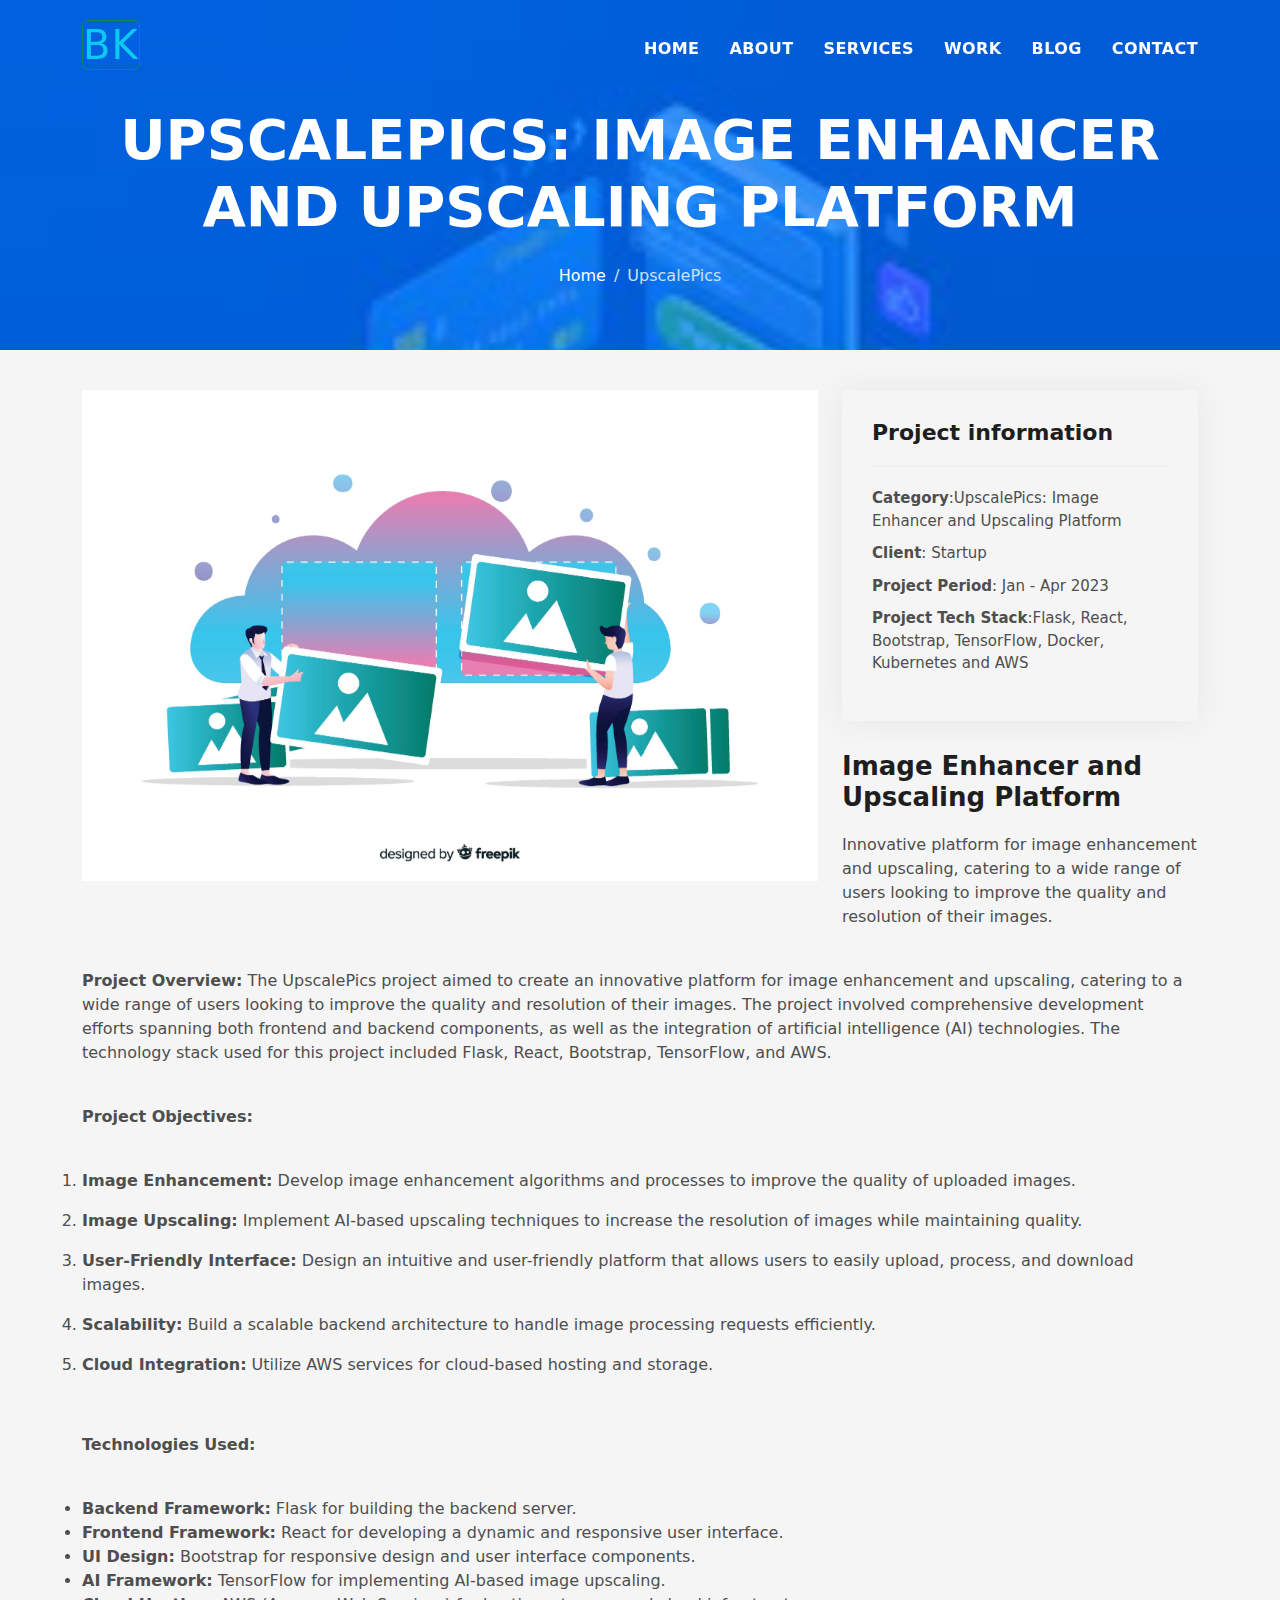
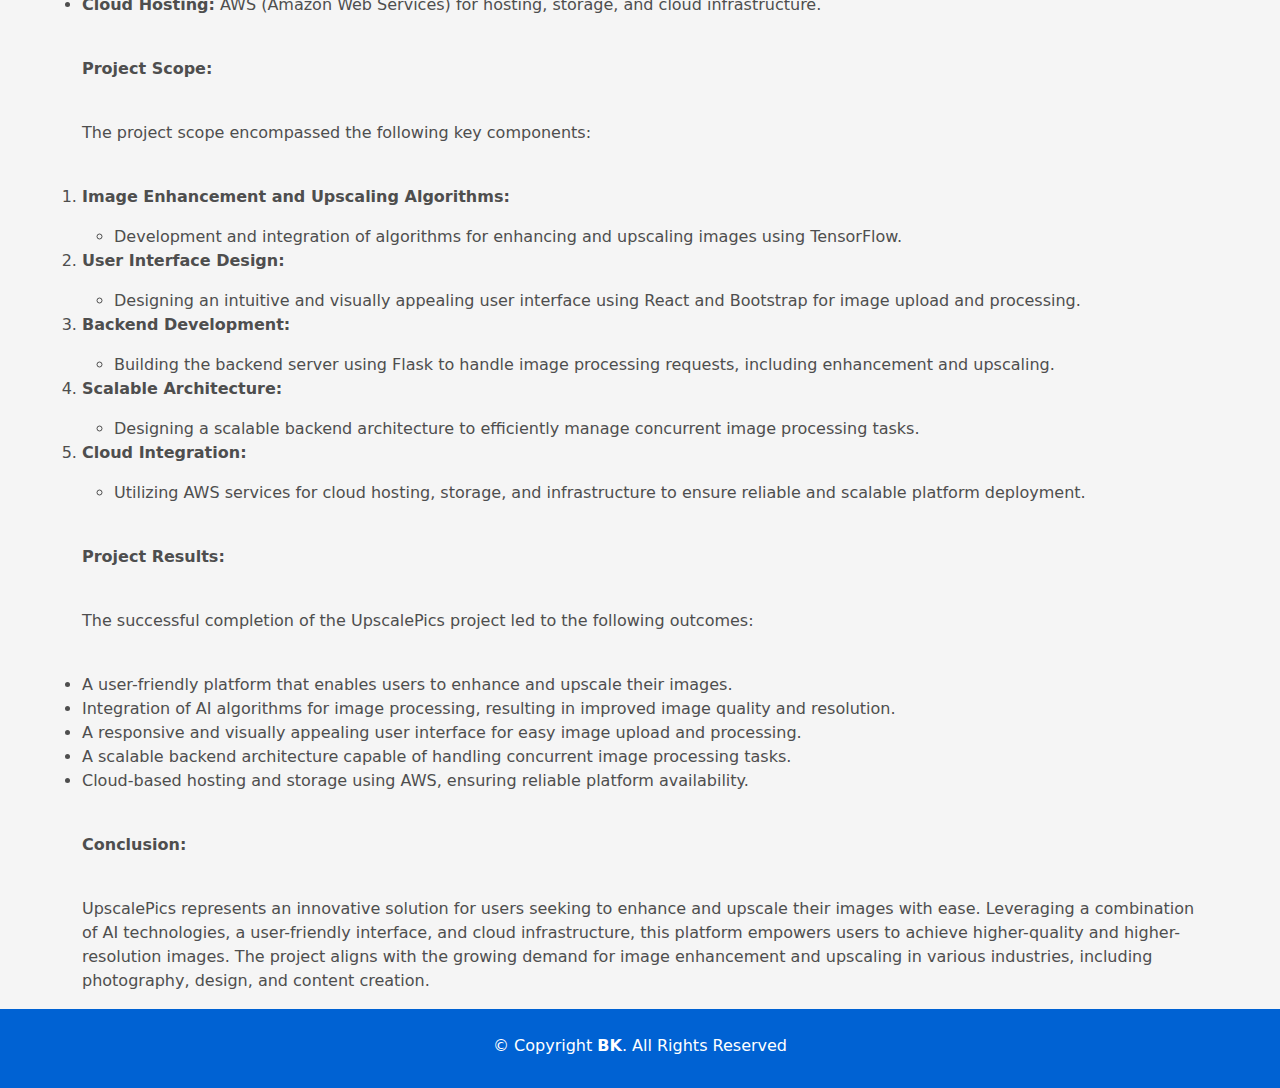
<file: upscalepics.html>
<!DOCTYPE html>
<html lang="en">

<head>
  <meta charset="utf-8">
  <meta content="width=device-width, initial-scale=1.0" name="viewport">

  <title>BK - Upscalepics</title>
  <meta content="" name="description">
  <meta content="" name="keywords">

  <!-- Favicons -->
  <link href="assets/img/favicon.png" rel="icon">
  <link href="assets/img/apple-touch-icon.png" rel="apple-touch-icon">

  <!-- Vendor CSS Files -->
  <link href="assets/vendor/bootstrap/css/bootstrap.min.css" rel="stylesheet">
  <link href="assets/vendor/bootstrap-icons/bootstrap-icons.css" rel="stylesheet">
  <link href="assets/vendor/glightbox/css/glightbox.min.css" rel="stylesheet">
  <link href="assets/vendor/swiper/swiper-bundle.min.css" rel="stylesheet">

  <!-- Template Main CSS File -->
  <link href="assets/css/style.css" rel="stylesheet">

</head>

<body>

  <!-- ======= Header ======= -->
  <header id="header" class="fixed-top">
    <div class="container d-flex align-items-center justify-content-between">

      <h1 class="logo"><a href="index.html"><h1 class="border border-success rounded text-info">BK</h1> </a></h1>
      <!-- Uncomment below if you prefer to use an image logo -->
      <!-- <a href="index.html" class="logo"><img src="assets/img/logo.png" alt="" class="img-fluid"></a>-->

      <nav id="navbar" class="navbar">
        <ul>
          <li><a class="nav-link scrollto " href="/index.html#hero">Home</a></li>
          <li><a class="nav-link scrollto" href="/index.html#about">About</a></li>
          <li><a class="nav-link scrollto" href="/index.html#services">Services</a></li>
          <li><a class="nav-link scrollto " href="/index.html#work">Work</a></li>
          <li><a class="nav-link scrollto" href="/index.html#blog">Blog</a></li>
          <!-- <li class="dropdown"><a href="#"><span>Drop Down</span> <i class="bi bi-chevron-down"></i></a>
            <ul>
              <li><a href="#">Drop Down 1</a></li>
              <li class="dropdown"><a href="#"><span>Deep Drop Down</span> <i class="bi bi-chevron-right"></i></a>
                <ul>
                  <li><a href="#">Deep Drop Down 1</a></li>
                  <li><a href="#">Deep Drop Down 2</a></li>
                  <li><a href="#">Deep Drop Down 3</a></li>
                  <li><a href="#">Deep Drop Down 4</a></li>
                  <li><a href="#">Deep Drop Down 5</a></li>
                </ul>
              </li>
              <li><a href="#">Drop Down 2</a></li>
              <li><a href="#">Drop Down 3</a></li>
              <li><a href="#">Drop Down 4</a></li>
            </ul>
          </li> -->
          <li><a class="nav-link scrollto" href="/index.html#contact">Contact</a></li>
        </ul>
        <i class="bi bi-list mobile-nav-toggle"></i>
      </nav><!-- .navbar -->

    </div>
  </header><!-- End Header -->

  <div class="hero hero-single route bg-image" style="background-image: url(assets/img/payment-service-overlay-img.jpg)">
    <div class="overlay-mf"></div>
    <div class="hero-content display-table">
      <div class="table-cell">
        <div class="container">
          <h2 class="hero-title mb-4"> UpscalePics: Image Enhancer and Upscaling Platform</h2>
          <ol class="breadcrumb d-flex justify-content-center">
            <li class="breadcrumb-item">
              <a href="/">Home</a>
            </li>
            <li class="breadcrumb-item active">UpscalePics</li>
          </ol>
        </div>
      </div>
    </div>
  </div>

  <main id="main">

    <!-- ======= Portfolio Details Section ======= -->
    <section id="portfolio-details" class="portfolio-details">
      <div class="container">

        <div class="row gy-4">

          <div class="col-lg-8">
            <div class="portfolio-details-slider swiper">
              <div class="swiper-wrapper align-items-center">

                <div class="swiper-slide">
                  <img src="assets/img/imageupscaler.jpg" alt="">
                </div>

                <!-- <div class="swiper-slide">
                  <img src="assets/img/payment-service-overlay-img.jpg" alt="">
                </div>

                <div class="swiper-slide">
                  <img src="assets/img/Braintree.png" alt="">
                </div> -->

              </div>
              <div class="swiper-pagination"></div>
            </div>
          </div>

          <div class="col-lg-4">
            <div class="portfolio-info">
              <h3>Project information</h3>
              <ul>
                <li><strong>Category</strong>:UpscalePics: Image Enhancer and Upscaling Platform </li>
                <li><strong>Client</strong>: Startup</li>
                <li><strong>Project Period</strong>: Jan - Apr 2023</li>
                <li><strong>Project Tech Stack</strong>:Flask, React, Bootstrap, TensorFlow, Docker, Kubernetes and AWS</li>
              </ul>
            </div>
            <div class="portfolio-description">
              <h2>Image Enhancer and Upscaling Platform</h2>
              <p>Innovative platform for image enhancement and upscaling, catering to a wide range of users looking to improve the quality and resolution of their images.
              </p>
            </div>
          </div>

          <!-- Code for project details start from here -->
          <p><strong>Project Overview:</strong>
            The UpscalePics project aimed to create an innovative platform for image enhancement and upscaling, catering to a wide range of users looking to improve the quality and resolution of their images. The project involved comprehensive development efforts spanning both frontend and backend components, as well as the integration of artificial intelligence (AI) technologies. The technology stack used for this project included Flask, React, Bootstrap, TensorFlow, and AWS.</p>
            <p><strong>Project Objectives:</strong></p>
            <ol>
            <li><p><strong>Image Enhancement:</strong> Develop image enhancement algorithms and processes to improve the quality of uploaded images.</p>
            </li>
            <li><p><strong>Image Upscaling:</strong> Implement AI-based upscaling techniques to increase the resolution of images while maintaining quality.</p>
            </li>
            <li><p><strong>User-Friendly Interface:</strong> Design an intuitive and user-friendly platform that allows users to easily upload, process, and download images.</p>
            </li>
            <li><p><strong>Scalability:</strong> Build a scalable backend architecture to handle image processing requests efficiently.</p>
            </li>
            <li><p><strong>Cloud Integration:</strong> Utilize AWS services for cloud-based hosting and storage.</p>
            </li>
            </ol>
            <p><strong>Technologies Used:</strong></p>
            <ul>
            <li><strong>Backend Framework:</strong> Flask for building the backend server.</li>
            <li><strong>Frontend Framework:</strong> React for developing a dynamic and responsive user interface.</li>
            <li><strong>UI Design:</strong> Bootstrap for responsive design and user interface components.</li>
            <li><strong>AI Framework:</strong> TensorFlow for implementing AI-based image upscaling.</li>
            <li><strong>Cloud Hosting:</strong> AWS (Amazon Web Services) for hosting, storage, and cloud infrastructure.</li>
            </ul>
            <p><strong>Project Scope:</strong></p>
            <p>The project scope encompassed the following key components:</p>
            <ol>
            <li><p><strong>Image Enhancement and Upscaling Algorithms:</strong></p>
            <ul>
            <li>Development and integration of algorithms for enhancing and upscaling images using TensorFlow.</li>
            </ul>
            </li>
            <li><p><strong>User Interface Design:</strong></p>
            <ul>
            <li>Designing an intuitive and visually appealing user interface using React and Bootstrap for image upload and processing.</li>
            </ul>
            </li>
            <li><p><strong>Backend Development:</strong></p>
            <ul>
            <li>Building the backend server using Flask to handle image processing requests, including enhancement and upscaling.</li>
            </ul>
            </li>
            <li><p><strong>Scalable Architecture:</strong></p>
            <ul>
            <li>Designing a scalable backend architecture to efficiently manage concurrent image processing tasks.</li>
            </ul>
            </li>
            <li><p><strong>Cloud Integration:</strong></p>
            <ul>
            <li>Utilizing AWS services for cloud hosting, storage, and infrastructure to ensure reliable and scalable platform deployment.</li>
            </ul>
            </li>
            </ol>
            <p><strong>Project Results:</strong></p>
            <p>The successful completion of the UpscalePics project led to the following outcomes:</p>
            <ul>
            <li>A user-friendly platform that enables users to enhance and upscale their images.</li>
            <li>Integration of AI algorithms for image processing, resulting in improved image quality and resolution.</li>
            <li>A responsive and visually appealing user interface for easy image upload and processing.</li>
            <li>A scalable backend architecture capable of handling concurrent image processing tasks.</li>
            <li>Cloud-based hosting and storage using AWS, ensuring reliable platform availability.</li>
            </ul>
            <p><strong>Conclusion:</strong></p>
            <p>UpscalePics represents an innovative solution for users seeking to enhance and upscale their images with ease. Leveraging a combination of AI technologies, a user-friendly interface, and cloud infrastructure, this platform empowers users to achieve higher-quality and higher-resolution images. The project aligns with the growing demand for image enhancement and upscaling in various industries, including photography, design, and content creation.</p>
           
        <!-- Code for project details end from here-->
         
        

      </div>
    </section><!-- End Portfolio Details Section -->

  </main><!-- End #main -->

  <!-- ======= Footer ======= -->
  <footer class="margin">
    <div class="container">
      <div class="row">
        <div class="col-sm-12">
          <div class="copyright-box">
            <p class="copyright">&copy; Copyright <strong>BK</strong>. All Rights Reserved</p>
            <div class="credits">
            </div>
          </div>
        </div>
      </div>
    </div>
  </footer><!-- End  Footer -->

  <div id="preloader"></div>
  <a href="#" class="back-to-top d-flex align-items-center justify-content-center"><i class="bi bi-arrow-up-short"></i></a>

  <!-- Vendor JS Files -->
  <script src="assets/vendor/purecounter/purecounter_vanilla.js"></script>
  <script src="assets/vendor/bootstrap/js/bootstrap.bundle.min.js"></script>
  <script src="assets/vendor/glightbox/js/glightbox.min.js"></script>
  <script src="assets/vendor/swiper/swiper-bundle.min.js"></script>
  <script src="assets/vendor/typed.js/typed.umd.js"></script>
  <script src="assets/vendor/php-email-form/validate.js"></script>

  <!-- Template Main JS File -->
  <script src="assets/js/main.js"></script>

</body>

</html>
</file>
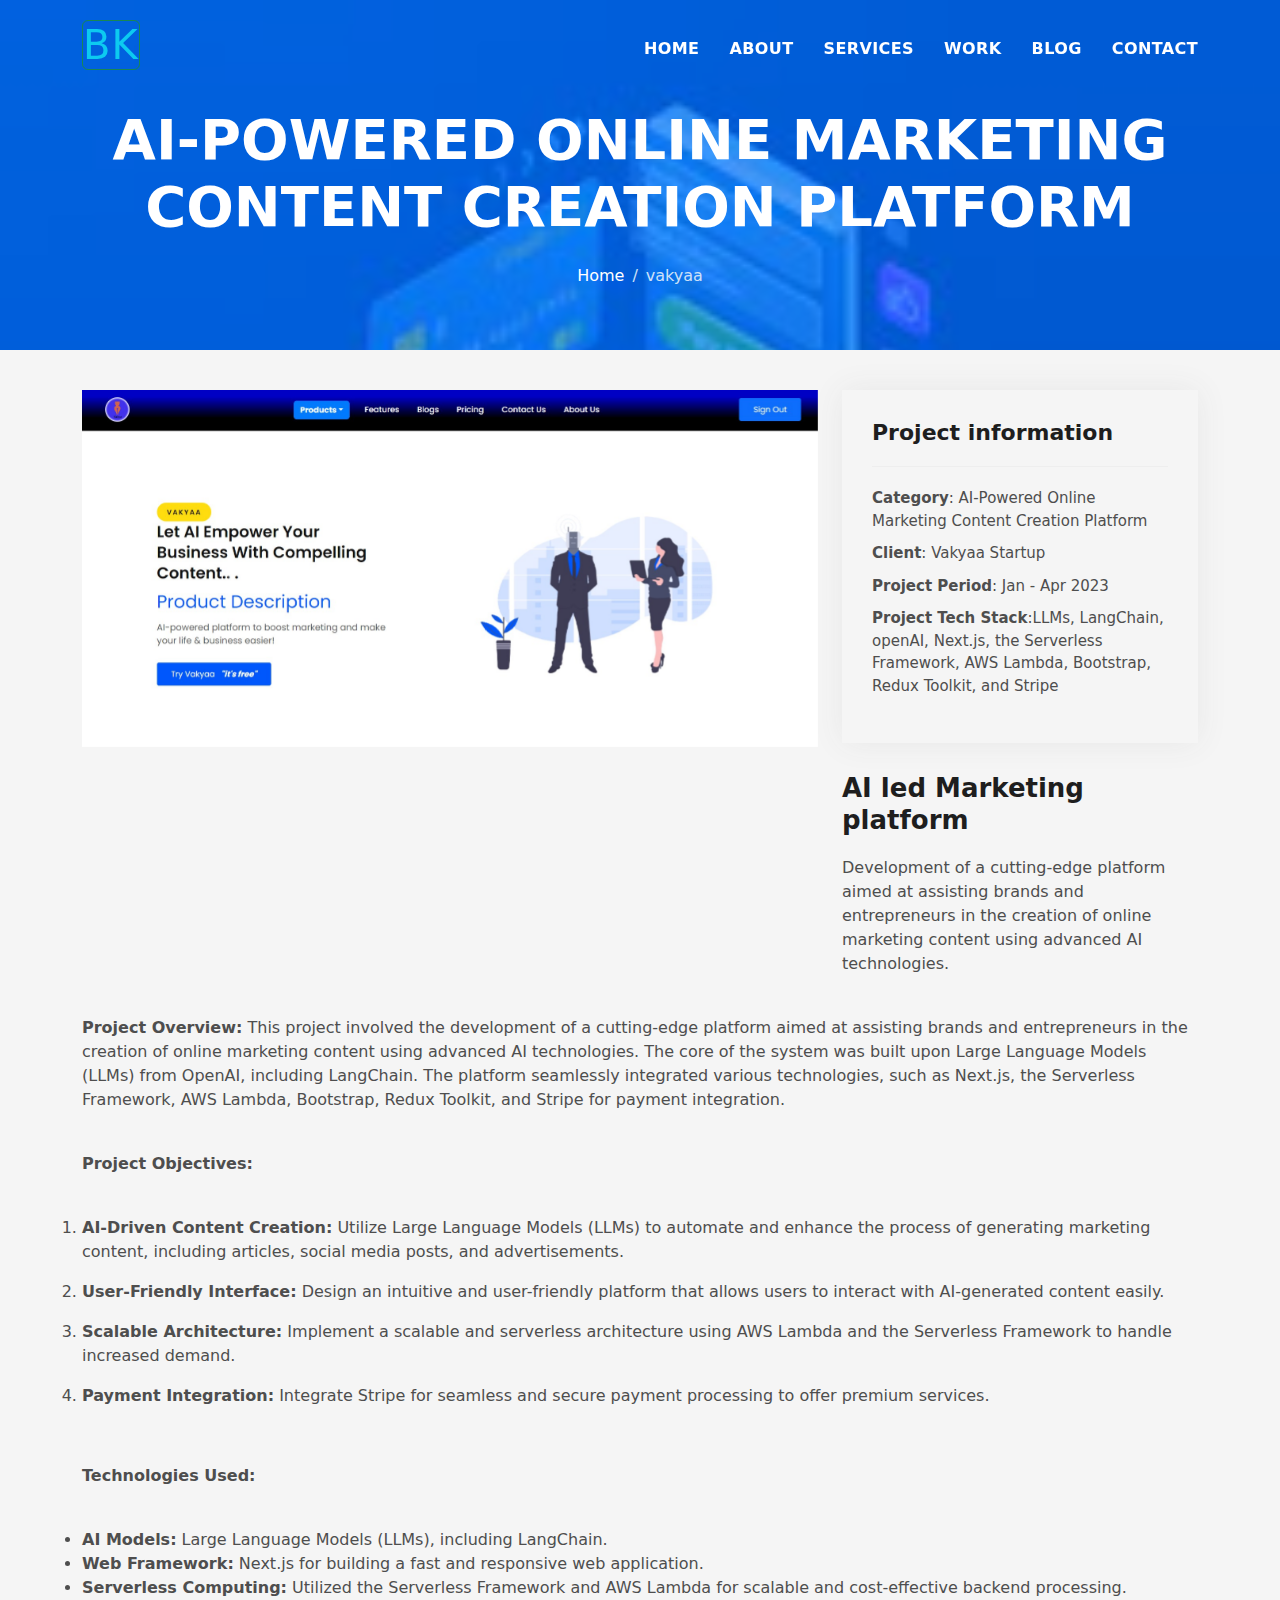
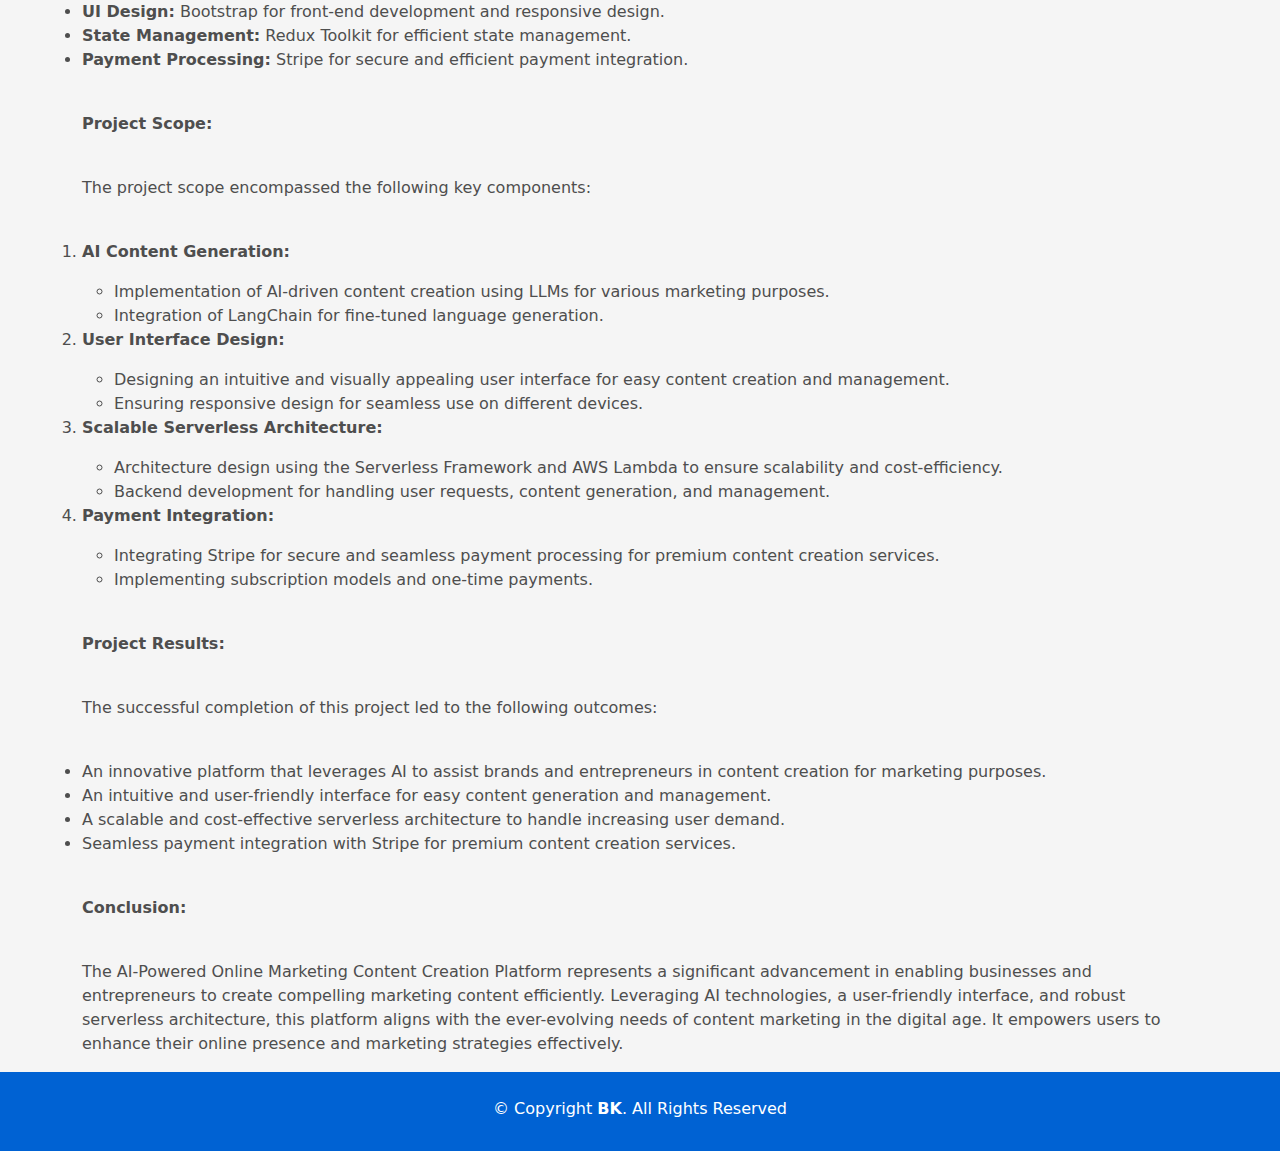
<file: vakyaa.html>
<!DOCTYPE html>
<html lang="en">

<head>
  <meta charset="utf-8">
  <meta content="width=device-width, initial-scale=1.0" name="viewport">

  <title>BK - Vakya</title>
  <meta content="" name="description">
  <meta content="" name="keywords">

  <!-- Favicons -->
  <link href="assets/img/favicon.png" rel="icon">
  <link href="assets/img/apple-touch-icon.png" rel="apple-touch-icon">

  <!-- Vendor CSS Files -->
  <link href="assets/vendor/bootstrap/css/bootstrap.min.css" rel="stylesheet">
  <link href="assets/vendor/bootstrap-icons/bootstrap-icons.css" rel="stylesheet">
  <link href="assets/vendor/glightbox/css/glightbox.min.css" rel="stylesheet">
  <link href="assets/vendor/swiper/swiper-bundle.min.css" rel="stylesheet">

  <!-- Template Main CSS File -->
  <link href="assets/css/style.css" rel="stylesheet">

</head>

<body>

  <!-- ======= Header ======= -->
  <header id="header" class="fixed-top">
    <div class="container d-flex align-items-center justify-content-between">

      <h1 class="logo"><a href="index.html"><h1 class="border border-success rounded text-info">BK</h1> </a></h1>
      <!-- Uncomment below if you prefer to use an image logo -->
      <!-- <a href="index.html" class="logo"><img src="assets/img/logo.png" alt="" class="img-fluid"></a>-->

      <nav id="navbar" class="navbar">
        <ul>
          <li><a class="nav-link scrollto " href="/index.html#hero">Home</a></li>
          <li><a class="nav-link scrollto" href="/index.html#about">About</a></li>
          <li><a class="nav-link scrollto" href="/index.html#services">Services</a></li>
          <li><a class="nav-link scrollto " href="/index.html#work">Work</a></li>
          <li><a class="nav-link scrollto" href="/index.html#blog">Blog</a></li>
          <!-- <li class="dropdown"><a href="#"><span>Drop Down</span> <i class="bi bi-chevron-down"></i></a>
            <ul>
              <li><a href="#">Drop Down 1</a></li>
              <li class="dropdown"><a href="#"><span>Deep Drop Down</span> <i class="bi bi-chevron-right"></i></a>
                <ul>
                  <li><a href="#">Deep Drop Down 1</a></li>
                  <li><a href="#">Deep Drop Down 2</a></li>
                  <li><a href="#">Deep Drop Down 3</a></li>
                  <li><a href="#">Deep Drop Down 4</a></li>
                  <li><a href="#">Deep Drop Down 5</a></li>
                </ul>
              </li>
              <li><a href="#">Drop Down 2</a></li>
              <li><a href="#">Drop Down 3</a></li>
              <li><a href="#">Drop Down 4</a></li>
            </ul>
          </li> -->
          <li><a class="nav-link scrollto" href="/index.html#contact">Contact</a></li>
        </ul>
        <i class="bi bi-list mobile-nav-toggle"></i>
      </nav><!-- .navbar -->

    </div>
  </header><!-- End Header -->

  <div class="hero hero-single route bg-image" style="background-image: url(assets/img/payment-service-overlay-img.jpg)">
    <div class="overlay-mf"></div>
    <div class="hero-content display-table">
      <div class="table-cell">
        <div class="container">
          <h2 class="hero-title mb-4">AI-Powered Online Marketing Content Creation Platform</h2>
          <ol class="breadcrumb d-flex justify-content-center">
            <li class="breadcrumb-item">
              <a href="/">Home</a>
            </li>
            <li class="breadcrumb-item active">vakyaa</li>
          </ol>
        </div>
      </div>
    </div>
  </div>

  <main id="main">

    <!-- ======= Portfolio Details Section ======= -->
    <section id="portfolio-details" class="portfolio-details">
      <div class="container">

        <div class="row gy-4">

          <div class="col-lg-8">
            <div class="portfolio-details-slider swiper">
              <div class="swiper-wrapper align-items-center">

                <div class="swiper-slide">
                  <img src="assets/img/Vakyaa.jpg" alt="">
                </div>

                <!-- <div class="swiper-slide">
                  <img src="assets/img/payment-service-overlay-img.jpg" alt="">
                </div>

                <div class="swiper-slide">
                  <img src="assets/img/Braintree.png" alt="">
                </div> -->

              </div>
              <div class="swiper-pagination"></div>
            </div>
          </div>

          <div class="col-lg-4">
            <div class="portfolio-info">
              <h3>Project information</h3>
              <ul>
                <li><strong>Category</strong>: AI-Powered Online Marketing Content Creation Platform </li>
                <li><strong>Client</strong>: Vakyaa Startup</li>
                <li><strong>Project Period</strong>: Jan - Apr 2023</li>
                <li><strong>Project Tech Stack</strong>:LLMs, LangChain, openAI, Next.js, the Serverless Framework, AWS Lambda, Bootstrap, Redux Toolkit, and Stripe</li>
              </ul>
            </div>
            <div class="portfolio-description">
              <h2>AI led Marketing platform</h2>
              <p>Development of a cutting-edge platform aimed at assisting brands and entrepreneurs in the creation of online marketing content using advanced AI technologies. 
              </p>
            </div>
          </div>

          <!-- Code for project details start from here -->
          <p><strong>Project Overview:</strong>
            This project involved the development of a cutting-edge platform aimed at assisting brands and entrepreneurs in the creation of online marketing content using advanced AI technologies. The core of the system was built upon Large Language Models (LLMs) from OpenAI, including LangChain. The platform seamlessly integrated various technologies, such as Next.js, the Serverless Framework, AWS Lambda, Bootstrap, Redux Toolkit, and Stripe for payment integration.</p>
            <p><strong>Project Objectives:</strong></p>
            <ol>
            <li><p><strong>AI-Driven Content Creation:</strong> Utilize Large Language Models (LLMs) to automate and enhance the process of generating marketing content, including articles, social media posts, and advertisements.</p>
            </li>
            <li><p><strong>User-Friendly Interface:</strong> Design an intuitive and user-friendly platform that allows users to interact with AI-generated content easily.</p>
            </li>
            <li><p><strong>Scalable Architecture:</strong> Implement a scalable and serverless architecture using AWS Lambda and the Serverless Framework to handle increased demand.</p>
            </li>
            <li><p><strong>Payment Integration:</strong> Integrate Stripe for seamless and secure payment processing to offer premium services.</p>
            </li>
            </ol>
            <p><strong>Technologies Used:</strong></p>
            <ul>
            <li><strong>AI Models:</strong> Large Language Models (LLMs), including LangChain.</li>
            <li><strong>Web Framework:</strong> Next.js for building a fast and responsive web application.</li>
            <li><strong>Serverless Computing:</strong> Utilized the Serverless Framework and AWS Lambda for scalable and cost-effective backend processing.</li>
            <li><strong>UI Design:</strong> Bootstrap for front-end development and responsive design.</li>
            <li><strong>State Management:</strong> Redux Toolkit for efficient state management.</li>
            <li><strong>Payment Processing:</strong> Stripe for secure and efficient payment integration.</li>
            </ul>
            <p><strong>Project Scope:</strong></p>
            <p>The project scope encompassed the following key components:</p>
            <ol>
            <li><p><strong>AI Content Generation:</strong></p>
            <ul>
            <li>Implementation of AI-driven content creation using LLMs for various marketing purposes.</li>
            <li>Integration of LangChain for fine-tuned language generation.</li>
            </ul>
            </li>
            <li><p><strong>User Interface Design:</strong></p>
            <ul>
            <li>Designing an intuitive and visually appealing user interface for easy content creation and management.</li>
            <li>Ensuring responsive design for seamless use on different devices.</li>
            </ul>
            </li>
            <li><p><strong>Scalable Serverless Architecture:</strong></p>
            <ul>
            <li>Architecture design using the Serverless Framework and AWS Lambda to ensure scalability and cost-efficiency.</li>
            <li>Backend development for handling user requests, content generation, and management.</li>
            </ul>
            </li>
            <li><p><strong>Payment Integration:</strong></p>
            <ul>
            <li>Integrating Stripe for secure and seamless payment processing for premium content creation services.</li>
            <li>Implementing subscription models and one-time payments.</li>
            </ul>
            </li>
            </ol>
            <p><strong>Project Results:</strong></p>
            <p>The successful completion of this project led to the following outcomes:</p>
            <ul>
            <li>An innovative platform that leverages AI to assist brands and entrepreneurs in content creation for marketing purposes.</li>
            <li>An intuitive and user-friendly interface for easy content generation and management.</li>
            <li>A scalable and cost-effective serverless architecture to handle increasing user demand.</li>
            <li>Seamless payment integration with Stripe for premium content creation services.</li>
            </ul>
            <p><strong>Conclusion:</strong></p>
            <p>The AI-Powered Online Marketing Content Creation Platform represents a significant advancement in enabling businesses and entrepreneurs to create compelling marketing content efficiently. Leveraging AI technologies, a user-friendly interface, and robust serverless architecture, this platform aligns with the ever-evolving needs of content marketing in the digital age. It empowers users to enhance their online presence and marketing strategies effectively.</p>
            
        <!-- Code for project details end from here-->
         
        

      </div>
    </section><!-- End Portfolio Details Section -->

  </main><!-- End #main -->

  <!-- ======= Footer ======= -->
  <footer class="margin">
    <div class="container">
      <div class="row">
        <div class="col-sm-12">
          <div class="copyright-box">
            <p class="copyright">&copy; Copyright <strong>BK</strong>. All Rights Reserved</p>
            <div class="credits">
            </div>
          </div>
        </div>
      </div>
    </div>
  </footer><!-- End  Footer -->

  <div id="preloader"></div>
  <a href="#" class="back-to-top d-flex align-items-center justify-content-center"><i class="bi bi-arrow-up-short"></i></a>

  <!-- Vendor JS Files -->
  <script src="assets/vendor/purecounter/purecounter_vanilla.js"></script>
  <script src="assets/vendor/bootstrap/js/bootstrap.bundle.min.js"></script>
  <script src="assets/vendor/glightbox/js/glightbox.min.js"></script>
  <script src="assets/vendor/swiper/swiper-bundle.min.js"></script>
  <script src="assets/vendor/typed.js/typed.umd.js"></script>
  <script src="assets/vendor/php-email-form/validate.js"></script>

  <!-- Template Main JS File -->
  <script src="assets/js/main.js"></script>

</body>

</html>
</file>
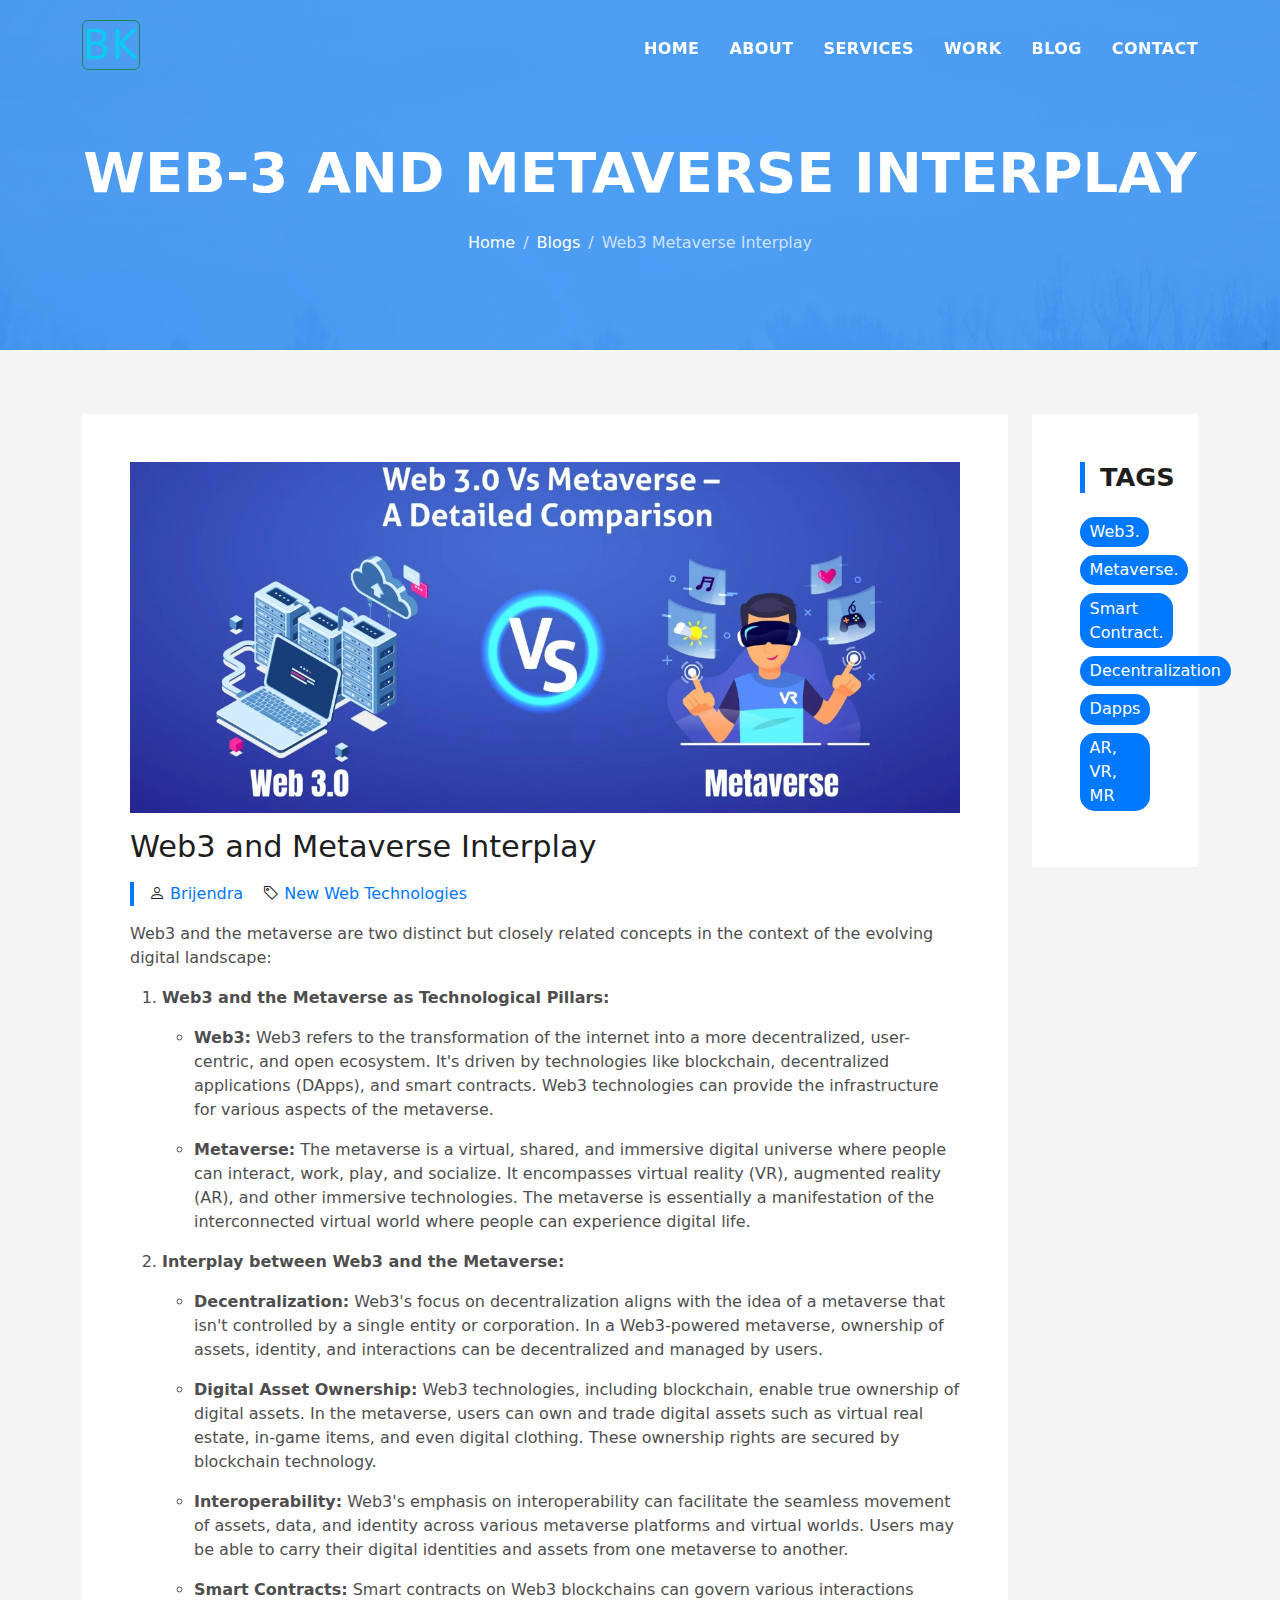
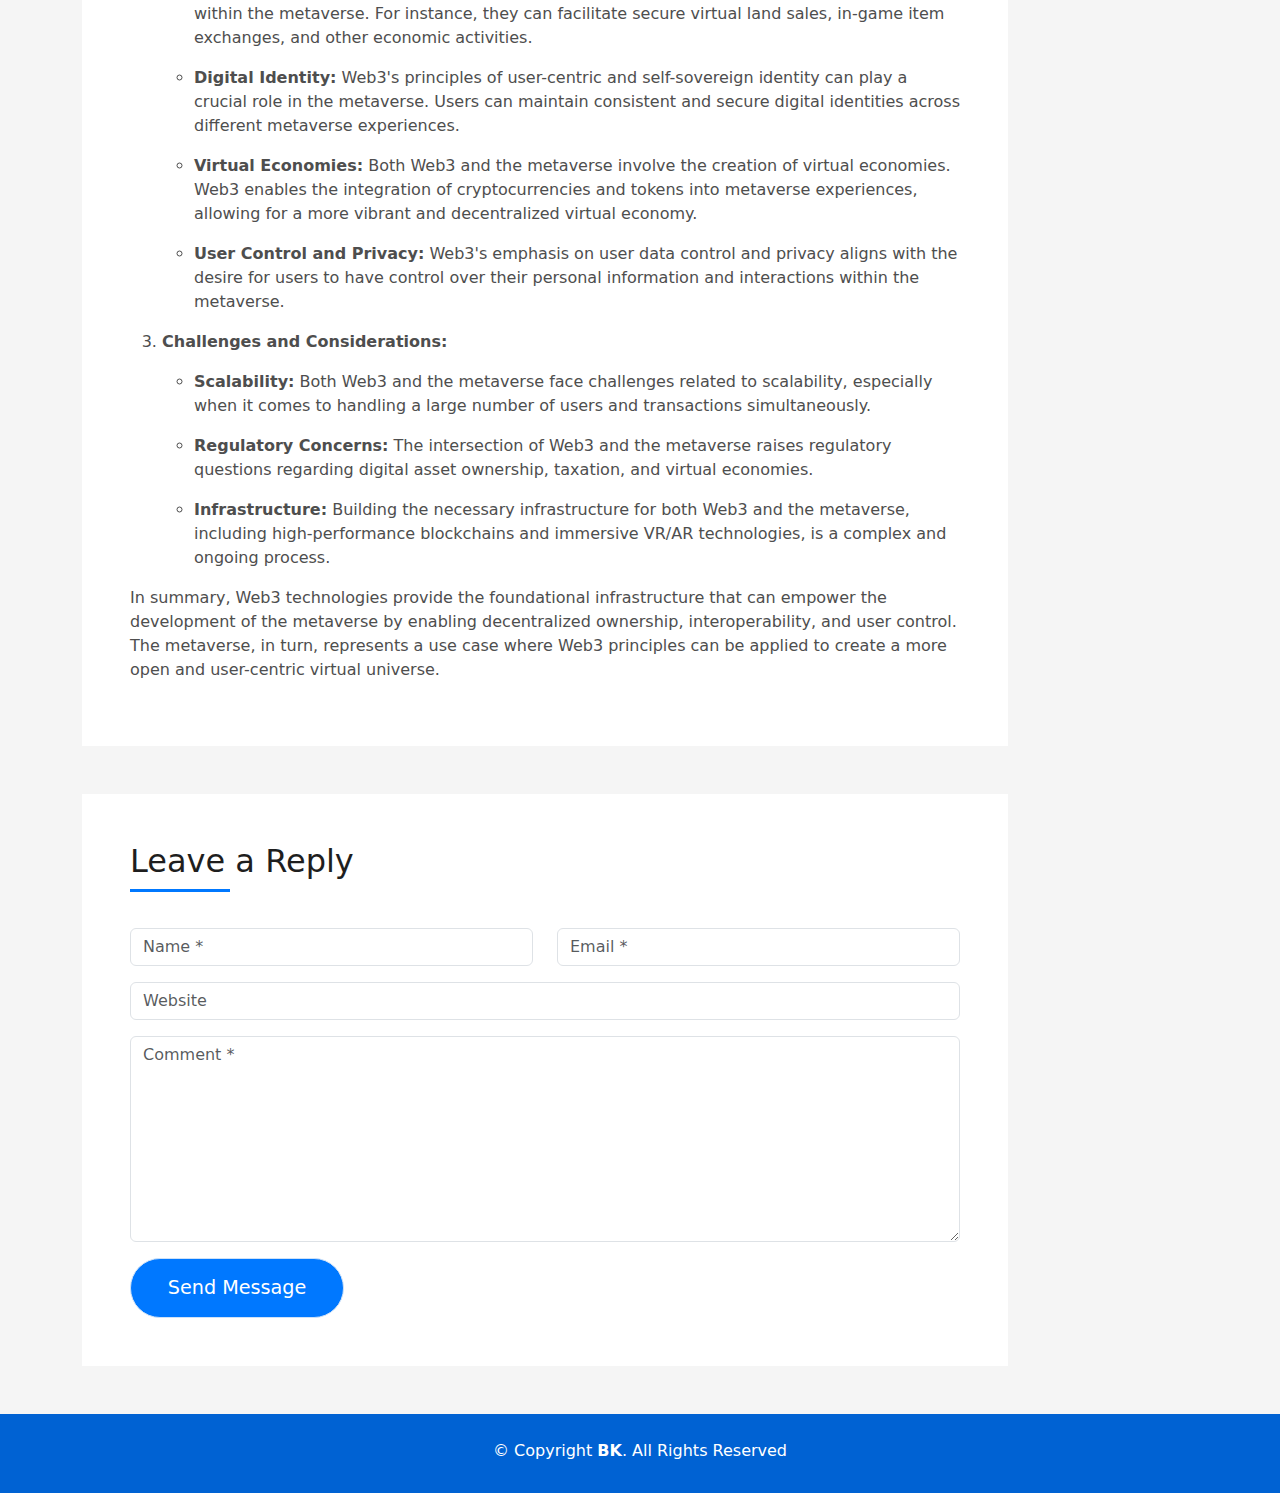
<file: web3-metaverse.html>
<!DOCTYPE html>
<html lang="en">

<head>
  <meta charset="utf-8">
  <meta content="width=device-width, initial-scale=1.0" name="viewport">

  <title>BK - Payment Service Project</title>
  <meta content="" name="description">
  <meta content="" name="keywords">

  <!-- Favicons -->
  <link href="assets/img/favicon.png" rel="icon">
  <link href="assets/img/apple-touch-icon.png" rel="apple-touch-icon">

  <!-- Vendor CSS Files -->
  <link href="assets/vendor/bootstrap/css/bootstrap.min.css" rel="stylesheet">
  <link href="assets/vendor/bootstrap-icons/bootstrap-icons.css" rel="stylesheet">
  <link href="assets/vendor/glightbox/css/glightbox.min.css" rel="stylesheet">
  <link href="assets/vendor/swiper/swiper-bundle.min.css" rel="stylesheet">

  <!-- Template Main CSS File -->
  <link href="assets/css/style.css" rel="stylesheet">

</head>

<body>

  <!-- ======= Header ======= -->
  <header id="header" class="fixed-top">
    <div class="container d-flex align-items-center justify-content-between">

      <h1 class="logo"><a href="index.html"><h1 class="border border-success rounded text-info">BK</h1> </a></h1>
      <!-- Uncomment below if you prefer to use an image logo -->
      <!-- <a href="index.html" class="logo"><img src="assets/img/logo.png" alt="" class="img-fluid"></a>-->

      <nav id="navbar" class="navbar">
        <ul>
          <li><a class="nav-link scrollto " href="/index.html#hero">Home</a></li>
          <li><a class="nav-link scrollto" href="/index.html#about">About</a></li>
          <li><a class="nav-link scrollto" href="/index.html#services">Services</a></li>
          <li><a class="nav-link scrollto " href="/index.html#work">Work</a></li>
          <li><a class="nav-link scrollto" href="/index.html#blog">Blog</a></li>
          <!-- <li class="dropdown"><a href="#"><span>Drop Down</span> <i class="bi bi-chevron-down"></i></a>
            <ul>
              <li><a href="#">Drop Down 1</a></li>
              <li class="dropdown"><a href="#"><span>Deep Drop Down</span> <i class="bi bi-chevron-right"></i></a>
                <ul>
                  <li><a href="#">Deep Drop Down 1</a></li>
                  <li><a href="#">Deep Drop Down 2</a></li>
                  <li><a href="#">Deep Drop Down 3</a></li>
                  <li><a href="#">Deep Drop Down 4</a></li>
                  <li><a href="#">Deep Drop Down 5</a></li>
                </ul>
              </li>
              <li><a href="#">Drop Down 2</a></li>
              <li><a href="#">Drop Down 3</a></li>
              <li><a href="#">Drop Down 4</a></li>
            </ul>
          </li> -->
          <li><a class="nav-link scrollto" href="/index.html#contact">Contact</a></li>
        </ul>
        <i class="bi bi-list mobile-nav-toggle"></i>
      </nav><!-- .navbar -->

    </div>
  </header><!-- End Header -->

  <div class="hero hero-single route bg-image" style="background-image: url(assets/img/overlay-bg.jpg)">
    <div class="overlay-mf"></div>
    <div class="hero-content display-table">
      <div class="table-cell">
        <div class="container">
          <h2 class="hero-title mb-4">Web-3 and Metaverse Interplay</h2>
          <ol class="breadcrumb d-flex justify-content-center">
            <li class="breadcrumb-item">
              <a href="/">Home</a>
            </li>
            <li class="breadcrumb-item">
              <a href="/index.html#blog">Blogs</a>
            </li>
            <li class="breadcrumb-item active">Web3 Metaverse Interplay</li>
          </ol>
        </div>
      </div>
    </div>
  </div>

  <main id="main">

    <!-- ======= Blog Single Section ======= -->
    <section class="blog-wrapper sect-pt4" id="blog">
      <div class="container">
        <div class="row">
          <div class="col-md-10">
            <div class="post-box">
              <div class="post-thumb">
                <img src="assets/img/web3-metaverse.jpg" class="img-fluid" alt="">
              </div>
              <div class="post-meta">
                <h1 class="article-title">Web3 and Metaverse Interplay</h1>
                <ul>
                  <li>
                    <span class="bi bi-person"></span>
                    <a href="/">Brijendra</a>
                  </li>
                  <li>
                    <span class="bi bi-tag"></span>
                    <a href="#">New Web Technologies</a>
                  </li>
                  <!-- <li>
                    <span class="bi bi-chat-left-text"></span>
                    <a href="#">14</a>
                  </li> -->
                </ul>
              </div>
              <!-- Article content starts form here-->
              <div class="article-content">
                <p>Web3 and the metaverse are two distinct but closely related concepts in the context of the evolving digital landscape:</p>
                <ol>
                <li><p><strong>Web3 and the Metaverse as Technological Pillars:</strong></p>
                <ul>
                <li><p><strong>Web3:</strong> Web3 refers to the transformation of the internet into a more decentralized, user-centric, and open ecosystem. It&#39;s driven by technologies like blockchain, decentralized applications (DApps), and smart contracts. Web3 technologies can provide the infrastructure for various aspects of the metaverse.</p>
                </li>
                <li><p><strong>Metaverse:</strong> The metaverse is a virtual, shared, and immersive digital universe where people can interact, work, play, and socialize. It encompasses virtual reality (VR), augmented reality (AR), and other immersive technologies. The metaverse is essentially a manifestation of the interconnected virtual world where people can experience digital life.</p>
                </li>
                </ul>
                </li>
                <li><p><strong>Interplay between Web3 and the Metaverse:</strong></p>
                <ul>
                <li><p><strong>Decentralization:</strong> Web3&#39;s focus on decentralization aligns with the idea of a metaverse that isn&#39;t controlled by a single entity or corporation. In a Web3-powered metaverse, ownership of assets, identity, and interactions can be decentralized and managed by users.</p>
                </li>
                <li><p><strong>Digital Asset Ownership:</strong> Web3 technologies, including blockchain, enable true ownership of digital assets. In the metaverse, users can own and trade digital assets such as virtual real estate, in-game items, and even digital clothing. These ownership rights are secured by blockchain technology.</p>
                </li>
                <li><p><strong>Interoperability:</strong> Web3&#39;s emphasis on interoperability can facilitate the seamless movement of assets, data, and identity across various metaverse platforms and virtual worlds. Users may be able to carry their digital identities and assets from one metaverse to another.</p>
                </li>
                <li><p><strong>Smart Contracts:</strong> Smart contracts on Web3 blockchains can govern various interactions within the metaverse. For instance, they can facilitate secure virtual land sales, in-game item exchanges, and other economic activities.</p>
                </li>
                <li><p><strong>Digital Identity:</strong> Web3&#39;s principles of user-centric and self-sovereign identity can play a crucial role in the metaverse. Users can maintain consistent and secure digital identities across different metaverse experiences.</p>
                </li>
                <li><p><strong>Virtual Economies:</strong> Both Web3 and the metaverse involve the creation of virtual economies. Web3 enables the integration of cryptocurrencies and tokens into metaverse experiences, allowing for a more vibrant and decentralized virtual economy.</p>
                </li>
                <li><p><strong>User Control and Privacy:</strong> Web3&#39;s emphasis on user data control and privacy aligns with the desire for users to have control over their personal information and interactions within the metaverse.</p>
                </li>
                </ul>
                </li>
                <li><p><strong>Challenges and Considerations:</strong></p>
                <ul>
                <li><p><strong>Scalability:</strong> Both Web3 and the metaverse face challenges related to scalability, especially when it comes to handling a large number of users and transactions simultaneously.</p>
                </li>
                <li><p><strong>Regulatory Concerns:</strong> The intersection of Web3 and the metaverse raises regulatory questions regarding digital asset ownership, taxation, and virtual economies.</p>
                </li>
                <li><p><strong>Infrastructure:</strong> Building the necessary infrastructure for both Web3 and the metaverse, including high-performance blockchains and immersive VR/AR technologies, is a complex and ongoing process.</p>
                </li>
                </ul>
                </li>
                </ol>
                <p>In summary, Web3 technologies provide the foundational infrastructure that can empower the development of the metaverse by enabling decentralized ownership, interoperability, and user control. The metaverse, in turn, represents a use case where Web3 principles can be applied to create a more open and user-centric virtual universe.</p>
                
              </div>
              <!-- Article content ends here-->
            </div>
            <!-- <div class="box-comments">
              <div class="title-box-2">
                <h4 class="title-comments title-left">Comments (34)</h4>
              </div>
              <ul class="list-comments">
                <li>
                  <div class="comment-avatar">
                    <img src="assets/img/testimonial-2.jpg" alt="">
                  </div>
                  <div class="comment-details">
                    <h4 class="comment-author">Oliver Colmenares</h4>
                    <span>18 Sep 2017</span>
                    <p>
                      Lorem ipsum dolor sit amet, consectetur adipisicing elit. Dolores reprehenderit, provident cumque
                      ipsam temporibus maiores
                      quae natus libero optio, at qui beatae ducimus placeat debitis voluptates amet corporis.
                    </p>
                    <a href="3">Reply</a>
                  </div>
                </li>
                <li>
                  <div class="comment-avatar">
                    <img src="assets/img/testimonial-4.jpg" alt="">
                  </div>
                  <div class="comment-details">
                    <h4 class="comment-author">Carmen Vegas</h4>
                    <span>18 Sep 2017</span>
                    <p>
                      Lorem ipsum dolor sit amet, consectetur adipisicing elit. Dolores reprehenderit, provident cumque
                      ipsam temporibus maiores
                      quae natus libero optio, at qui beatae ducimus placeat debitis voluptates amet corporis,
                      veritatis deserunt.
                    </p>
                    <a href="3">Reply</a>
                  </div>
                </li>
                <li class="comment-children">
                  <div class="comment-avatar">
                    <img src="assets/img/testimonial-2.jpg" alt="">
                  </div>
                  <div class="comment-details">
                    <h4 class="comment-author">Oliver Colmenares</h4>
                    <span>18 Sep 2017</span>
                    <p>
                      Lorem ipsum dolor sit amet, consectetur adipisicing elit. Dolores reprehenderit, provident cumque
                      ipsam temporibus maiores
                      quae.
                    </p>
                    <a href="3">Reply</a>
                  </div>
                </li>
                <li>
                  <div class="comment-avatar">
                    <img src="assets/img/testimonial-2.jpg" alt="">
                  </div>
                  <div class="comment-details">
                    <h4 class="comment-author">Oliver Colmenares</h4>
                    <span>18 Sep 2017</span>
                    <p>
                      Lorem ipsum dolor sit amet, consectetur adipisicing elit. Dolores reprehenderit, provident cumque
                      ipsam temporibus maiores
                      quae natus libero optio.
                    </p>
                    <a href="3">Reply</a>
                  </div>
                </li>
              </ul>
            </div> -->
            <div class="form-comments">
              <div class="title-box-2">
                <h3 class="title-left">
                  Leave a Reply
                </h3>
              </div>
              <form class="form-mf">
                <div class="row">
                  <div class="col-md-6 mb-3">
                    <div class="form-group">
                      <input type="text" class="form-control input-mf" id="inputName" placeholder="Name *" required>
                    </div>
                  </div>
                  <div class="col-md-6 mb-3">
                    <div class="form-group">
                      <input type="email" class="form-control input-mf" id="inputEmail1" placeholder="Email *" required>
                    </div>
                  </div>
                  <div class="col-md-12 mb-3">
                    <div class="form-group">
                      <input type="url" class="form-control input-mf" id="inputUrl" placeholder="Website">
                    </div>
                  </div>
                  <div class="col-md-12 mb-3">
                    <div class="form-group">
                      <textarea id="textMessage" class="form-control input-mf" placeholder="Comment *" name="message" cols="45" rows="8" required></textarea>
                    </div>
                  </div>
                  <div class="col-md-12">
                    <button type="submit" class="button button-a button-big button-rouded">Send Message</button>
                  </div>
                </div>
              </form>
            </div>
          </div>
          <div class="col-md-2">
             <!--<div class="widget-sidebar sidebar-search">
              <h5 class="sidebar-title">Search</h5>
              <div class="sidebar-content">
                <form>
                  <div class="input-group">
                    <input type="text" class="form-control" placeholder="Search for..." aria-label="Search for...">
                    <span class="input-group-btn">
                      <button class="btn btn-secondary btn-search" type="button">
                        <span class="bi bi-search"></span>
                      </button>
                    </span>
                  </div>
                </form>
              </div>
            </div>
            <div class="widget-sidebar">
              <h5 class="sidebar-title">Recent Post</h5>
              <div class="sidebar-content">
                <ul class="list-sidebar">
                  <li>
                    <a href="#">Atque placeat maiores.</a>
                  </li>
                  <li>
                    <a href="#">Lorem ipsum dolor sit amet consectetur</a>
                  </li>
                  <li>
                    <a href="#">Nam quo autem exercitationem.</a>
                  </li>
                  <li>
                    <a href="#">Atque placeat maiores nam quo autem</a>
                  </li>
                  <li>
                    <a href="#">Nam quo autem exercitationem.</a>
                  </li>
                </ul>
              </div>
            </div>
            <div class="widget-sidebar">
              <h5 class="sidebar-title">Archives</h5>
              <div class="sidebar-content">
                <ul class="list-sidebar">
                  <li>
                    <a href="#">September, 2017.</a>
                  </li>
                  <li>
                    <a href="#">April, 2017.</a>
                  </li>
                  <li>
                    <a href="#">Nam quo autem exercitationem.</a>
                  </li>
                  <li>
                    <a href="#">Atque placeat maiores nam quo autem</a>
                  </li>
                  <li>
                    <a href="#">Nam quo autem exercitationem.</a>
                  </li>
                </ul>
              </div>
            </div> -->
            <div class="widget-sidebar widget-tags">
              <h5 class="sidebar-title">Tags</h5>
              <div class="sidebar-content">
                <ul>
                  <li>
                    <a href="#">Web3.</a>
                  </li>
                  <li>
                    <a href="#">Metaverse.</a>
                  </li>
                  <li>
                    <a href="#">Smart Contract.</a>
                  </li>
                  <li>
                    <a href="#">Decentralization</a>
                  </li>
                  <li>
                    <a href="#">Dapps</a>
                  </li>
                  <li>
                    <a href="#">AR, VR, MR</a>
                  </li>
                </ul>
              </div>
            </div>
          </div>
        </div>
      </div>
    </section><!-- End Blog Single Section -->

  </main><!-- End #main -->

  <!-- ======= Footer ======= -->
  <footer class="margin">
    <div class="container">
      <div class="row">
        <div class="col-sm-12">
          <div class="copyright-box">
            <p class="copyright">&copy; Copyright <strong>BK</strong>. All Rights Reserved</p>
            <div class="credits">
            </div>
          </div>
        </div>
      </div>
    </div>
  </footer>
  <!-- End  Footer -->

  <div id="preloader"></div>
  <a href="#" class="back-to-top d-flex align-items-center justify-content-center"><i class="bi bi-arrow-up-short"></i></a>

  <!-- Vendor JS Files -->
  <script src="assets/vendor/purecounter/purecounter_vanilla.js"></script>
  <script src="assets/vendor/bootstrap/js/bootstrap.bundle.min.js"></script>
  <script src="assets/vendor/glightbox/js/glightbox.min.js"></script>
  <script src="assets/vendor/swiper/swiper-bundle.min.js"></script>
  <script src="assets/vendor/typed.js/typed.umd.js"></script>
  <script src="assets/vendor/php-email-form/validate.js"></script>

  <!-- Template Main JS File -->
  <script src="assets/js/main.js"></script>

</body>

</html>
</file>
<file: assets/css/style.css>
/**
* Template Name: DevFolio
* Updated: May 30 2023 with Bootstrap v5.3.0
* Template URL: https://bootstrapmade.com/devfolio-bootstrap-portfolio-html-template/
* Author: BootstrapMade.com
* License: https://bootstrapmade.com/license/
*/

/*--------------------------------------------------------------
# General
--------------------------------------------------------------*/
body {
  background-color: #f5f5f5;
  color: #4e4e4e;
}

h1,
h2,
h3,
h4,
h5,
h6 {
  color: #1e1e1e;
}

a {
  color: #1e1e1e;
  text-decoration: none;
  transition: all 0.5s ease-in-out;
}

a:hover {
  color: #0078ff;
  text-decoration: none;
  transition: all 0.5s ease-in-out;
}

.p-r {
  position: relative;
}

.color-a {
  text-decoration: none;
  color: #0078ff;
}

.color-d {
  color: #f5f5f5;
}

.color-text-a {
  text-decoration: none;
  color: #4e4e4e;
}

.box-shadow,
.card-blog,
.work-box,
.service-box,
.paralax-mf {
  box-shadow: 0 13px 8px -10px rgba(0, 0, 0, 0.1);
}

.box-shadow-a,
.button:hover {
  text-decoration: none;
  box-shadow: 0 0 0 4px #cde1f8;
}

.display-5 {
  font-size: 2.5rem;
  font-weight: 300;
  line-height: 1.1;
}

.display-6 {
  font-size: 2rem;
  font-weight: 300;
  line-height: 1.1;
}

.avatar {
  width: 32px;
  height: 32px;
  margin-right: 4px;
  overflow: hidden;
}

.bg-image {
  background-repeat: no-repeat;
  background-attachment: fixed;
  background-size: cover;
  background-position: center center;
}

@media (max-width: 1024px) {
  .bg-image {
    background-attachment: scroll;
  }
}

.overlay-mf {
  background-color: #0078ff;
}

.overlay-mf {
  position: absolute;
  top: 0;
  left: 0px;
  padding: 0;
  height: 100%;
  width: 100%;
  opacity: 0.7;
}

.paralax-mf {
  position: relative;
  padding: 8rem 0;
}

.display-table {
  width: 100%;
  height: 100%;
  display: table;
}

.table-cell {
  display: table-cell;
  vertical-align: middle;
}

/*--/ Sections /--*/
.sect-4 {
  padding: 4rem 0;
}

.sect-pt4 {
  padding-top: 4rem;
}

.sect-mt4 {
  margin-top: 4rem;
}

/*--/ Title s /--*/
.title-s {
  font-weight: 600;
  color: #1e1e1e;
  font-size: 1.1rem;
}

/*--/ Title A /--*/
.title-box {
  margin-bottom: 4rem;
}

.title-a {
  text-decoration: none;
  font-size: 3rem;
  font-weight: bold;
  text-transform: uppercase;
}

.subtitle-a {
  text-decoration: none;
  color: #4e4e4e;
}

.line-mf {
  width: 40px;
  height: 5px;
  background-color: #0078ff;
  margin: 0 auto;
}

/*--/ Title Left /--*/
.title-box-2 {
  margin-bottom: 3rem;
}

.title-left {
  font-size: 2rem;
  position: relative;
}

.title-left:before {
  content: "";
  position: absolute;
  height: 3px;
  background-color: #0078ff;
  width: 100px;
  bottom: -12px;
}

/*------/ Box /------*/
.box-pl2 {
  padding-left: 2rem;
}

.box-shadow-full {
  padding: 3rem 1.25rem;
  position: relative;
  background-color: #fff;
  margin-bottom: 3rem;
  z-index: 2;
  box-shadow: 0 1px 1px 0 rgba(0, 0, 0, 0.06), 0 2px 5px 0 rgba(0, 0, 0, 0.2);
}

@media (min-width: 768px) {
  .box-shadow-full {
    padding: 3rem;
  }
}

/*------/ Socials /------*/
.socials {
  padding: 1.5rem 0;
}

.socials ul li {
  display: inline-block;
}

.socials .ico-circle {
  height: 40px;
  width: 40px;
  font-size: 1.2rem;
  border-radius: 50%;
  line-height: 1.6;
  margin: 0 15px 0 0;
  box-shadow: 0 0 0 3px #0078ff;
  transition: all 500ms ease;
}

.socials .ico-circle:hover {
  background-color: #0078ff;
  color: #fff;
  box-shadow: 0 0 0 3px #cde1f8;
  transition: all 500ms ease;
}

/*------/ Ul resect /------*/
.ul-resect,
.widget-tags ul,
.widget-sidebar .list-sidebar,
.box-comments .list-comments,
.blog-wrapper .post-meta ul,
.list-ico,
.socials ul {
  list-style: none;
  padding-left: 0;
  margin-bottom: 0;
}

.list-ico {
  line-height: 2;
}

.list-ico span {
  color: #0078ff;
  margin-right: 10px;
}

/*------/ Ico Circle /------*/
.ico-circle {
  height: 100px;
  width: 100px;
  font-size: 2rem;
  border-radius: 50%;
  line-height: 1.55;
  margin: 0 auto;
  text-align: center;
  box-shadow: 0 0 0 10px #0078ff;
  display: block;
}

/*------/ Owl Carousel /------*/
.owl-theme .owl-dots {
  text-align: center;
  margin-top: 18px;
}

.owl-theme .owl-dots .owl-dot {
  display: inline-block;
}

.owl-theme .owl-dots .owl-dot span {
  width: 18px;
  height: 7px;
  margin: 5px 5px;
  background: #cde1f8;
  border: 0px solid #cde1f8;
  display: block;
  transition: all 0.6s ease-in-out;
  cursor: pointer;
}

.owl-theme .owl-dots .owl-dot:hover span {
  background-color: #cde1f8;
}

.owl-theme .owl-dots .owl-dot.active span {
  background-color: #1B1B1B;
  width: 25px;
}

/*--/ Scrolltop s /--*/
.scrolltop-mf {
  position: relative;
  display: none;
}

.scrolltop-mf span {
  z-index: 999;
  position: fixed;
  width: 42px;
  height: 42px;
  background-color: #0078ff;
  opacity: 0.7;
  font-size: 1.6rem;
  line-height: 1.5;
  text-align: center;
  color: #fff;
  top: auto;
  left: auto;
  right: 30px;
  bottom: 50px;
  cursor: pointer;
  border-radius: 50%;
}

/*--------------------------------------------------------------
# Back to top button
--------------------------------------------------------------*/
.back-to-top {
  position: fixed;
  visibility: hidden;
  opacity: 0;
  right: 15px;
  bottom: 15px;
  z-index: 996;
  background: #0078ff;
  width: 40px;
  height: 40px;
  border-radius: 50px;
  transition: all 0.4s;
}

.back-to-top i {
  font-size: 28px;
  color: #fff;
  line-height: 0;
}

.back-to-top:hover {
  background: #298eff;
  color: #fff;
}

.back-to-top.active {
  visibility: visible;
  opacity: 1;
}

/*------/ Prelaoder /------*/
#preloader {
  position: fixed;
  top: 0;
  left: 0;
  right: 0;
  bottom: 0;
  z-index: 9999;
  overflow: hidden;
  background: #fff;
}

#preloader:before {
  content: "";
  position: fixed;
  top: calc(50% - 30px);
  left: calc(50% - 30px);
  border: 6px solid #f2f2f2;
  border-top: 6px solid #0078ff;
  border-radius: 50%;
  width: 60px;
  height: 60px;
  animation: animate-preloader 1s linear infinite;
}

@keyframes animate-preloader {
  0% {
    transform: rotate(0deg);
  }

  100% {
    transform: rotate(360deg);
  }
}

/*------/ Button /------*/
.button {
  display: inline-block;
  padding: 0.3rem 0.6rem;
  text-align: center;
  vertical-align: middle;
  -webkit-user-select: none;
  -moz-user-select: none;
  user-select: none;
  font-size: 1rem;
  border-radius: 0.3rem;
  border: 1px solid transparent;
  transition: all 500ms ease;
  cursor: pointer;
}

.button:focus {
  outline: 0;
}

.button:hover {
  background-color: #0062d3;
  color: #fff;
  transition: all 500ms ease;
}

.button-a {
  text-decoration: none;
  background-color: #0078ff;
  color: #fff;
  border-color: #cde1f8;
}

.button-big {
  padding: 0.9rem 2.3rem;
  font-size: 1.2rem;
}

.button-rouded {
  border-radius: 5rem;
}

.btn-lg {
  padding: 0.5rem 1rem;
  font-size: 1.25rem;
  line-height: 1.5;
  border-radius: 0.3rem;
}

/*--------------------------------------------------------------
# Header
--------------------------------------------------------------*/
#header {
  transition: all 0.5s;
  z-index: 997;
  padding: 20px 0;
}

#header .logo {
  font-size: 28px;
  margin: 0;
  padding: 0;
  font-weight: 600;
  letter-spacing: 1px;
}

#header .logo a {
  color: #fff;
}

#header .logo img {
  max-height: 40px;
}

#header.header-scrolled {
  background: rgba(0, 0, 0, 0.9);
  padding: 12px 0;
}

/*--------------------------------------------------------------
# Navigation Menu
--------------------------------------------------------------*/
/**
* Desktop Navigation 
*/
.navbar {
  padding: 0;
}

.navbar ul {
  margin: 0;
  padding: 0;
  display: flex;
  list-style: none;
  align-items: center;
}

.navbar li {
  position: relative;
}

.navbar>ul>li {
  white-space: nowrap;
  padding: 10px 0 10px 30px;
}

.navbar a,
.navbar a:focus {
  display: flex;
  align-items: center;
  justify-content: space-between;
  color: #fff;
  font-size: 16px;
  font-weight: 600;
  padding: 0;
  white-space: nowrap;
  transition: 0.3s;
  letter-spacing: 0.4px;
  position: relative;
  text-transform: uppercase;
}

.navbar a i,
.navbar a:focus i {
  font-size: 12px;
  line-height: 0;
  margin-left: 5px;
}

.navbar>ul>li>a:before {
  content: "";
  position: absolute;
  width: 100%;
  height: 2px;
  bottom: -6px;
  left: 0;
  width: 0;
  background-color: #fff;
  visibility: hidden;
  transition: all 0.3s ease-in-out 0s;
}

.navbar a:hover:before,
.navbar li:hover>a:before,
.navbar .active:before {
  visibility: visible;
  width: 80%;
}

.navbar a:hover,
.navbar .active,
.navbar .active:focus,
.navbar li:hover>a {
  color: #fff;
}

.navbar .dropdown ul {
  display: block;
  position: absolute;
  left: 30px;
  top: calc(100% + 30px);
  margin: 0;
  padding: 10px 0;
  z-index: 99;
  opacity: 0;
  visibility: hidden;
  background: #fff;
  box-shadow: 0px 0px 30px rgba(127, 137, 161, 0.25);
  transition: 0.3s;
}

.navbar .dropdown ul li {
  min-width: 200px;
}

.navbar .dropdown ul a {
  padding: 10px 20px;
  font-size: 14px;
  text-transform: none;
  color: #4e4e4e;
}

.navbar .dropdown ul a i {
  font-size: 12px;
}

.navbar .dropdown ul a:hover,
.navbar .dropdown ul .active:hover,
.navbar .dropdown ul li:hover>a {
  color: #0078ff;
}

.navbar .dropdown:hover>ul {
  opacity: 1;
  top: 100%;
  visibility: visible;
}

.navbar .dropdown .dropdown ul {
  top: 0;
  left: calc(100% - 30px);
  visibility: hidden;
}

.navbar .dropdown .dropdown:hover>ul {
  opacity: 1;
  top: 0;
  left: 100%;
  visibility: visible;
}

@media (max-width: 1366px) {
  .navbar .dropdown .dropdown ul {
    left: -90%;
  }

  .navbar .dropdown .dropdown:hover>ul {
    left: -100%;
  }
}

/**
* Mobile Navigation 
*/
.mobile-nav-toggle {
  color: #fff;
  font-size: 28px;
  cursor: pointer;
  display: none;
  line-height: 0;
  transition: 0.5s;
}

@media (max-width: 991px) {
  .mobile-nav-toggle {
    display: block;
  }

  .navbar ul {
    display: none;
  }
}

.navbar-mobile {
  position: fixed;
  overflow: hidden;
  top: 0;
  right: 0;
  left: 0;
  bottom: 0;
  background: rgba(78, 78, 78, 0.9);
  transition: 0.3s;
  z-index: 999;
}

.navbar-mobile .mobile-nav-toggle {
  position: absolute;
  top: 15px;
  right: 15px;
}

.navbar-mobile ul {
  display: block;
  position: absolute;
  top: 55px;
  right: 15px;
  bottom: 15px;
  left: 15px;
  padding: 10px 0;
  background-color: #fff;
  overflow-y: auto;
  transition: 0.3s;
}

.navbar-mobile>ul>li {
  padding: 0;
}

.navbar-mobile a:hover:before,
.navbar-mobile li:hover>a:before,
.navbar-mobile .active:before {
  visibility: hidden;
}

.navbar-mobile a,
.navbar-mobile a:focus {
  padding: 10px 20px;
  font-size: 15px;
  color: #4e4e4e;
}

.navbar-mobile a:hover,
.navbar-mobile .active,
.navbar-mobile li:hover>a {
  color: #0078ff;
}

.navbar-mobile .getstarted,
.navbar-mobile .getstarted:focus {
  margin: 15px;
}

.navbar-mobile .dropdown ul {
  position: static;
  display: none;
  margin: 10px 20px;
  padding: 10px 0;
  z-index: 99;
  opacity: 1;
  visibility: visible;
  background: #fff;
  box-shadow: 0px 0px 30px rgba(127, 137, 161, 0.25);
}

.navbar-mobile .dropdown ul li {
  min-width: 200px;
}

.navbar-mobile .dropdown ul a {
  padding: 10px 20px;
}

.navbar-mobile .dropdown ul a i {
  font-size: 12px;
}

.navbar-mobile .dropdown ul a:hover,
.navbar-mobile .dropdown ul .active:hover,
.navbar-mobile .dropdown ul li:hover>a {
  color: #0078ff;
}

.navbar-mobile .dropdown>.dropdown-active {
  display: block;
}

/*--------------------------------------------------------------
# Hero Section
--------------------------------------------------------------*/
.hero {
  height: 100vh;
  position: relative;
  color: #fff;
}

.hero .hero-content {
  text-align: center;
  position: absolute;
}

.hero .overlay-itro {
  background-color: rgba(0, 0, 0, 0.6);
  position: absolute;
  top: 0;
  left: 0px;
  padding: 0;
  height: 100%;
  width: 100%;
  opacity: 0.9;
}

.hero .hero-title {
  color: #fff;
  font-weight: 600;
  font-size: 3rem;
}

@media (min-width: 768px) {
  .hero .hero-title {
    font-size: 4.5rem;
  }
}

.hero .hero-subtitle {
  font-size: 1.5rem;
  font-weight: 600;
}

@media (min-width: 768px) {
  .hero .hero-subtitle {
    font-size: 2.5rem;
  }
}

.hero .text-slider-items {
  display: none;
}

.hero-single {
  height: 350px;
}

.hero-single .hero-content {
  margin-top: 30px;
}

.hero-single .hero-title {
  text-transform: uppercase;
  font-size: 3rem;
}

@media (min-width: 768px) {
  .hero-single .hero-title {
    font-size: 3.5rem;
  }
}

.hero-single .breadcrumb {
  background-color: transparent;
  color: #0078ff;
}

.hero-single .breadcrumb .breadcrumb-item:before {
  color: #cde1f8;
}

.hero-single .breadcrumb .breadcrumb-item.active {
  color: #cde1f8;
}

.hero-single .breadcrumb a {
  color: #fff;
}

/*--------------------------------------------------------------
# About
--------------------------------------------------------------*/
.about-mf .box-shadow-full {
  padding-top: 4rem;
  padding-bottom: 4rem;
}

.about-mf .about-img {
  margin-bottom: 2rem;
}

.about-mf .about-img img {
  margin-left: 10px;
}

@media (min-width: 767px) {
  .about-mf .box-pl2 {
    margin-top: 3rem;
    padding-left: 0rem;
  }
}

.skill-mf span {
  color: #4e4e4e;
}

.skill-mf .progress {
  background-color: #cde1f8;
  margin: 0.5rem 0 1.2rem 0;
  border-radius: 0;
  height: 0.7rem;
}

.skill-mf .progress .progress-bar {
  height: 0.7rem;
  background-color: #0078ff;
}


/*--------------------------------------------------------------
# Resume
--------------------------------------------------------------*/

.resume .resume-title {
  font-size: 26px;
  font-weight: 700;
  margin-top: 20px;
  margin-bottom: 20px;
  color: #050d18;
}

.resume .resume-item {
  padding: 0 0 20px 20px;
  margin-top: -2px;
  border-left: 2px solid #1f5297;
  position: relative;
}

.resume .resume-item h4 {
  line-height: 18px;
  font-size: 18px;
  font-weight: 600;
  text-transform: uppercase;
  font-family: "Poppins", sans-serif;
  color: #050d18;
  margin-bottom: 10px;
}

.resume .resume-item h5 {
  font-size: 16px;
  background: #e4edf9;
  padding: 5px 15px;
  display: inline-block;
  font-weight: 600;
  margin-bottom: 10px;
}

.resume .resume-item ul {
  padding-left: 20px;
}

.resume .resume-item ul li {
  padding-bottom: 10px;
}

.resume .resume-item:last-child {
  padding-bottom: 0;
}

.resume .resume-item::before {
  content: "";
  position: absolute;
  width: 16px;
  height: 16px;
  border-radius: 50px;
  left: -9px;
  top: 0;
  background: #fff;
  border: 2px solid #1f5297;
}



/*--------------------------------------------------------------
# Services
--------------------------------------------------------------*/
.service-box {
  background-color: #fff;
  padding: 2.5rem 1.3rem;
  border-radius: 1rem;
  margin-bottom: 3rem;
  text-align: center;
}

.service-box:hover .ico-circle {
  transition: all 500ms ease;
  color: #fff;
  background-color: #0078ff;
  box-shadow: 0 0 0 10px #cde1f8;
}

.service-box .service-ico {
  margin-bottom: 1rem;
  color: #1e1e1e;
}

.service-box .ico-circle {
  transition: all 500ms ease;
  display: inline-flex;
  align-items: center;
  justify-content: center;
}

.service-box .ico-circle i {
  line-height: 0;
  font-size: 40px;
}

.service-box .s-title {
  font-size: 1.4rem;
  text-transform: uppercase;
  text-align: center;
  padding: 0.4rem 0;
}

.service-box .s-description {
  color: #4e4e4e;
}

/*--------------------------------------------------------------
# Counter
--------------------------------------------------------------*/
.counter-box {
  color: #fff;
  text-align: center;
}

@media (min-width: 577px) {
  .counter-box {
    margin-bottom: 1.8rem;
  }
}

.counter-ico {
  margin-bottom: 1rem;
}

.counter-ico .ico-circle {
  height: 60px;
  width: 60px;
  line-height: 1.5;
  box-shadow: 0 0 0 10px #cde1f8;
}

.counter-num .counter {
  font-size: 2rem;
  margin-bottom: 0;
}

/*--------------------------------------------------------------
# Portfolio
--------------------------------------------------------------*/
.work-box {
  margin-bottom: 3rem;
  -webkit-backface-visibility: hidden;
  backface-visibility: hidden;
  background-color: #fff;
}

.work-box:hover img {
  transform: scale(1.3);
}

.work-img {
  display: block;
  overflow: hidden;
}

.work-img img {
  transition: all 1s;
}

.work-content {
  padding: 2rem 3% 1rem 4%;
}

.work-content .w-more {
  color: #4e4e4e;
  font-size: 0.8rem;
}

.work-content .w-more .w-ctegory {
  color: #0078ff;
}

.work-content .w-like {
  font-size: 2.5rem;
  color: #0078ff;
  float: right;
}

.work-content .w-like a {
  color: #0078ff;
}

.work-content .w-like .num-like {
  font-size: 0.7rem;
}

.w-title {
  font-size: 1.2rem;
}

/*--------------------------------------------------------------
# Portfolio Details
--------------------------------------------------------------*/
.portfolio-details {
  padding-top: 40px;
}

.portfolio-details .portfolio-details-slider img {
  width: 100%;
}

.portfolio-details .portfolio-details-slider .swiper-pagination {
  margin-top: 20px;
  position: relative;
}

.portfolio-details .portfolio-details-slider .swiper-pagination .swiper-pagination-bullet {
  width: 12px;
  height: 12px;
  background-color: #fff;
  opacity: 1;
  border: 1px solid #0078ff;
}

.portfolio-details .portfolio-details-slider .swiper-pagination .swiper-pagination-bullet-active {
  background-color: #0078ff;
}

.portfolio-details .portfolio-info {
  padding: 30px;
  box-shadow: 0px 0 30px rgba(78, 78, 78, 0.08);
}

.portfolio-details .portfolio-info h3 {
  font-size: 22px;
  font-weight: 700;
  margin-bottom: 20px;
  padding-bottom: 20px;
  border-bottom: 1px solid #eee;
}

.portfolio-details .portfolio-info ul {
  list-style: none;
  padding: 0;
  font-size: 15px;
}

.portfolio-details .portfolio-info ul li+li {
  margin-top: 10px;
}

.portfolio-details .portfolio-description {
  padding-top: 30px;
}

.portfolio-details .portfolio-description h2 {
  font-size: 26px;
  font-weight: 700;
  margin-bottom: 20px;
}

.portfolio-details .portfolio-description p {
  padding: 0;
}

/*--------------------------------------------------------------
# Testimonials
--------------------------------------------------------------*/
.testimonial-box {
  color: #fff;
  text-align: center;
}

.testimonial-box .author-test {
  margin-top: 1rem;
}

.testimonial-box .author-test img {
  margin: 0 auto;
}

.testimonial-box .author {
  color: #fff;
  text-transform: uppercase;
  font-weight: 600;
  margin: 1rem 0;
  display: block;
  font-size: 1.4rem;
}

.testimonial-box .comit {
  font-size: 2rem;
  color: #0078ff;
  background-color: #fff;
  width: 52px;
  height: 52px;
  display: block;
  margin: 0 auto;
  border-radius: 50%;
  line-height: 1.6;
}

@media (min-width: 768px) {
  .testimonial-box .description {
    padding: 0 5rem;
  }
}

@media (min-width: 992px) {
  .testimonial-box .description {
    padding: 0 8rem;
  }
}

@media (min-width: 1200px) {
  .testimonial-box .description {
    padding: 0 13rem;
  }
}

.swiper-pagination {
  margin-top: 20px;
  position: relative;
}

.swiper-pagination .swiper-pagination-bullet {
  width: 12px;
  height: 12px;
  background-color: rgba(255, 255, 255, 0.4);
  opacity: 1;
}

.swiper-pagination .swiper-pagination-bullet-active {
  background-color: #fff;
}

/*--------------------------------------------------------------
# Contact
--------------------------------------------------------------*/
.footer-paralax {
  padding: 4rem 0 0 0;
}

.contact-mf {
  margin-top: 4rem;
}

@media (min-width: 767px) {
  .contact-mf .box-pl2 {
    margin-top: 3rem;
    padding-left: 0rem;
  }
}

.php-email-form .error-message {
  display: none;
  color: #fff;
  background: #ed3c0d;
  text-align: center;
  padding: 15px;
  font-weight: 600;
}

.php-email-form .sent-message {
  display: none;
  color: #fff;
  background: #18d26e;
  text-align: center;
  padding: 15px;
  font-weight: 600;
}

.php-email-form .loading {
  display: none;
  background: #fff;
  text-align: center;
  padding: 15px;
}

.php-email-form .loading:before {
  content: "";
  display: inline-block;
  border-radius: 50%;
  width: 24px;
  height: 24px;
  margin: 0 10px -6px 0;
  border: 3px solid #18d26e;
  border-top-color: #eee;
  animation: animate-loading 1s linear infinite;
}

.php-email-form input,
.php-email-form textarea {
  border-radius: 0;
  box-shadow: none;
  font-size: 14px;
}

.php-email-form input:focus,
.php-email-form textarea:focus {
  border-color: #0078ff;
}

.php-email-form input {
  padding: 10px 15px;
}

.php-email-form textarea {
  padding: 12px 15px;
  margin-bottom: 0;
}

.php-email-form button[type=submit] {
  background: #0078ff;
  border: 0;
  padding: 10px 24px;
  color: #fff;
  transition: 0.4s;
}

.php-email-form button[type=submit]:hover {
  background: #3393ff;
}

@keyframes animate-loading {
  0% {
    transform: rotate(0deg);
  }

  100% {
    transform: rotate(360deg);
  }
}

/*--------------------------------------------------------------
# Blog
--------------------------------------------------------------*/
@media (min-width: 767px) {
  .card-blog {
    margin-bottom: 3rem;
  }
}

.card-blog .card-body {
  position: relative;
}

.card-blog .card-category-box {
  position: absolute;
  text-align: center;
  top: -16px;
  left: 15px;
  right: 15px;
  line-height: 25px;
  overflow: hidden;
}

.card-blog .card-category {
  display: inline-block;
  color: #fff;
  padding: 0 15px 5px;
  overflow: hidden;
  background-color: #0078ff;
  border-radius: 4px;
}

.card-blog .card-category .category {
  color: #fff;
  display: inline-block;
  text-transform: uppercase;
  font-size: 0.7rem;
  letter-spacing: 0.1px;
  margin-bottom: 0;
}

.card-blog .card-title {
  font-size: 1.3rem;
  margin-top: 0.6rem;
}

.card-blog .card-description {
  color: #4e4e4e;
}

.card-blog .post-author {
  display: inline-block;
}

.card-blog .post-date {
  color: #4e4e4e;
  display: inline-block;
  float: right;
}

/*--------------------------------------------------------------
# Blog Single
--------------------------------------------------------------*/
.post-box,
.form-comments,
.box-comments,
.widget-sidebar {
  padding: 2rem;
  background-color: #fff;
  margin-bottom: 3rem;
}

@media (min-width: 768px) {

  .post-box,
  .form-comments,
  .box-comments,
  .widget-sidebar {
    padding: 3rem;
  }
}

.blog-wrapper .article-title {
  font-size: 1.5rem;
}

@media (min-width: 768px) {
  .blog-wrapper .article-title {
    font-size: 1.9rem;
  }
}

.blog-wrapper .post-meta {
  margin: 1rem 0;
}

.blog-wrapper .post-meta ul {
  border-left: 4px solid #0078ff;
  margin-top: 1rem;
}

.blog-wrapper .post-meta ul li {
  display: inline-block;
  margin-left: 15px;
}

.blog-wrapper .post-meta ul a {
  color: #0078ff;
}

.blog-wrapper .post-meta ul span {
  color: #1e1e1e;
}

.blog-wrapper .blockquote {
  border-left: 4px solid #0078ff;
  padding: 18px;
  font-style: italic;
}

/*------/ Comments /------*/
.box-comments .list-comments li {
  padding-bottom: 40px;
}

.box-comments .list-comments .comment-avatar {
  display: table-cell;
  vertical-align: top;
}

.box-comments .list-comments .comment-avatar img {
  width: 80px;
  height: 80px;
}

.box-comments .list-comments .comment-author {
  font-size: 1.3rem;
}

@media (min-width: 768px) {
  .box-comments .list-comments .comment-author {
    font-size: 1.5rem;
  }
}

.box-comments .list-comments .comment-details {
  display: table-cell;
  vertical-align: top;
  padding-left: 25px;
}

.box-comments .list-comments a {
  color: #0078ff;
}

.box-comments .list-comments span {
  color: #1e1e1e;
  font-style: italic;
}

.box-comments .comment-children {
  margin-left: 40px;
}

/*------/ Sidebar /------*/
.widget-sidebar .sidebar-title {
  font-size: 1.6rem;
  font-weight: 600;
  border-left: 5px solid #0078ff;
  padding-left: 15px;
  text-transform: uppercase;
  margin-bottom: 1.5rem;
}

.widget-sidebar .list-sidebar li {
  position: relative;
  padding: 6px 0 6px 24px;
}

.widget-sidebar .list-sidebar li:before {
  position: absolute;
  content: "";
  width: 10px;
  height: 1px;
  left: 0;
  background-color: #0078ff;
  top: 20px;
}

.sidebar-search input {
  background-color: #fff;
  border-radius: 0;
  transition: all 0.5s ease-in-out;
}

.sidebar-search .btn-search {
  background-color: #0078ff;
  border-color: #0078ff;
  border-radius: 0;
  padding-left: 20px;
  padding-right: 20px;
}

.widget-tags ul li {
  display: inline-block;
  background-color: #0078ff;
  padding: 0.2rem 0.6rem;
  margin-bottom: 0.5rem;
  border-radius: 15px;
}

.widget-tags ul li a {
  color: #fff;
}

/*--------------------------------------------------------------
# Footer
--------------------------------------------------------------*/
footer {
  text-align: center;
  color: #fff;
  padding: 25px 0;
  background: #0062d3;
}

footer .copyright {
  margin-bottom: 0.3rem;
}

footer .credits {
  margin-bottom: 0;
}

footer .credits a {
  color: #fff;
}
</file>
